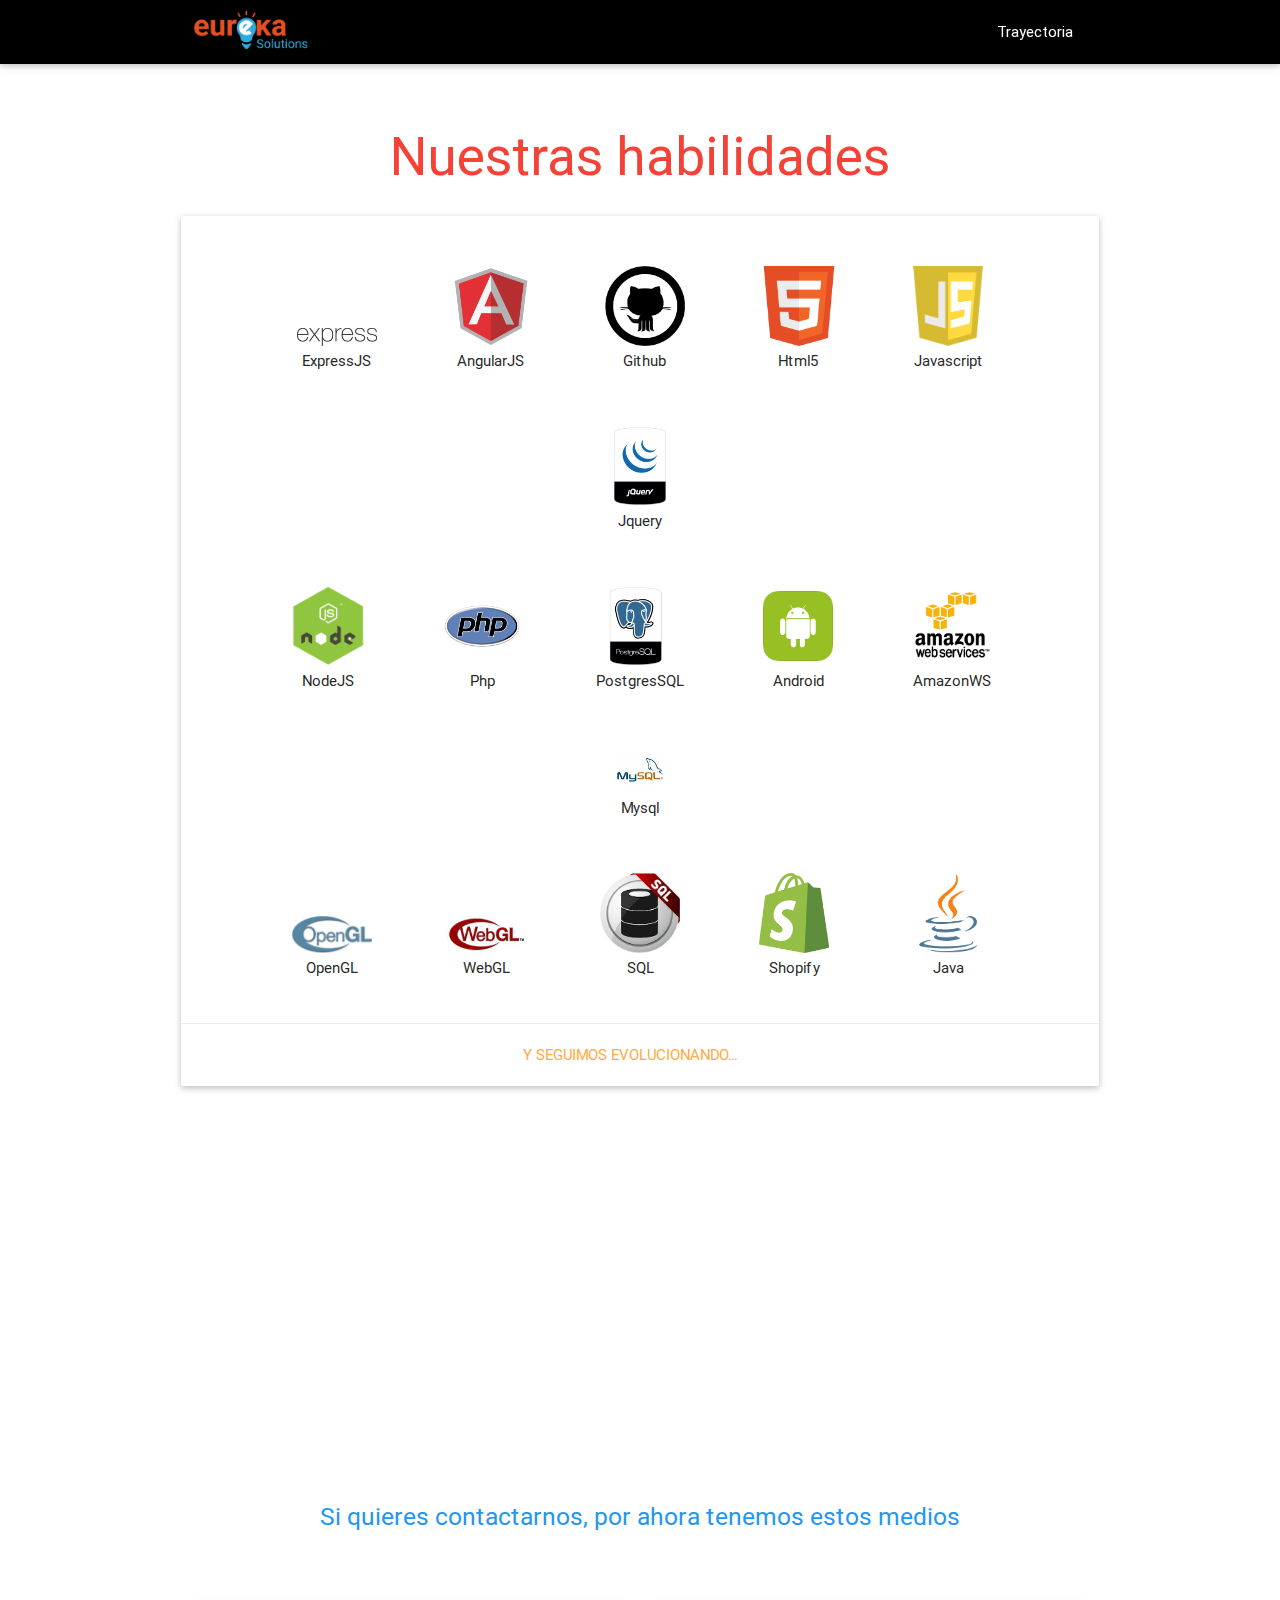
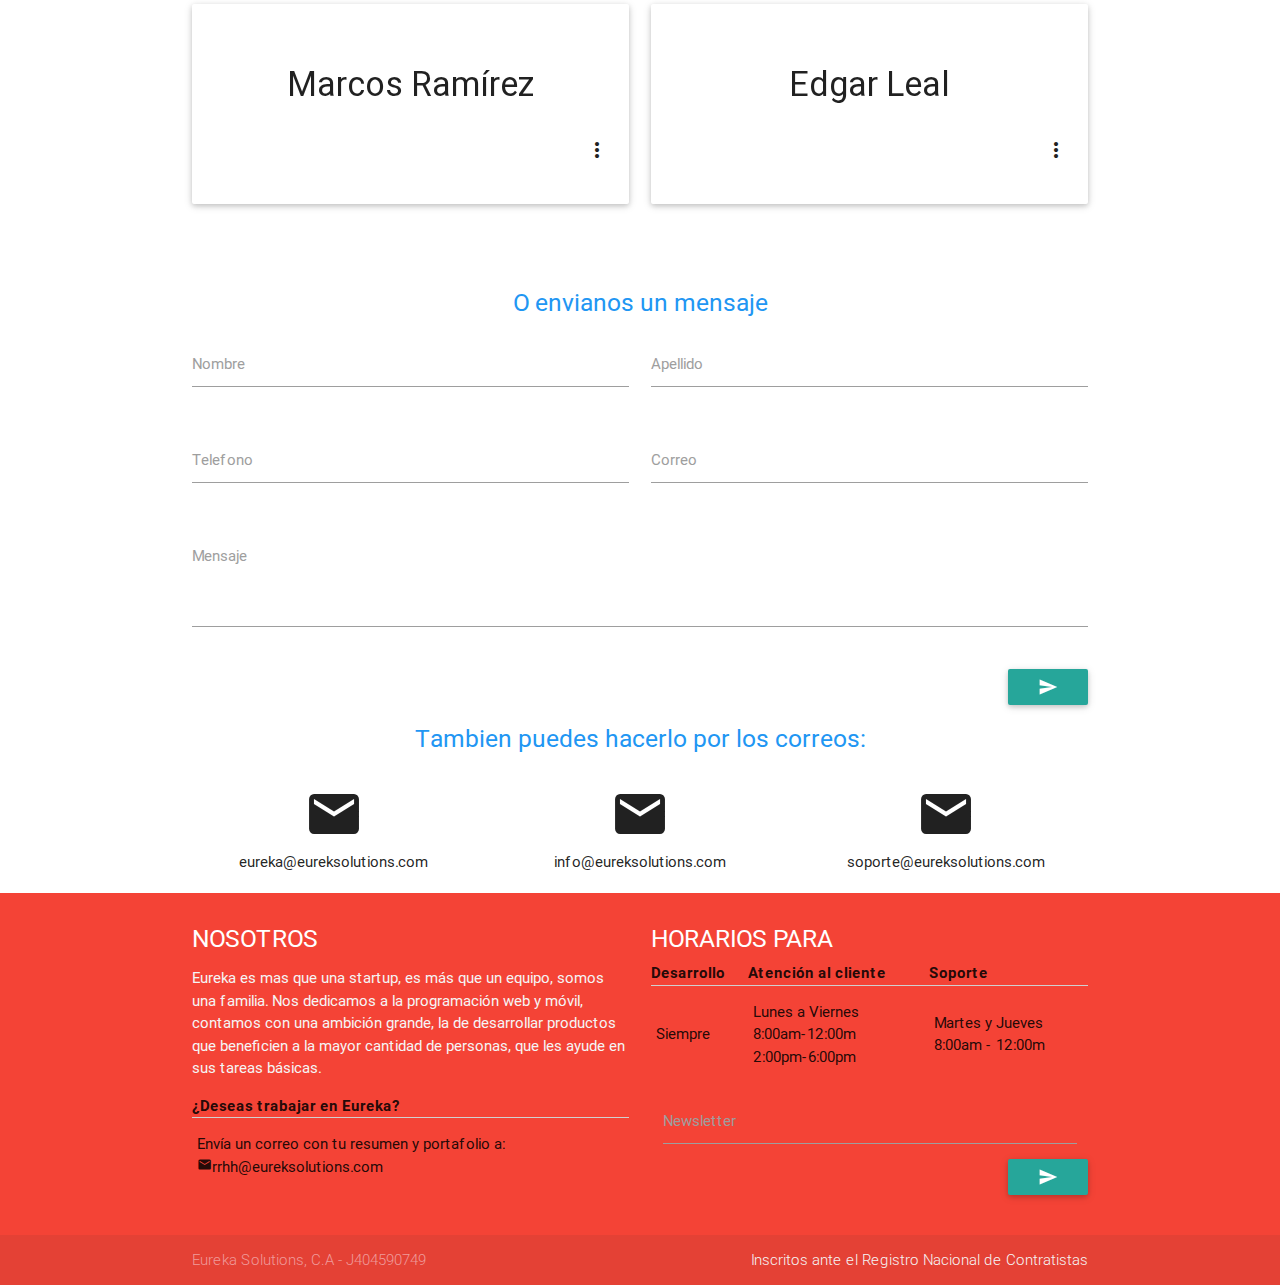
<file: lanzamiento/index.html>
<!DOCTYPE html>
<html lang="en">
  
  <head>
    <meta http-equiv="Content-Type" content="text/html; charset=UTF-8" />
    <meta name="viewport" content="width=device-width, initial-scale=1, maximum-scale=1.0" />
    <meta name="description" content="Eureka Solutions, C.A">
    <meta name="keywords" content="Eureka, Solutions, Eureka Solutions, Venezuela innovación, startup">
    <meta name="author" content="Eureka Solutions, C.A">
    <link rel="icon" type="image/vnd.microsoft.icon" href="image/favicon-16x16.png" />
    <title>Eureka Solutions</title>
    <link rel="shortcut icon" href="imagen/favicon-16x16.ico" type="image/x-icon" />
    <!-- CSS -->
    <link href="https://fonts.googleapis.com/icon?family=Material+Icons" rel="stylesheet">
    <link href="css/materialize.css" type="text/css" rel="stylesheet" media="screen,projection" />
    <link href="css/style.css" type="text/css" rel="stylesheet" media="screen,projection" />
  </head>
  
  <body>
    <div class="navbar-fixed">
      <nav class="black" role="navigation">
        <div class="nav-wrapper container">
          <a id="logo-container" href="#!" class="brand-logo left"></a>
          <ul id="nav-mobile" class="right hide-on-med-and-down">
            <li>
              <a href="portafolio.html">Trayectoria</a>
            </li>
          </ul>
        </div>
      </nav>
    </div>
    <div class="section no-pad-bot" id="index-banner">
      <div class="container">
        <br>
        <h2 class="header center red-text">Nuestras habilidades</h2>
        <div class="row center">
          <div class="row logos">
            <div class="col s12 m12">
              <div class="card">
                <div class="card-content">
                  <div class="img-wrap" style="padding-top: 50px;">
                    <img class="top-lg responsive-img no-flex" src="image/express-logo.png">
                    <h6>ExpressJS</h6>
                  </div>
                  <div class="img-wrap">
                    <img class="top-lg responsive-img no-flex" src="image/angular-logo.png">
                    <h6>AngularJS</h6>
                  </div>
                  <div class="img-wrap">
                    <img class="top-lg responsive-img no-flex" src="image/github-logo.png">
                    <h6>Github</h6>
                  </div>
                  <div class="img-wrap">
                    <img class="top-lg responsive-img no-flex" src="image/html5-logo.png">
                    <h6>Html5</h6>
                  </div>
                  <div class="img-wrap">
                    <img class="top-lg responsive-img no-flex" src="image/javascript-logo.png">
                    <h6>Javascript</h6>
                  </div>
                  <div class="img-wrap">
                    <img class="top-lg responsive-img no-flex" src="image/jquery-logo.png">
                    <h6>Jquery</h6>
                  </div>
                  <div style="clear:both"></div>
                  <div class="img-wrap">
                    <img class="top-lg responsive-img no-flex" src="image/nodejs_logo.png">
                    <h6>NodeJS</h6>
                  </div>
                  <div class="img-wrap">
                    <img class="top-lg responsive-img no-flex" src="image/php-logo.png">
                    <h6>Php</h6>
                  </div>
                  <div class="img-wrap">
                    <img class="top-lg responsive-img no-flex" src="image/postgresql-logo.png">
                    <h6>PostgresSQL</h6>
                  </div>
                  <div class="img-wrap">
                    <img class="top-lg responsive-img no-flex" src="image/android-logo.png">
                    <h6>Android</h6>
                  </div>
                  <div class="img-wrap">
                    <img class="top-lg responsive-img no-flex" src="image/aws-logo.png">
                    <h6>AmazonWS</h6>
                  </div>
                  <div class="img-wrap">
                    <img class="top-lg responsive-img no-flex" src="image/mysql-logo.jpg">
                    <h6>Mysql</h6>
                  </div>
                  <div style="clear:both"></div>
                  <div class="img-wrap">
                    <img class="top-lg responsive-img no-flex" src="image/opengl-logo.jpg">
                    <h6>OpenGL</h6>
                  </div>
                  <div class="img-wrap">
                    <img class="top-lg responsive-img no-flex" src="image/webgl-logo.jpg">
                    <h6>WebGL</h6>
                  </div>
                  <div class="img-wrap">
                    <img class="top-lg responsive-img no-flex" src="image/sql-logo.jpg">
                    <h6>SQL</h6>
                  </div>
                  <div class="img-wrap">
                    <img class="top-lg responsive-img no-flex" src="image/shopify-logo.png">
                    <h6>Shopify</h6>
                  </div>
                  <div class="img-wrap">
                    <img class="top-lg responsive-img no-flex" src="image/java-logo.png">
                    <h6>Java</h6>
                  </div>
                  <div style="clear:both"></div>
                </div>
                <div class="card-action">
                  <a href="#!">y seguimos evolucionando...</a>
                </div>
              </div>
            </div>
          </div>
        </div>
      </div>
       
       <!-- CALENDARIO GOOGLE -->
      <div class="container">
        <div class="row center">
          <div class="col s12">
            <br>
            <!-- <iframe src="https://www.google.com/calendar/embed?title=Horario%20de%20Atenci%C3%B3n&amp;height=300&amp;wkst=1&amp;bgcolor=%23FFFFFF&amp;src=uvn97gm4dsegloaf3n5r6omuic%40group.calendar.google.com&amp;color=%23875509&amp;ctz=America%2FCaracas"
            style=" border-width:0 " width="400" height="300" frameborder="0" scrolling="no" align="center"></iframe> -->
            <!--<iframe src="https://www.google.com/calendar/embed?title=Eventos%20Eureka&amp;showTitle=0&amp;showPrint=0&amp;height=300&amp;wkst=1&amp;hl=es_419&amp;bgcolor=%23ff6666&amp;src=uvn97gm4dsegloaf3n5r6omuic%40group.calendar.google.com&amp;color=%23875509&amp;ctz=America%2FCaracas" style=" border-width:0 " width="400" height="300" frameborder="0" scrolling="no">-->
            <iframe src="https://www.google.com/calendar/embed?showTitle=0&amp;showPrint=0&amp;showCalendars=0&amp;height=300&amp;wkst=2&amp;hl=es&amp;bgcolor=%23ff6666&amp;ctz=America%2FCaracas"
            style=" border-width:0 " width="400" height="300" frameborder="0" scrolling="no"></iframe>
            <br>
          </div>
        </div>
      </div>
      
      <div class="container">
        <div class="row center">
          <h5 class="header col s12 blue-text">Si quieres contactarnos, por ahora tenemos estos medios</h5>
        </div>
        <br>
        <div class="section">
          <div class="row">
            <div class="col s12 m6">
              <div class="card" style="height:200px">
                <br>
                <br>
                <div class="card-image waves-effect waves-block waves-light">
                  <h4 style="text-align: center;">&nbsp;Marcos Ramírez&nbsp;</h4>
                </div>
                <div class="card-content">
                  <span class="card-title activator grey-text text-darken-4">&nbsp;
                    <i class="material-icons right">more_vert</i>
                  </span>
                </div>
                <div class="card-reveal">
                  <span class="card-title grey-text text-darken-4">
                    <i class="material-icons right">close</i>
                  </span>
                  <table class="centered">
                    <tbody>
                      <tr>
                        <td>
                          <img src="image/team-marcos.jpg" width="100" height="100" alt="" class="circle">
                        </td>
                        <td>
                          <i class=" material-icons">phone</i>+58 414-3453988
                          <br/>
                          <i class=" material-icons">email</i>mramirez@eureksolutions.com
                          <br/>
                        </td>
                      </tr>
                    </tbody>
                  </table>
                </div>
              </div>
            </div>
            <div class="col s12 m6">
              <div class="card" style="height:200px">
                <br>
                <br>
                <div class="card-image waves-effect waves-block waves-light">
                  <h4 style="text-align: center;">Edgar Leal</h4>
                </div>
                <div class="card-content">
                  <span class="card-title activator grey-text text-darken-4">
                    <i class="material-icons right">more_vert</i>
                  </span>
                </div>
                <div class="card-reveal">
                  <span class="card-title grey-text text-darken-4">
                    <i class="material-icons right">close</i>
                  </span>
                  <table class="centered">
                    <tbody>
                      <tr>
                        <td>
                          <img src="image/team-edgar.jpg" width="100" height="100" alt="" class="circle">
                        </td>
                        <td>
                          <i class=" material-icons">phone</i>+58 414-3189549
                          <br/>
                          <i class=" material-icons">email</i>eleal@eureksolutions.com
                          <br/>
                        </td>
                      </tr>
                    </tbody>
                  </table>
                </div>
              </div>
            </div>
          </div>
        </div>
        <br>
        <h5 class="center-align header col s12 blue-text">O envianos un mensaje</h5>
        <div class="row">
          <form class="col s12" action="contacto.php" id="contacto" method="post">
            <div class="row">
              <div class="input-field col s6">
                <input id="nombre" type="text" length="10" class="validate" name="contacto[nombre]" required>
                <label for="nombre">Nombre</label>
              </div>
              <div class="input-field col s6">
                <input id="apellido" type="text" length="11" name="contacto[apellido]" required>
                <label for="apellido">Apellido</label>
              </div>
            </div>
            <div class="row">
              <div class="input-field col s6">
                <input id="tlf" type="number" length="11" class="validate" name="contacto[tlf]" required>
                <label for="tlf">Telefono</label>
              </div>
              <div class="input-field col s6">
                <input id="email" type="email" class="validate" name="contacto[correo]" required>
                <label for="email" data-error="wrong" data-success="right" >Correo</label>
              </div>
            </div>
            <div class="row">
              <div class="input-field col s12">
                <textarea id="mensaje" class="materialize-textarea" length="120" name="contacto[mensaje]" required></textarea>
                <label for="textarea1">Mensaje</label>
              </div>
            </div>
            <div class="right-align">
              <button class="btn waves-effect waves-light" type="submit">
                <i class="material-icons">send</i>
              </button>
            </div>
          </form>
        </div>
        <h5 class="center-align header col s12 blue-text">Tambien puedes hacerlo por los correos:</h5>
        <br>
        <div class="row" style="text-align:center">
          <div class="col s4">
            <i class="medium material-icons">email</i>
            <br/>eureka@eureksolutions.com</div>
          <div class="col s4">
            <i class="medium material-icons">email</i>
            <br/>info@eureksolutions.com</div>
          <div class="col s4">
            <i class="medium material-icons">email</i>
            <br/>soporte@eureksolutions.com</div>
        </div>
      </div>
      <footer class="page-footer red">
        <div class="container">
          <div class="row">
            <div class="col l6 s12">
              <h5 class="white-text">NOSOTROS</h5>
              <p class="grey-text text-lighten-4">Eureka es mas que una startup, es más que un equipo, somos una familia. Nos dedicamos a la programación web y móvil, contamos
                con una ambición grande, la de desarrollar productos que beneficien a la mayor cantidad de personas, que les ayude en sus
                tareas básicas.</p>
              <table>
                <thead>
                  <tr>
                    <th data-field="desarrollo">¿Deseas trabajar en Eureka?</th>
                  </tr>
                </thead>
                <tbody>
                  <tr>
                    <td>Envía un correo con tu resumen y portafolio a:
                      <br>
                      <i class="tiny material-icons">email</i>rrhh@eureksolutions.com</td>
                  </tr>
                </tbody>
              </table>
            </div>
            <div class="col l6 s12">
              <h5 class="white-text">HORARIOS PARA</h5>
              <table>
                <thead>
                  <tr>
                    <th data-field="desarrollo">Desarrollo</th>
                    <th data-field="atencion_al_cliente">Atención al cliente</th>
                    <th data-field="soporte">Soporte</th>
                  </tr>
                </thead>
                <tbody>
                  <tr>
                    <td>Siempre</td>
                    <td>Lunes a Viernes
                      <br>8:00am-12:00m
                      <br>2:00pm-6:00pm</td>
                    <td>Martes y Jueves
                      <br>8:00am - 12:00m</td>
                  </tr>
                </tbody>
              </table>
              <form class="col s12" action="" id="newle">
                <div class="row">
                  <div class="input-field col s12">
                    <input id="newsletter" type="email" class="validate" required>
                    <label for="newsletter" data-error="wrong" data-success="right">Newsletter</label>
                  </div>
                  <div class="right-align">
                    <button class="btn waves-effect waves-light" type="submit" name="action">
                      <i class="material-icons">send</i>
                    </button>
                  </div>
                </div>
              </form>
            </div>
          </div>
        </div>
        <div class="footer-copyright">
          <div class="container">
            <a class="red-text text-lighten-3" href="http://eureksolutions.com">Eureka Solutions, C.A - J404590749</a>
            <a class="grey-text text-lighten-4 right" href="http://rncenlinea.snc.gob.ve/planilla/index/629018?anafinan=N&anafinanpub=Y&login=N&mostrar=INF"
            target="_blank">Inscritos ante el Registro Nacional de Contratistas</a>
          </div>
        </div>
      </footer>
      <!-- Scripts-->
      <script src="https://code.jquery.com/jquery-2.1.1.min.js"></script>
      <script src="js/materialize.js"></script>
      <script src="js/init.js"></script>
      <script type="text/javascript">
        $().ready(function() {
          
          $("#contacto").validate();
          $("#newle").validate();
    
        });
      </script>
      <script>
        (function(i,s,o,g,r,a,m){i['GoogleAnalyticsObject']=r;i[r]=i[r]||function(){
        (i[r].q=i[r].q||[]).push(arguments)},i[r].l=1*new Date();a=s.createElement(o),
        m=s.getElementsByTagName(o)[0];a.async=1;a.src=g;m.parentNode.insertBefore(a,m)
        })(window,document,'script','//www.google-analytics.com/analytics.js','ga');
      
        ga('create', 'UA-56478210-1', 'auto');
        ga('send', 'pageview');
      </script>
  </body>

</html>
</file>
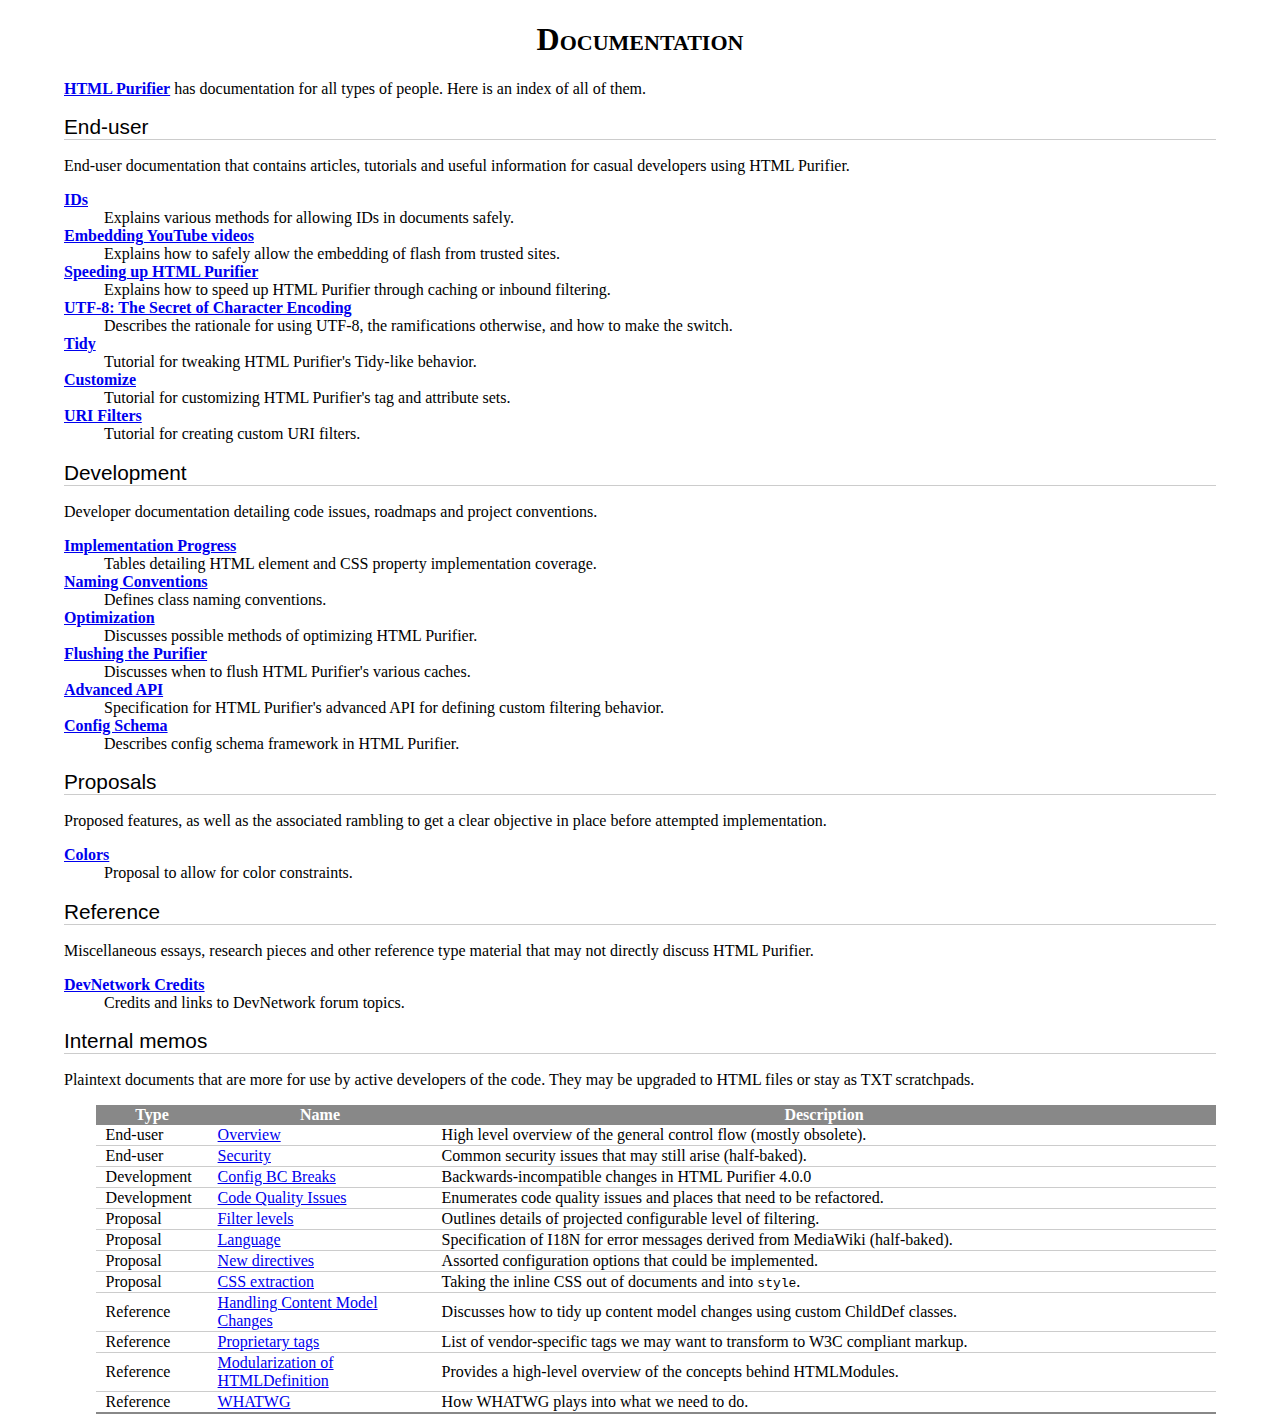
<file: vendor/ezyang/htmlpurifier/docs/index.html>
<?xml version="1.0" encoding="UTF-8"?>
<!DOCTYPE html PUBLIC "-//W3C//DTD XHTML 1.0 Strict//EN"
    "http://www.w3.org/TR/xhtml1/DTD/xhtml1-strict.dtd">
<html xmlns="http://www.w3.org/1999/xhtml" xml:lang="en" lang="en"><head>
<meta http-equiv="Content-Type" content="text/html; charset=UTF-8" />
<meta name="description" content="Index to all HTML Purifier documentation." />
<link rel="stylesheet" type="text/css" href="./style.css" />

<title>Documentation - HTML Purifier</title>

</head>
<body>

<h1>Documentation</h1>

<p><strong><a href="http://htmlpurifier.org/">HTML Purifier</a></strong> has documentation for all types of people.
Here is an index of all of them.</p>

<h2>End-user</h2>
<p>End-user documentation that contains articles, tutorials and useful
information for casual developers using HTML Purifier.</p>

<dl>

<dt><a href="enduser-id.html">IDs</a></dt>
<dd>Explains various methods for allowing IDs in documents safely.</dd>

<dt><a href="enduser-youtube.html">Embedding YouTube videos</a></dt>
<dd>Explains how to safely allow the embedding of flash from trusted sites.</dd>

<dt><a href="enduser-slow.html">Speeding up HTML Purifier</a></dt>
<dd>Explains how to speed up HTML Purifier through caching or inbound filtering.</dd>

<dt><a href="enduser-utf8.html">UTF-8: The Secret of Character Encoding</a></dt>
<dd>Describes the rationale for using UTF-8, the ramifications otherwise, and how to make the switch.</dd>

<dt><a href="enduser-tidy.html">Tidy</a></dt>
<dd>Tutorial for tweaking HTML Purifier's Tidy-like behavior.</dd>

<dt><a href="enduser-customize.html">Customize</a></dt>
<dd>Tutorial for customizing HTML Purifier's tag and attribute sets.</dd>

<dt><a href="enduser-uri-filter.html">URI Filters</a></dt>
<dd>Tutorial for creating custom URI filters.</dd>

</dl>

<h2>Development</h2>
<p>Developer documentation detailing code issues, roadmaps and project
conventions.</p>

<dl>

<dt><a href="dev-progress.html">Implementation Progress</a></dt>
<dd>Tables detailing HTML element and CSS property implementation coverage.</dd>

<dt><a href="dev-naming.html">Naming Conventions</a></dt>
<dd>Defines class naming conventions.</dd>

<dt><a href="dev-optimization.html">Optimization</a></dt>
<dd>Discusses possible methods of optimizing HTML Purifier.</dd>

<dt><a href="dev-flush.html">Flushing the Purifier</a></dt>
<dd>Discusses when to flush HTML Purifier's various caches.</dd>

<dt><a href="dev-advanced-api.html">Advanced API</a></dt>
<dd>Specification for HTML Purifier's advanced API for defining
custom filtering behavior.</dd>

<dt><a href="dev-config-schema.html">Config Schema</a></dt>
<dd>Describes config schema framework in HTML Purifier.</dd>

</dl>

<h2>Proposals</h2>
<p>Proposed features, as well as the associated rambling to get a clear
objective in place before attempted implementation.</p>

<dl>
<dt><a href="proposal-colors.html">Colors</a></dt>
<dd>Proposal to allow for color constraints.</dd>
</dl>

<h2>Reference</h2>
<p>Miscellaneous essays, research pieces and other reference type material
that may not directly discuss HTML Purifier.</p>

<dl>
<dt><a href="ref-devnetwork.html">DevNetwork Credits</a></dt>
<dd>Credits and links to DevNetwork forum topics.</dd>
</dl>

<h2>Internal memos</h2>

<p>Plaintext documents that are more for use by active developers of
the code. They may be upgraded to HTML files or stay as TXT scratchpads.</p>

<table class="table">

<thead><tr>
    <th style="width:10%">Type</th>
    <th style="width:20%">Name</th>
    <th>Description</th>
</tr></thead>

<tbody>

<tr>
    <td>End-user</td>
    <td><a href="enduser-overview.txt">Overview</a></td>
    <td>High level overview of the general control flow (mostly obsolete).</td>
</tr>

<tr>
    <td>End-user</td>
    <td><a href="enduser-security.txt">Security</a></td>
    <td>Common security issues that may still arise (half-baked).</td>
</tr>

<tr>
    <td>Development</td>
    <td><a href="dev-config-bcbreaks.txt">Config BC Breaks</a></td>
    <td>Backwards-incompatible changes in HTML Purifier 4.0.0</td>
</tr>

<tr>
    <td>Development</td>
    <td><a href="dev-code-quality.txt">Code Quality Issues</a></td>
    <td>Enumerates code quality issues and places that need to be refactored.</td>
</tr>

<tr>
    <td>Proposal</td>
    <td><a href="proposal-filter-levels.txt">Filter levels</a></td>
    <td>Outlines details of projected configurable level of filtering.</td>
</tr>

<tr>
    <td>Proposal</td>
    <td><a href="proposal-language.txt">Language</a></td>
    <td>Specification of I18N for error messages derived from MediaWiki (half-baked).</td>
</tr>

<tr>
    <td>Proposal</td>
    <td><a href="proposal-new-directives.txt">New directives</a></td>
    <td>Assorted configuration options that could be implemented.</td>
</tr>

<tr>
    <td>Proposal</td>
    <td><a href="proposal-css-extraction.txt">CSS extraction</a></td>
    <td>Taking the inline CSS out of documents and into <code>style</code>.</td>
</tr>

<tr>
    <td>Reference</td>
    <td><a href="ref-content-models.txt">Handling Content Model Changes</a></td>
    <td>Discusses how to tidy up content model changes using custom ChildDef classes.</td>
</tr>

<tr>
    <td>Reference</td>
    <td><a href="ref-proprietary-tags.txt">Proprietary tags</a></td>
    <td>List of vendor-specific tags we may want to transform to W3C compliant markup.</td>
</tr>

<tr>
    <td>Reference</td>
    <td><a href="ref-html-modularization.txt">Modularization of HTMLDefinition</a></td>
    <td>Provides a high-level overview of the concepts behind HTMLModules.</td>
</tr>

<tr>
    <td>Reference</td>
    <td><a href="ref-whatwg.txt">WHATWG</a></td>
    <td>How WHATWG plays into what we need to do.</td>
</tr>

</tbody>

</table>

</body>
</html>

<!-- vim: et sw=4 sts=4
-->
</file>
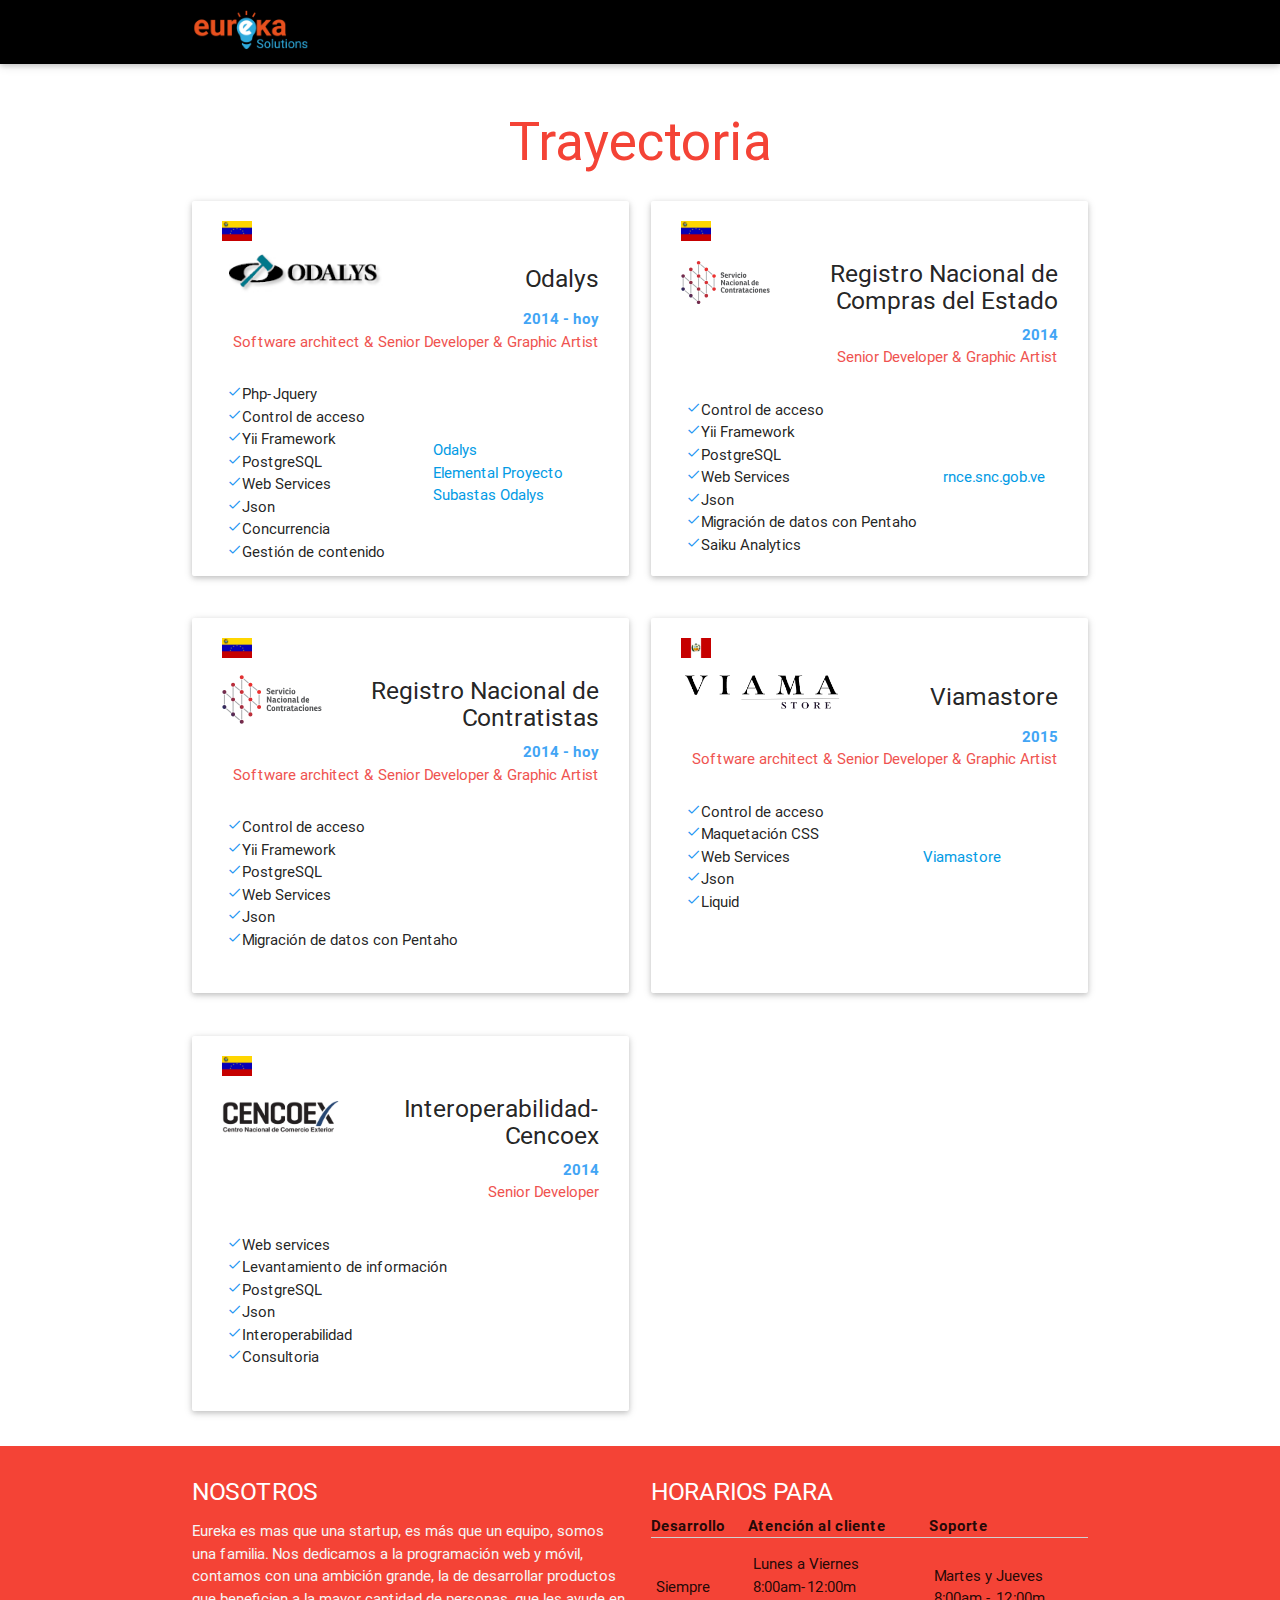
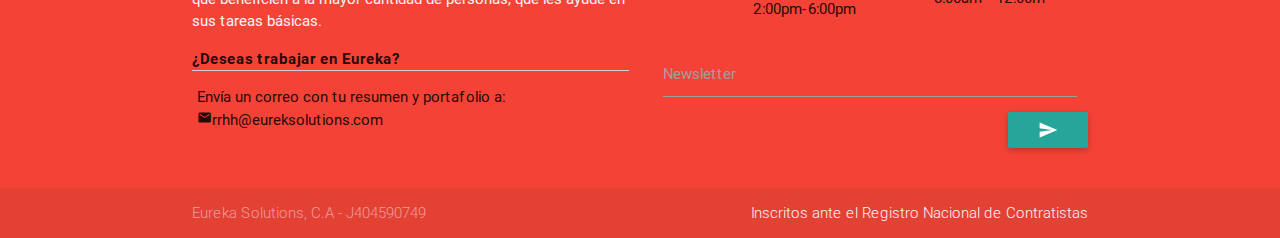
<file: lanzamiento/portafolio.html>
<!DOCTYPE html>
<html lang="en">
  
  <head>
    <meta http-equiv="Content-Type" content="text/html; charset=UTF-8" />
    <meta name="viewport" content="width=device-width, initial-scale=1, maximum-scale=1.0" />
    <meta name="description" content="Eureka Solutions, C.A">
    <meta name="keywords" content="Eureka, Solutions, Eureka Solutions, Venezuela innovación, startup">
    <meta name="author" content="Eureka Solutions, C.A">
    <link rel="icon" type="image/vnd.microsoft.icon" href="image/favicon-16x16.png" />
    <title>Eureka Solutions</title>
    <link rel="shortcut icon" href="imagen/favicon-16x16.ico" type="image/x-icon" />
    <!-- CSS -->
    <link href="https://fonts.googleapis.com/icon?family=Material+Icons" rel="stylesheet">
    <link href="css/materialize.css" type="text/css" rel="stylesheet" media="screen,projection" />
    <link href="css/style.css" type="text/css" rel="stylesheet" media="screen,projection" />
  </head>
  
  <body>
    <div class="navbar-fixed">
      <nav class="black" role="navigation">
        <div class="nav-wrapper container">
          <a id="logo-container" href="./index.html" class="brand-logo left"></a>
          <ul id="nav-mobile" class="right hide-on-med-and-down">
            <li>
              <!-- <a href="#!">Trayectoria</a> -->
            </li>
          </ul>
        </div>
      </nav>
    </div>
    <div class="container">
      <br>
      <h2 class="header center red-text">Trayectoria</h2>
      <!-- FILA 1 -->
      <div class="row">
        <div class="col s12 m6">
          <div class="card card-additional" style="padding: 20px 30px;">
            <table>
              <tbody class="tabla">
                <tr valign="top">
                  <td valign="top">
                    <img src="image/clientes/log.png" class="responsive-img" width="170px">
                  </td>
                  <td style="text-align: right;">
                    <h5 class="">Odalys</h5>
                  </td>
                </tr>
                <tr valign="top">
                  <img src="image/banderas/bandera-venezuela.gif" width="30" ><br>
                  <td valign="top" colspan="2">
                    <div class="blue-text text-lighten-1 right">
                      <span style="font-weight: bold;">2014 - hoy</span>
                    </div>
                    <br>
                    <div class="red-text text-lighten-1 right">Software architect & Senior Developer & Graphic Artist</div>
                  </td>
                </tr>
              </tbody>
            </table>
            <table>
              <tbody>
                <tr>
                  <td>
                    <ul>
                      <li>
                        <i class="tiny material-icons blue-text">done</i>Php-Jquery</li>
                      <li>
                        <i class="tiny material-icons blue-text">done</i>Control de acceso</li>
                      <li>
                        <i class="tiny material-icons blue-text">done</i>Yii Framework</li>
                      <li>
                        <i class="tiny material-icons blue-text">done</i>PostgreSQL</li>
                      <li>
                        <i class="tiny material-icons blue-text">done</i>Web Services</li>
                      <li>
                        <i class="tiny material-icons blue-text">done</i>Json</li>
                      <li>
                        <i class="tiny material-icons blue-text">done</i>Concurrencia</li>
                        <li>
                        <i class="tiny material-icons blue-text">done</i>Gestión de contenido</li>
                    </ul>
                  </td>
                  <td>
                    <ul>
                      <li>
                        <a href="http://odalys.com/odalys/" target="_blank">Odalys</a>
                      </li>
                      <li>
                        <a href="http://odalys.com/elemental/" target="_blank">Elemental Proyecto</a>
                      </li>
                      <li>
                        <a href="http://subastas.odalys.com/" target="_blank">Subastas Odalys</a>
                      </li>
                    </ul>
                  </td>
                </tr>
              </tbody>
            </table>
          </div>
        </div>
        <div class="col s12 m6">
          <div class="card card-additional" style="padding: 20px 30px;">
            <table>
              <tbody class="tabla">
                <tr valign="top">
                  <img src="image/banderas/bandera-venezuela.gif" width="30" ><br>
                  <td valign="top">
                    <img src="image/clientes/logo-snc.svg" class="responsive-img" width="170px">
                  </td>
                  <td style="text-align: right;">
                    <h5 class="">Registro Nacional de Compras del Estado</h5>
                  </td>
                </tr>
                <tr valign="top">
                  <td valign="top" colspan="2">
                    <div class="blue-text text-lighten-1 right">
                      <span style="font-weight: bold;">2014</span>
                    </div>
                    <br>
                    <div class="red-text text-lighten-1 right">Senior Developer & Graphic Artist</div>
                  </td>
                </tr>
              </tbody>
            </table>
            <table>
              <tbody>
                <tr>
                  <td>
                    <ul>
                      <li>
                        <i class="tiny material-icons blue-text">done</i>Control de acceso</li>
                      <li>
                        <i class="tiny material-icons blue-text">done</i>Yii Framework</li>
                      <li>
                        <i class="tiny material-icons blue-text">done</i>PostgreSQL</li>
                      <li>
                        <i class="tiny material-icons blue-text">done</i>Web Services</li>
                      <li>
                        <i class="tiny material-icons blue-text">done</i>Json</li>
                      <li>
                        <i class="tiny material-icons blue-text">done</i>Migración de datos con Pentaho</li>
                        <li>
                        <i class="tiny material-icons blue-text">done</i>Saiku Analytics</li>
                    </ul>
                  </td>
                  <td>
                    <ul>
                      <li>
                        <a href="http://rnce.snc.gob.ve" target="_blank">rnce.snc.gob.ve</a>
                      </li>
                    </ul>
                  </td>
                </tr>
              </tbody>
            </table>
          </div>
        </div>
      </div>
      <!-- FILA 2 -->
      <div class="row">
        <div class="col s12 m6">
          <div class="card card-additional" style="padding: 20px 30px;">
            <table>
              <tbody class="tabla">
                <tr valign="top">
                  <img src="image/banderas/bandera-venezuela.gif" width="30" ><br>
                  <td valign="top">
                    <img src="image/clientes/logo-snc.svg" class="responsive-img" width="170px">
                  </td>
                  <td style="text-align: right;">
                    <h5 class="">Registro Nacional de Contratistas</h5>
                  </td>
                </tr>
                <tr valign="top">
                  <td valign="top" colspan="2">
                    <div class="blue-text text-lighten-1 right">
                      <span style="font-weight: bold;">2014 - hoy</span>
                    </div>
                    <br>
                    <div class="red-text text-lighten-1 right">Software architect & Senior Developer & Graphic Artist</div>
                  </td>
                </tr>
              </tbody>
            </table>
            <table>
              <tbody>
                <tr>
                  <td>
                    <ul>
                      <li>
                        <i class="tiny material-icons blue-text">done</i>Control de acceso</li>
                      <li>
                        <i class="tiny material-icons blue-text">done</i>Yii Framework</li>
                      <li>
                        <i class="tiny material-icons blue-text">done</i>PostgreSQL</li>
                      <li>
                        <i class="tiny material-icons blue-text">done</i>Web Services</li>
                      <li>
                        <i class="tiny material-icons blue-text">done</i>Json</li>
                      <li>
                        <i class="tiny material-icons blue-text">done</i>Migración de datos con Pentaho</li>
                    </ul>
                  </td>
                  <td>
                    <ul>
                      <li>
                        <!--<a href="http://rnce.snc.gob.ve" target="_blank">rnce.snc.gob.ve</a>-->
                      </li>
                    </ul>
                  </td>
                </tr>
              </tbody>
            </table>
          </div>
        </div>
        <div class="col s12 m6">
          <div class="card card-additional" style="padding: 20px 30px;">
            <table>
              <tbody class="tabla">
                <tr valign="top">
                  <img src="image/banderas/bandera-peru.gif" width="30" ><br>
                  <td valign="top">
                    <img src="image/clientes/viama.png" class="responsive-img" width="170px">
                  </td>
                  <td style="text-align: right;">
                    <h5 class="">Viamastore</h5>
                  </td>
                </tr>
                <tr valign="top">
                  <td valign="top" colspan="2">
                    <div class="blue-text text-lighten-1 right">
                      <span style="font-weight: bold;">2015</span>
                    </div>
                    <br>
                    <div class="red-text text-lighten-1 right">Software architect & Senior Developer & Graphic Artist</div>
                  </td>
                </tr>
              </tbody>
            </table>
            <table>
              <tbody>
                <tr>
                  <td>
                    <ul>
                      <li>
                        <i class="tiny material-icons blue-text">done</i>Control de acceso</li>
                      <li>
                        <i class="tiny material-icons blue-text">done</i>Maquetación CSS</li>
                      <li>
                        <i class="tiny material-icons blue-text">done</i>Web Services</li>
                      <li>
                        <i class="tiny material-icons blue-text">done</i>Json</li>
                        <li>
                        <i class="tiny material-icons blue-text">done</i>Liquid</li>
                    </ul>
                  </td>
                  <td>
                    <ul>
                      <li>
                        <a href="http://viamastore.myshopify.com/" target="_blank">Viamastore</a>
                      </li>
                    </ul>
                  </td>
                </tr>
              </tbody>
            </table>
          </div>
        </div>
      </div>
      <!-- FILA 3 -->
      <div class="row">
        <div class="col s12 m6">
          <div class="card card-additional" style="padding: 20px 30px;">
            <table>
              <tbody class="tabla">
                <tr valign="top">
                  <img src="image/banderas/bandera-venezuela.gif" width="30" ><br>
                  <td valign="top">
                    <img src="image/clientes/logo_cencoex.png" class="responsive-img" width="170px">
                  </td>
                  <td style="text-align: right;">
                    <h5 class="">Interoperabilidad-Cencoex</h5>
                  </td>
                </tr>
                <tr valign="top">
                  <td valign="top" colspan="2">
                    <div class="blue-text text-lighten-1 right">
                      <span style="font-weight: bold;">2014</span>
                    </div>
                    <br>
                    <div class="red-text text-lighten-1 right">Senior Developer</div>
                  </td>
                </tr>
              </tbody>
            </table>
            <table>
              <tbody>
                <tr>
                  <td>
                    <ul>
                      <li>
                        <i class="tiny material-icons blue-text">done</i>Web services</li>
                      <li>
                        <i class="tiny material-icons blue-text">done</i>Levantamiento de información</li>
                      <li>
                        <i class="tiny material-icons blue-text">done</i>PostgreSQL</li>
                      <li>
                        <i class="tiny material-icons blue-text">done</i>Json</li>
                      <li>
                        <i class="tiny material-icons blue-text">done</i>Interoperabilidad</li>
                        <li>
                        <i class="tiny material-icons blue-text">done</i>Consultoria</li>
                    </ul>
                  </td>
                  <td></td>
                </tr>
              </tbody>
            </table>
          </div>
        </div>
      </div>
    </div>
    </div>
    <footer class="page-footer red">
      <div class="container">
        <div class="row">
          <div class="col l6 s12">
            <h5 class="white-text">NOSOTROS</h5>
            <p class="grey-text text-lighten-4">Eureka es mas que una startup, es más que un equipo, somos una familia. Nos dedicamos a la programación web y móvil, contamos
              con una ambición grande, la de desarrollar productos que beneficien a la mayor cantidad de personas, que les ayude en sus
              tareas básicas.</p>
            <table>
              <thead>
                <tr>
                  <th data-field="desarrollo">¿Deseas trabajar en Eureka?</th>
                </tr>
              </thead>
              <tbody>
                <tr>
                  <td>Envía un correo con tu resumen y portafolio a:
                    <br>
                    <i class="tiny material-icons">email</i>rrhh@eureksolutions.com</td>
                </tr>
              </tbody>
            </table>
          </div>
          <div class="col l6 s12">
            <h5 class="white-text">HORARIOS PARA</h5>
            <table>
              <thead>
                <tr>
                  <th data-field="desarrollo">Desarrollo</th>
                  <th data-field="atencion_al_cliente">Atención al cliente</th>
                  <th data-field="soporte">Soporte</th>
                </tr>
              </thead>
              <tbody>
                <tr>
                  <td>Siempre</td>
                  <td>Lunes a Viernes
                    <br>8:00am-12:00m
                    <br>2:00pm-6:00pm</td>
                  <td>Martes y Jueves
                    <br>8:00am - 12:00m</td>
                </tr>
              </tbody>
            </table>
            <form class="col s12" action="" id="newle">
              <div class="row">
                <div class="input-field col s12">
                  <input id="newsletter" type="email" class="validate" required>
                  <label for="newsletter" data-error="wrong" data-success="right">Newsletter</label>
                </div>
                <div class="right-align">
                  <button class="btn waves-effect waves-light" type="submit" name="action">
                    <i class="material-icons">send</i>
                  </button>
                </div>
              </div>
            </form>
          </div>
        </div>
      </div>
      <div class="footer-copyright">
        <div class="container">
          <a class="red-text text-lighten-3" href="http://eureksolutions.com">Eureka Solutions, C.A - J404590749</a>
          <a class="grey-text text-lighten-4 right" href="http://rncenlinea.snc.gob.ve/planilla/index/629018?anafinan=N&anafinanpub=Y&login=N&mostrar=INF"
          target="_blank">Inscritos ante el Registro Nacional de Contratistas</a>
        </div>
      </div>
    </footer>
    <!-- Scripts-->
    <script src="https://code.jquery.com/jquery-2.1.1.min.js"></script>
    <script src="js/materialize.js"></script>
    <script src="js/init.js"></script>
    <script type="text/javascript">
      $().ready(function() {
        
        $("#newle").validate();
  
      });
    </script>
    <script>
      (function(i,s,o,g,r,a,m){i['GoogleAnalyticsObject']=r;i[r]=i[r]||function(){
      (i[r].q=i[r].q||[]).push(arguments)},i[r].l=1*new Date();a=s.createElement(o),
      m=s.getElementsByTagName(o)[0];a.async=1;a.src=g;m.parentNode.insertBefore(a,m)
      })(window,document,'script','//www.google-analytics.com/analytics.js','ga');
    
      ga('create', 'UA-56478210-1', 'auto');
      ga('send', 'pageview');
    </script>
  </body>

</html>
</file>
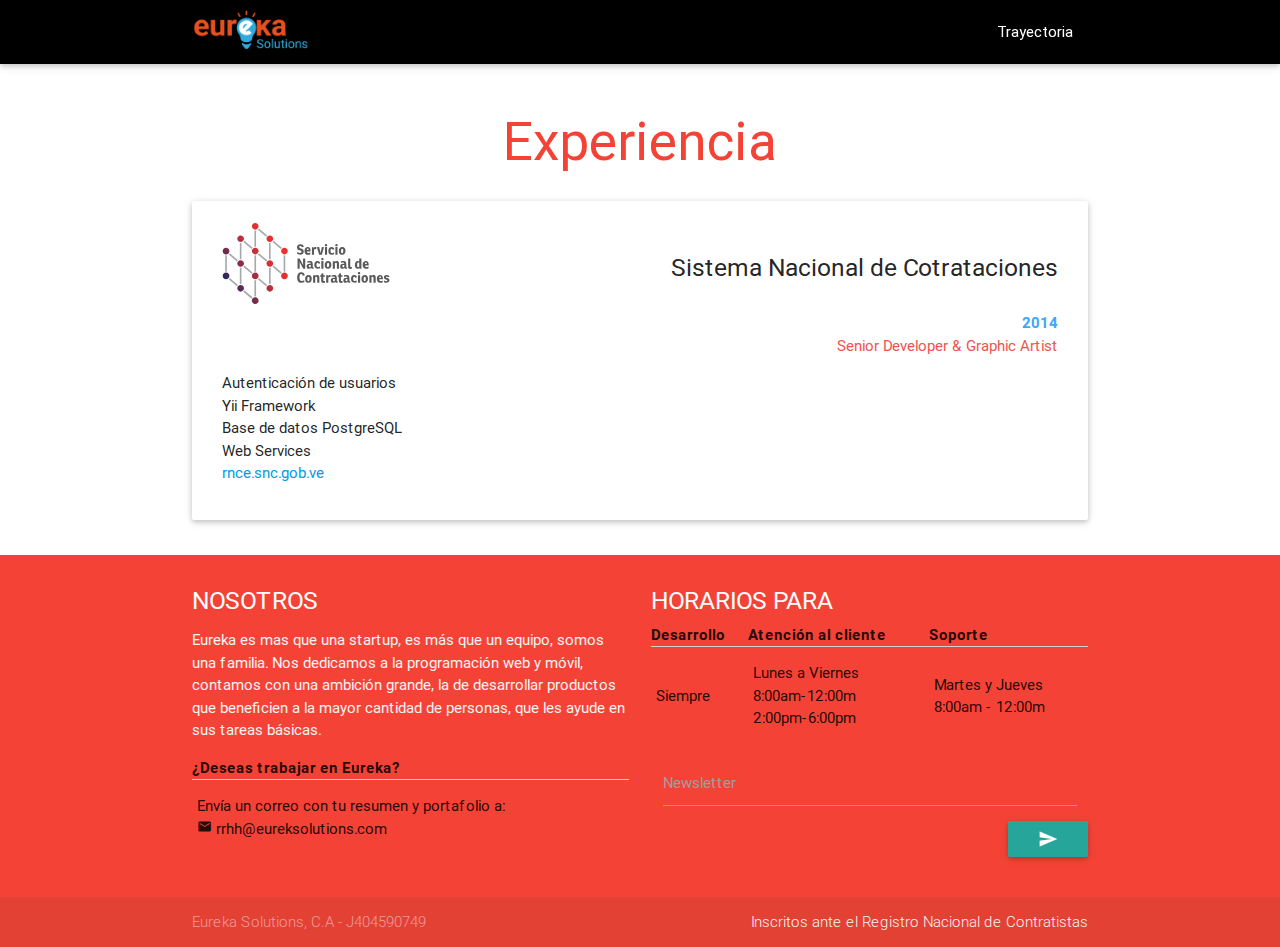
<file: lanzamiento/portafolio1.html>
<!DOCTYPE html>
<html lang="en">
<head>
  <meta http-equiv="Content-Type" content="text/html; charset=UTF-8"/>
  <meta name="viewport" content="width=device-width, initial-scale=1, maximum-scale=1.0"/>
  <meta name="description" content="Eureka Solutions, C.A">
  <meta name="keywords" content="Eureka, Solutions, Eureka Solutions, Venezuela innovación, startup">
  <meta name="author" content="Eureka Solutions, C.A">
  <link rel="icon" type="image/vnd.microsoft.icon" href="image/favicon-16x16.png" />
  <title>Eureka Solutions</title>
  <link rel="shortcut icon" href="imagen/favicon-16x16.ico" type="image/x-icon" />
  <!-- CSS  -->
  <link href="https://fonts.googleapis.com/icon?family=Material+Icons" rel="stylesheet">
  <link href="css/materialize.css" type="text/css" rel="stylesheet" media="screen,projection"/>
  <link href="css/style.css" type="text/css" rel="stylesheet" media="screen,projection"/>
</head>

<body>
  <div class="navbar-fixed">
  <nav class="black" role="navigation">
    <div class="nav-wrapper container">
      <a id="logo-container" href="#" class="brand-logo left"></a>
      <ul id="nav-mobile" class="right hide-on-med-and-down">
        <li>
          <a href="portafolio1.html">Trayectoria</a>
        </li>
      </ul>
    </div>
  </nav>
  </div>
  <div class="container">
      <br>
      <h2 class="header center red-text">Experiencia</h2>
          <div class="row">
            <div class="col s12 m12">
              <div class="card" style="padding: 20px 30px;">
                  <table>                    
                      <tbody class="tabla">
                        <tr valign="top">
                            <td valign="top"> 
                              <img src="image/clientes/logo-snc.svg" class="responsive-img" width="170px">
                            </td>
                            <td  style="text-align: right;">
                                <h5>Sistema Nacional de Cotrataciones</h5>
                            </td>
                        </tr>
                        <tr valign="top">
                          <td valign="top" colspan="2">
                                <div class="blue-text text-lighten-1 right">
                                  <span style="font-weight: bold;">2014</span>
                                </div><br>
                                <div class="red-text text-lighten-1 right">
                                   Senior Developer & Graphic Artist
                                </div>
                            </td>
                        </tr>
                      </tbody>
                  </table>
                  
                  <ul>
                        <li>Autenticación de usuarios</li>
                        <li>Yii Framework</li>
                        <li>Base de datos PostgreSQL</li>
                        <li>Web Services</li>
                        <li><a href="rnce.snc.gob.ve" target="_blank">rnce.snc.gob.ve</a></li>
                   </ul>
                  
              </div>

              


            </div>
      </div>
  </div>
  <footer class="page-footer red">
    <div class="container">
      <div class="row">
        <div class="col l6 s12">
          <h5 class="white-text">NOSOTROS</h5>
          <p class="grey-text text-lighten-4">Eureka es mas que una startup, es más que un equipo, somos una familia. Nos dedicamos a la programación web y móvil, contamos con una ambición grande, la de desarrollar productos que beneficien a la mayor cantidad de personas, que les ayude en sus tareas básicas.</p>
          <table>
            <thead>
              <tr>
                  <th data-field="desarrollo">¿Deseas trabajar en Eureka?</th>
              </tr>
            </thead>
            <tbody>
              <tr>
                <td>Envía un correo con tu resumen y portafolio a:<br>
                  <i class="tiny material-icons">email</i>
                  rrhh@eureksolutions.com
                </td>
              </tr>
            </tbody>
          </table>
        </div>
        <div class="col l6 s12">
          <h5 class="white-text">HORARIOS PARA</h5>
          <table>
            <thead>
              <tr>
                  <th data-field="desarrollo">Desarrollo</th>
                  <th data-field="atencion_al_cliente">Atención al cliente</th>
                  <th data-field="soporte">Soporte</th>
              </tr>
            </thead>
            <tbody>
              <tr>
                <td>Siempre</td>
                <td>Lunes a Viernes<br>8:00am-12:00m<br>2:00pm-6:00pm</td>
                <td>Martes y Jueves<br>8:00am - 12:00m</td>
              </tr>
            </tbody>
          </table>

          <form class="col s12" action="">
            <div class="row">
              <div class="input-field col s12">
                <input id="newsletter" type="email" class="validate">
                <label for="newsletter" data-error="wrong" data-success="right">Newsletter</label>
              </div>
              <div class="right-align">
                <button class="btn waves-effect waves-light" type="submit" name="action" >
                  <i class="material-icons">send</i>
                </button>
              </div>
            </div>
          </form>

        </div>
      </div>
    </div>
    <div class="footer-copyright">
      <div class="container">
      <a class="red-text text-lighten-3" href="http://eureksolutions.com">Eureka Solutions, C.A - J404590749</a>
      <a class="grey-text text-lighten-4 right" href="http://rncenlinea.snc.gob.ve/planilla/index/629018?anafinan=N&anafinanpub=Y&login=N&mostrar=INF" target="_blank">Inscritos ante el Registro Nacional de Contratistas</a>
      </div>
    </div>
  </footer>


  <!--  Scripts-->
  <script src="https://code.jquery.com/jquery-2.1.1.min.js"></script>
  <script src="js/materialize.js"></script>
  <script src="js/init.js"></script>
  <script>
  (function(i,s,o,g,r,a,m){i['GoogleAnalyticsObject']=r;i[r]=i[r]||function(){
  (i[r].q=i[r].q||[]).push(arguments)},i[r].l=1*new Date();a=s.createElement(o),
  m=s.getElementsByTagName(o)[0];a.async=1;a.src=g;m.parentNode.insertBefore(a,m)
  })(window,document,'script','//www.google-analytics.com/analytics.js','ga');

  ga('create', 'UA-56478210-1', 'auto');
  ga('send', 'pageview');

  </script>
  </body>
</html>
</file>
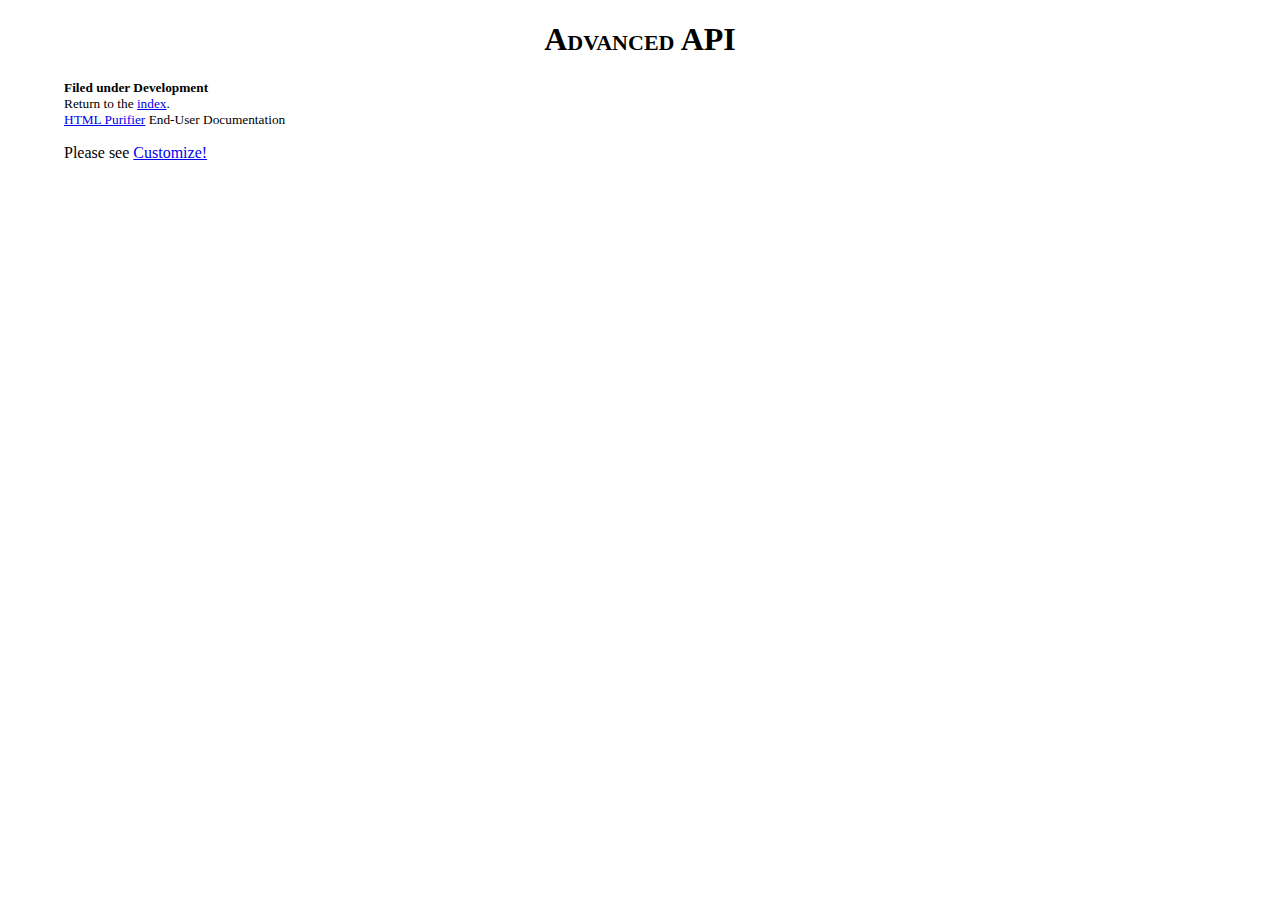
<file: vendor/ezyang/htmlpurifier/docs/dev-advanced-api.html>
<?xml version="1.0" encoding="UTF-8"?>
<!DOCTYPE html PUBLIC "-//W3C//DTD XHTML 1.0 Strict//EN"
    "http://www.w3.org/TR/xhtml1/DTD/xhtml1-strict.dtd">
<html xmlns="http://www.w3.org/1999/xhtml" xml:lang="en" lang="en"><head>
<meta http-equiv="Content-Type" content="text/html; charset=UTF-8" />
<meta name="description" content="Specification for HTML Purifier's advanced API for defining custom filtering behavior." />
<link rel="stylesheet" type="text/css" href="style.css" />

<title>Advanced API - HTML Purifier</title>

</head><body>

<h1>Advanced API</h1>

<div id="filing">Filed under Development</div>
<div id="index">Return to the <a href="index.html">index</a>.</div>
<div id="home"><a href="http://htmlpurifier.org/">HTML Purifier</a> End-User Documentation</div>

<p>
  Please see <a href="enduser-customize.html">Customize!</a>
</p>

</body></html>

<!-- vim: et sw=4 sts=4
-->
</file>
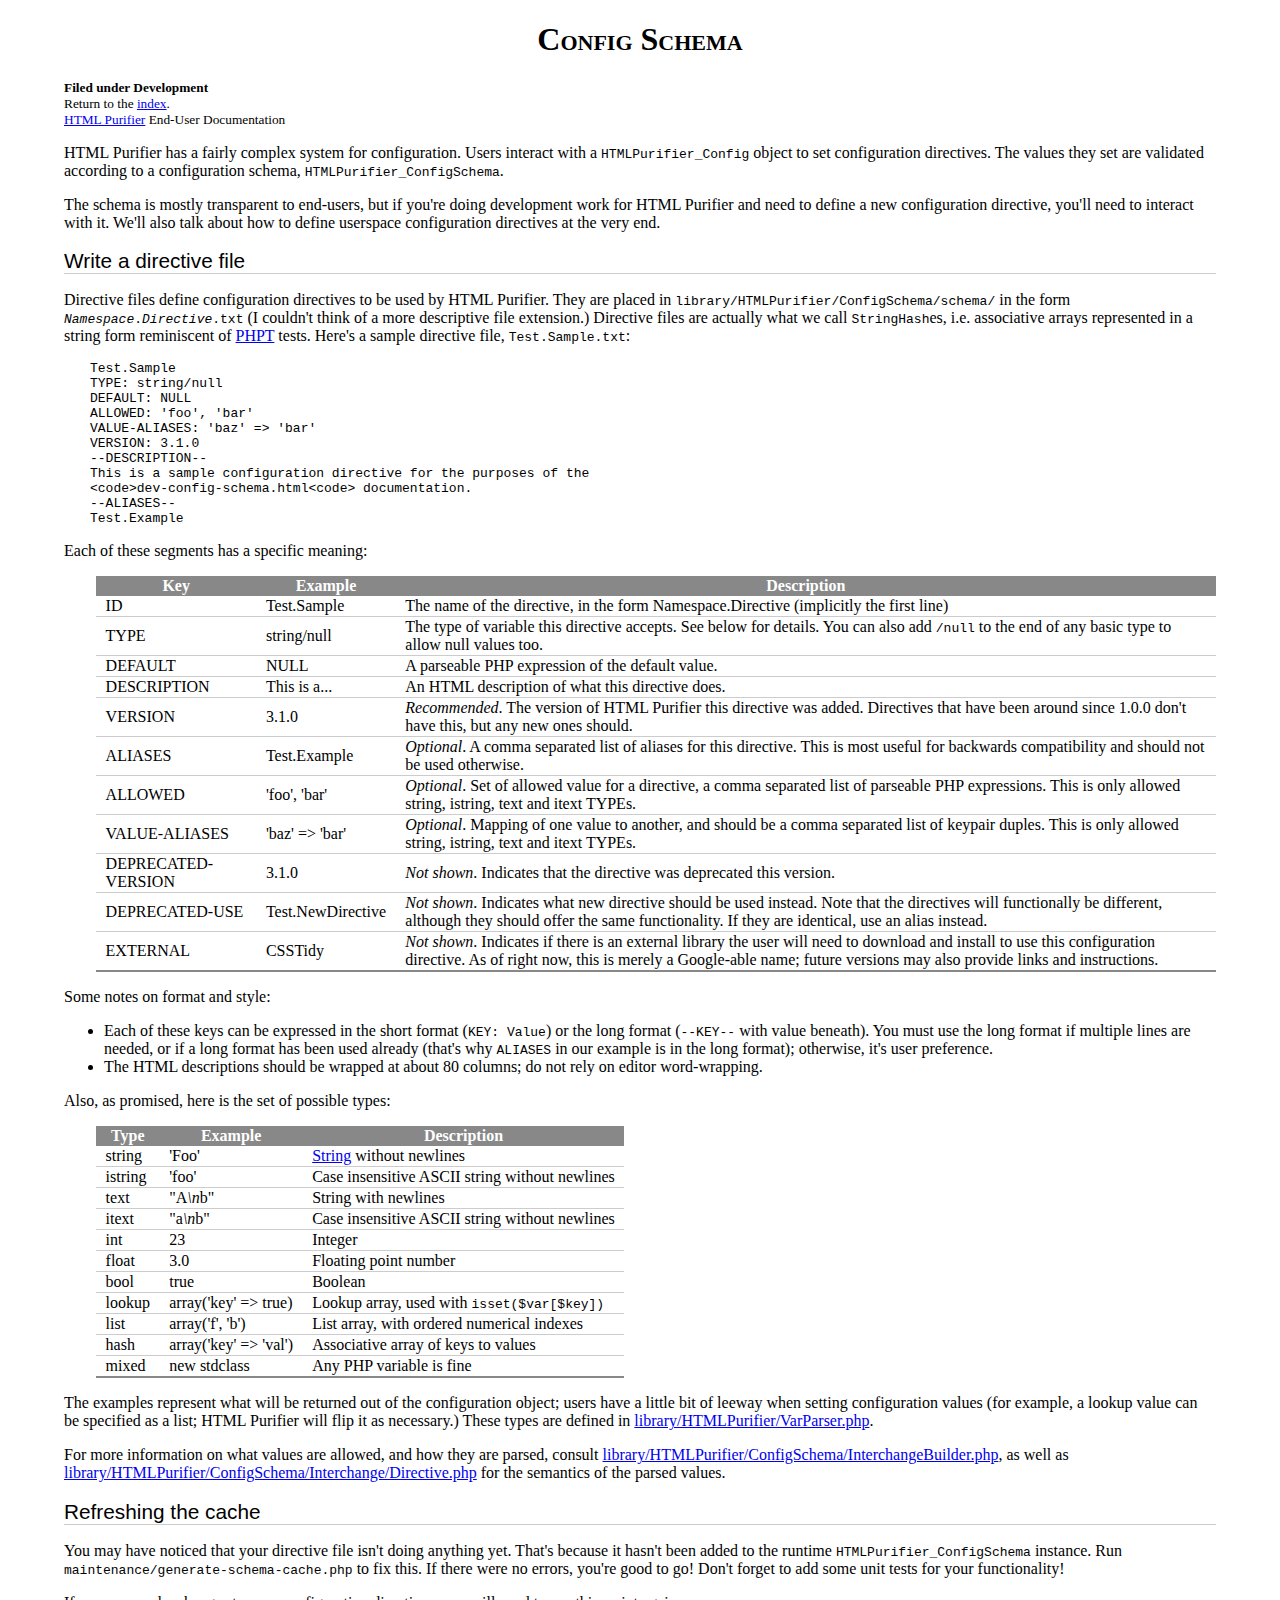
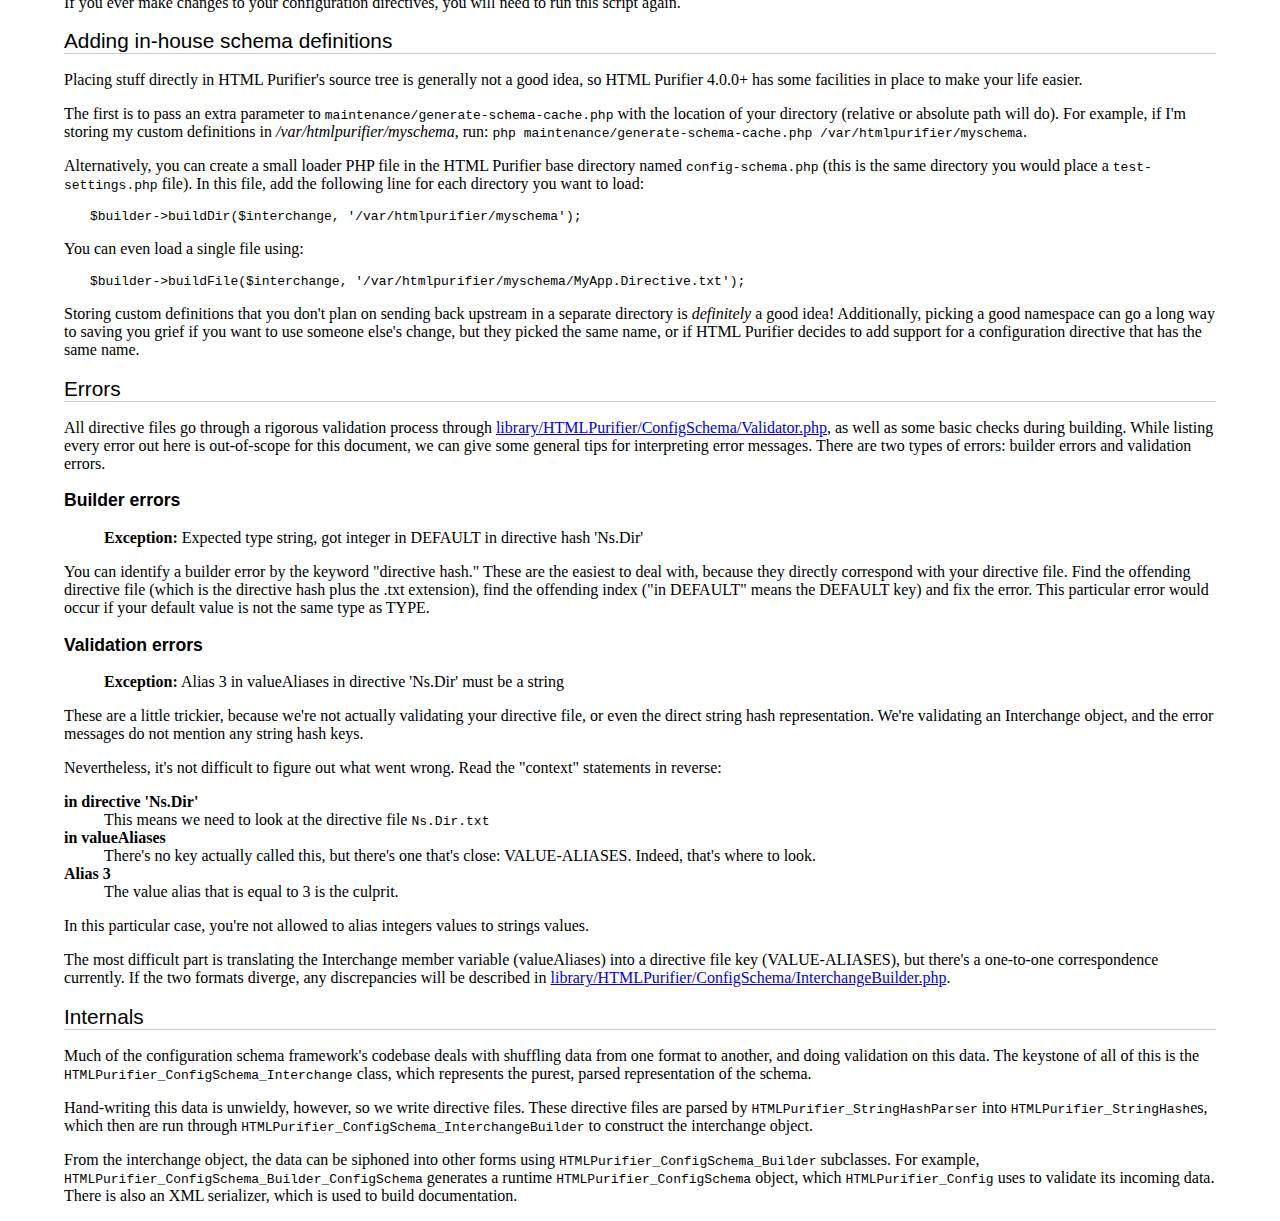
<file: vendor/ezyang/htmlpurifier/docs/dev-config-schema.html>
<?xml version="1.0" encoding="UTF-8"?>
<!DOCTYPE html PUBLIC "-//W3C//DTD XHTML 1.0 Strict//EN"
  "http://www.w3.org/TR/xhtml1/DTD/xhtml1-strict.dtd">
<html xmlns="http://www.w3.org/1999/xhtml" xml:lang="en" lang="en">
  <head>
    <meta http-equiv="Content-Type" content="text/html; charset=UTF-8" />
    <meta name="description" content="Describes config schema framework in HTML Purifier." />
    <link rel="stylesheet" type="text/css" href="./style.css" />
    <title>Config Schema - HTML Purifier</title>
  </head>
  <body>

    <h1>Config Schema</h1>

    <div id="filing">Filed under Development</div>
    <div id="index">Return to the <a href="index.html">index</a>.</div>
    <div id="home"><a href="http://htmlpurifier.org/">HTML Purifier</a> End-User Documentation</div>

    <p>
      HTML Purifier has a fairly complex system for configuration. Users
      interact with a <code>HTMLPurifier_Config</code> object to
      set configuration directives. The values they set are validated according
      to a configuration schema, <code>HTMLPurifier_ConfigSchema</code>.
    </p>

    <p>
      The schema is mostly transparent to end-users, but if you're doing development
      work for HTML Purifier and need to define a new configuration directive,
      you'll need to interact with it. We'll also talk about how to define
      userspace configuration directives at the very end.
    </p>

    <h2>Write a directive file</h2>

    <p>
      Directive files define configuration directives to be used by
      HTML Purifier. They are placed in <code>library/HTMLPurifier/ConfigSchema/schema/</code>
      in the form <code><em>Namespace</em>.<em>Directive</em>.txt</code> (I
      couldn't think of a more descriptive file extension.)
      Directive files are actually what we call <code>StringHash</code>es,
      i.e. associative arrays represented in a string form reminiscent of
      <a href="http://qa.php.net/write-test.php">PHPT</a> tests. Here's a
      sample directive file, <code>Test.Sample.txt</code>:
    </p>

    <pre>Test.Sample
TYPE: string/null
DEFAULT: NULL
ALLOWED: 'foo', 'bar'
VALUE-ALIASES: 'baz' => 'bar'
VERSION: 3.1.0
--DESCRIPTION--
This is a sample configuration directive for the purposes of the
&lt;code&gt;dev-config-schema.html&lt;code&gt; documentation.
--ALIASES--
Test.Example</pre>

    <p>
      Each of these segments has a specific meaning:
    </p>

    <table class="table">
      <thead>
        <tr>
          <th>Key</th>
          <th>Example</th>
          <th>Description</th>
        </tr>
      </thead>
      <tbody>
        <tr>
          <td>ID</td>
          <td>Test.Sample</td>
          <td>The name of the directive, in the form Namespace.Directive
          (implicitly the first line)</td>
        </tr>
        <tr>
          <td>TYPE</td>
          <td>string/null</td>
          <td>The type of variable this directive accepts. See below for
          details. You can also add <code>/null</code> to the end of
          any basic type to allow null values too.</td>
        </tr>
        <tr>
          <td>DEFAULT</td>
          <td>NULL</td>
          <td>A parseable PHP expression of the default value.</td>
        </tr>
        <tr>
          <td>DESCRIPTION</td>
          <td>This is a...</td>
          <td>An HTML description of what this directive does.</td>
        </tr>
        <tr>
          <td>VERSION</td>
          <td>3.1.0</td>
          <td><em>Recommended</em>. The version of HTML Purifier this directive was added.
          Directives that have been around since 1.0.0 don't have this,
          but any new ones should.</td>
        </tr>
        <tr>
          <td>ALIASES</td>
          <td>Test.Example</td>
          <td><em>Optional</em>. A comma separated list of aliases for this directive.
          This is most useful for backwards compatibility and should
          not be used otherwise.</td>
        </tr>
        <tr>
          <td>ALLOWED</td>
          <td>'foo', 'bar'</td>
          <td><em>Optional</em>. Set of allowed value for a directive,
          a comma separated list of parseable PHP expressions. This
          is only allowed string, istring, text and itext TYPEs.</td>
        </tr>
        <tr>
          <td>VALUE-ALIASES</td>
          <td>'baz' =&gt; 'bar'</td>
          <td><em>Optional</em>. Mapping of one value to another, and
          should be a comma separated list of keypair duples. This
          is only allowed string, istring, text and itext TYPEs.</td>
        </tr>
        <tr>
          <td>DEPRECATED-VERSION</td>
          <td>3.1.0</td>
          <td><em>Not shown</em>. Indicates that the directive was
          deprecated this version.</td>
        </tr>
        <tr>
          <td>DEPRECATED-USE</td>
          <td>Test.NewDirective</td>
          <td><em>Not shown</em>. Indicates what new directive should be
          used instead. Note that the directives will functionally be
          different, although they should offer the same functionality.
          If they are identical, use an alias instead.</td>
        </tr>
        <tr>
          <td>EXTERNAL</td>
          <td>CSSTidy</td>
          <td><em>Not shown</em>. Indicates if there is an external library
          the user will need to download and install to use this configuration
          directive. As of right now, this is merely a Google-able name; future
          versions may also provide links and instructions.</td>
        </tr>
      </tbody>
    </table>

    <p>
      Some notes on format and style:
    </p>

    <ul>
      <li>
        Each of these keys can be expressed in the short format
        (<code>KEY: Value</code>) or the long format
        (<code>--KEY--</code> with value beneath). You must use the
        long format if multiple lines are needed, or if a long format
        has been used already (that's why <code>ALIASES</code> in our
        example is in the long format); otherwise, it's user preference.
      </li>
      <li>
        The HTML descriptions should be wrapped at about 80 columns; do
        not rely on editor word-wrapping.
      </li>
    </ul>

    <p>
      Also, as promised, here is the set of possible types:
    </p>

    <table class="table">
      <thead>
        <tr>
          <th>Type</th>
          <th>Example</th>
          <th>Description</th>
        </tr>
      </thead>
      <tbody>
        <tr>
          <td>string</td>
          <td>'Foo'</td>
          <td><a href="http://docs.php.net/manual/en/language.types.string.php">String</a> without newlines</td>
        </tr>
        <tr>
          <td>istring</td>
          <td>'foo'</td>
          <td>Case insensitive ASCII string without newlines</td>
        </tr>
        <tr>
          <td>text</td>
          <td>"A<em>\n</em>b"</td>
          <td>String with newlines</td>
        </tr>
        <tr>
          <td>itext</td>
          <td>"a<em>\n</em>b"</td>
          <td>Case insensitive ASCII string without newlines</td>
        </tr>
        <tr>
          <td>int</td>
          <td>23</td>
          <td>Integer</td>
        </tr>
        <tr>
          <td>float</td>
          <td>3.0</td>
          <td>Floating point number</td>
        </tr>
        <tr>
          <td>bool</td>
          <td>true</td>
          <td>Boolean</td>
        </tr>
        <tr>
          <td>lookup</td>
          <td>array('key' =&gt; true)</td>
          <td>Lookup array, used with <code>isset($var[$key])</code></td>
        </tr>
        <tr>
          <td>list</td>
          <td>array('f', 'b')</td>
          <td>List array, with ordered numerical indexes</td>
        </tr>
        <tr>
          <td>hash</td>
          <td>array('key' =&gt; 'val')</td>
          <td>Associative array of keys to values</td>
        </tr>
        <tr>
          <td>mixed</td>
          <td>new stdclass</td>
          <td>Any PHP variable is fine</td>
        </tr>
      </tbody>
    </table>

    <p>
      The examples represent what will be returned out of the configuration
      object; users have a little bit of leeway when setting configuration
      values (for example, a lookup value can be specified as a list;
      HTML Purifier will flip it as necessary.) These types are defined
      in <a href="http://repo.or.cz/w/htmlpurifier.git?a=blob;hb=HEAD;f=library/HTMLPurifier/VarParser.php">
      library/HTMLPurifier/VarParser.php</a>.
    </p>

    <p>
      For more information on what values are allowed, and how they are parsed,
      consult <a href="http://repo.or.cz/w/htmlpurifier.git?a=blob;hb=HEAD;f=library/HTMLPurifier/ConfigSchema/InterchangeBuilder.php">
      library/HTMLPurifier/ConfigSchema/InterchangeBuilder.php</a>, as well
      as <a href="http://repo.or.cz/w/htmlpurifier.git?a=blob;hb=HEAD;f=library/HTMLPurifier/ConfigSchema/Interchange/Directive.php">
      library/HTMLPurifier/ConfigSchema/Interchange/Directive.php</a> for
      the semantics of the parsed values.
    </p>

    <h2>Refreshing the cache</h2>

    <p>
      You may have noticed that your directive file isn't doing anything
      yet. That's because it hasn't been added to the runtime
      <code>HTMLPurifier_ConfigSchema</code> instance. Run
      <code>maintenance/generate-schema-cache.php</code> to fix this.
      If there were no errors, you're good to go! Don't forget to add
      some unit tests for your functionality!
    </p>

    <p>
      If you ever make changes to your configuration directives, you
      will need to run this script again.
    </p>
    <h2>Adding in-house schema definitions</h2>

    <p>
      Placing stuff directly in HTML Purifier's source tree is generally not a
      good idea, so HTML Purifier 4.0.0+ has some facilities in place to make your
      life easier.
    </p>

    <p>
      The first is to pass an extra parameter to <code>maintenance/generate-schema-cache.php</code>
      with the location of your directory (relative or absolute path will do). For example,
      if I'm storing my custom definitions in <em>/var/htmlpurifier/myschema</em>, run:
      <code>php maintenance/generate-schema-cache.php /var/htmlpurifier/myschema</code>.
    </p>

    <p>
      Alternatively, you can create a small loader PHP file in the HTML Purifier base
      directory named <code>config-schema.php</code> (this is the same directory
      you would place a <code>test-settings.php</code> file).  In this file, add
      the following line for each directory you want to load:
    </p>

<pre>$builder-&gt;buildDir($interchange, '/var/htmlpurifier/myschema');</pre>

    <p>You can even load a single file using:</p>

<pre>$builder-&gt;buildFile($interchange, '/var/htmlpurifier/myschema/MyApp.Directive.txt');</pre>

    <p>Storing custom definitions that you don't plan on sending back upstream in
    a separate directory is <em>definitely</em> a good idea! Additionally, picking
    a good namespace can go a long way to saving you grief if you want to use
    someone else's change, but they picked the same name, or if HTML Purifier
    decides to add support for a configuration directive that has the same name.</p>

    <!-- TODO: how to name directives that rely on naming conventions -->

    <h2>Errors</h2>

    <p>
      All directive files go through a rigorous validation process
      through <a href="http://repo.or.cz/w/htmlpurifier.git?a=blob;hb=HEAD;f=library/HTMLPurifier/ConfigSchema/Validator.php">
      library/HTMLPurifier/ConfigSchema/Validator.php</a>, as well
      as some basic checks during building. While
      listing every error out here is out-of-scope for this document, we
      can give some general tips for interpreting error messages.
      There are two types of errors: builder errors and validation errors.
    </p>

    <h3>Builder errors</h3>

    <blockquote>
      <p>
        <strong>Exception:</strong> Expected type string, got
        integer in DEFAULT in directive hash 'Ns.Dir'
      </p>
    </blockquote>

    <p>
      You can identify a builder error by the keyword "directive hash."
      These are the easiest to deal with, because they directly correspond
      with your directive file. Find the offending directive file (which
      is the directive hash plus the .txt extension), find the
      offending index ("in DEFAULT" means the DEFAULT key) and fix the error.
      This particular error would occur if your default value is not the same
      type as TYPE.
    </p>

    <h3>Validation errors</h3>

    <blockquote>
      <p>
        <strong>Exception:</strong> Alias 3 in valueAliases in directive
        'Ns.Dir' must be a string
      </p>
    </blockquote>

    <p>
      These are a little trickier, because we're not actually validating
      your directive file, or even the direct string hash representation.
      We're validating an Interchange object, and the error messages do
      not mention any string hash keys.
    </p>

    <p>
      Nevertheless, it's not difficult to figure out what went wrong.
      Read the "context" statements in reverse:
    </p>

    <dl>
      <dt>in directive 'Ns.Dir'</dt>
        <dd>This means we need to look at the directive file <code>Ns.Dir.txt</code></dd>
      <dt>in valueAliases</dt>
        <dd>There's no key actually called this, but there's one that's close:
          VALUE-ALIASES. Indeed, that's where to look.</dd>
      <dt>Alias 3</dt>
        <dd>The value alias that is equal to 3 is the culprit.</dd>
    </dl>

    <p>
      In this particular case, you're not allowed to alias integers values to
      strings values.
    </p>

    <p>
      The most difficult part is translating the Interchange member variable (valueAliases)
      into a directive file key (VALUE-ALIASES), but there's a one-to-one
      correspondence currently. If the two formats diverge, any discrepancies
      will be described in <a href="http://repo.or.cz/w/htmlpurifier.git?a=blob;hb=HEAD;f=library/HTMLPurifier/ConfigSchema/InterchangeBuilder.php">
      library/HTMLPurifier/ConfigSchema/InterchangeBuilder.php</a>.
    </p>

    <h2>Internals</h2>

    <p>
      Much of the configuration schema framework's codebase deals with
      shuffling data from one format to another, and doing validation on this
      data.
      The keystone of all of this is the <code>HTMLPurifier_ConfigSchema_Interchange</code>
      class, which represents the purest, parsed representation of the schema.
    </p>

    <p>
      Hand-writing this data is unwieldy, however, so we write directive files.
      These directive files are parsed by <code>HTMLPurifier_StringHashParser</code>
      into <code>HTMLPurifier_StringHash</code>es, which then
      are run through <code>HTMLPurifier_ConfigSchema_InterchangeBuilder</code>
      to construct the interchange object.
    </p>

    <p>
      From the interchange object, the data can be siphoned into other forms
      using <code>HTMLPurifier_ConfigSchema_Builder</code> subclasses.
      For example, <code>HTMLPurifier_ConfigSchema_Builder_ConfigSchema</code>
      generates a runtime <code>HTMLPurifier_ConfigSchema</code> object,
      which <code>HTMLPurifier_Config</code> uses to validate its incoming
      data. There is also an XML serializer, which is used to build documentation.
    </p>

  </body>
</html>

<!-- vim: et sw=4 sts=4
-->
</file>
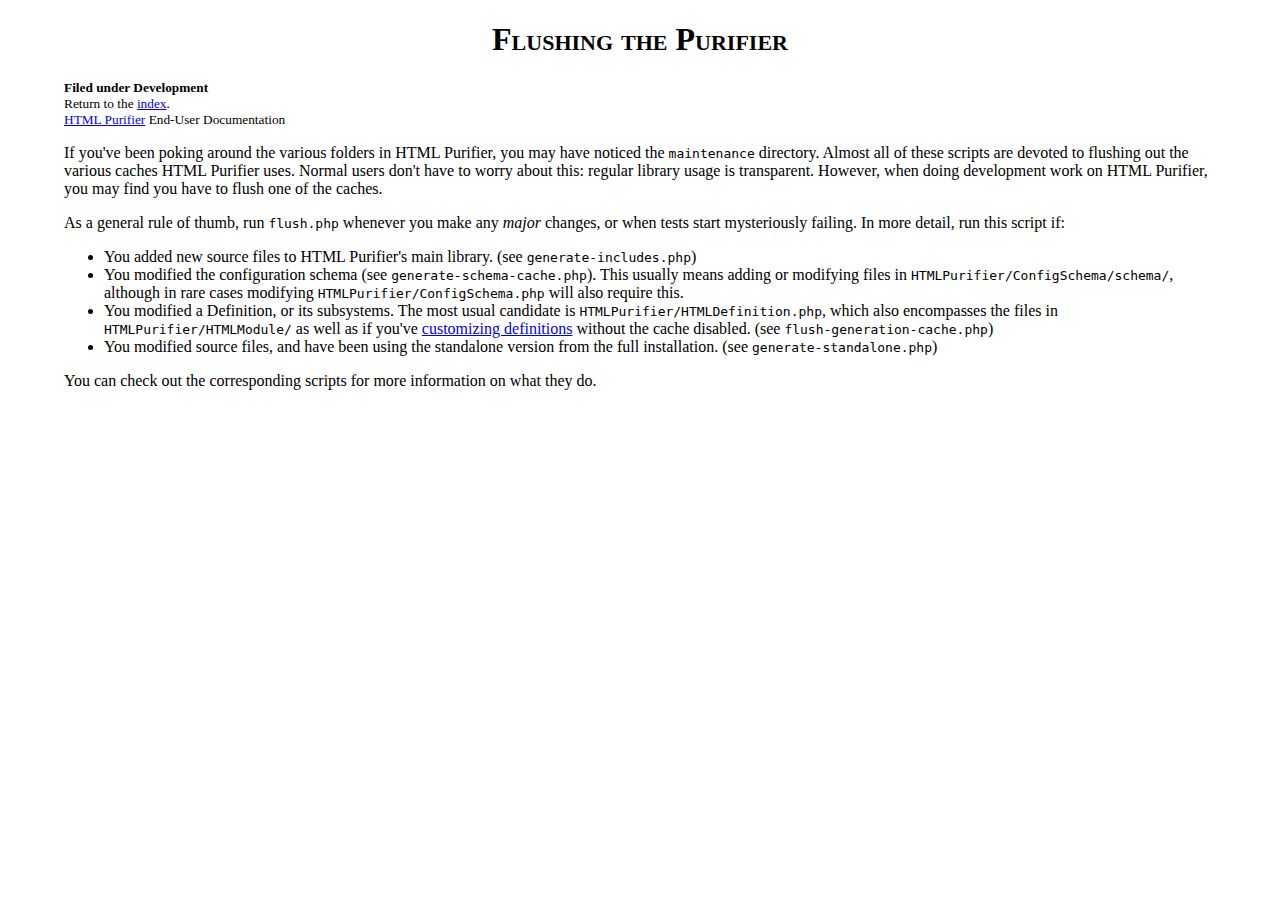
<file: vendor/ezyang/htmlpurifier/docs/dev-flush.html>
<?xml version="1.0" encoding="UTF-8"?>
<!DOCTYPE html PUBLIC "-//W3C//DTD XHTML 1.0 Strict//EN"
    "http://www.w3.org/TR/xhtml1/DTD/xhtml1-strict.dtd">
<html xmlns="http://www.w3.org/1999/xhtml" xml:lang="en" lang="en">
<head>
    <meta http-equiv="Content-Type" content="text/html; charset=UTF-8" />
    <meta name="description" content="Discusses when to flush HTML Purifier's various caches." />
    <link rel="stylesheet" type="text/css" href="./style.css" />
    <title>Flushing the Purifier - HTML Purifier</title>
</head>
<body>

<h1>Flushing the Purifier</h1>

<div id="filing">Filed under Development</div>
<div id="index">Return to the <a href="index.html">index</a>.</div>
<div id="home"><a href="http://htmlpurifier.org/">HTML Purifier</a> End-User Documentation</div>

<p>
    If you've been poking around the various folders in HTML Purifier,
    you may have noticed the <code>maintenance</code> directory.  Almost
    all of these scripts are devoted to flushing out the various caches
    HTML Purifier uses.  Normal users don't have to worry about this:
    regular library usage is transparent.  However, when doing development
    work on HTML Purifier, you may find you have to flush one of the
    caches.
</p>

<p>
    As a general rule of thumb, run <code>flush.php</code> whenever you make
    any <em>major</em> changes, or when tests start mysteriously failing.
    In more detail, run this script if:
</p>

<ul>
    <li>
        You added new source files to HTML Purifier's main library.
        (see <code>generate-includes.php</code>)
    </li>
    <li>
        You modified the configuration schema (see
        <code>generate-schema-cache.php</code>). This usually means
        adding or modifying files in <code>HTMLPurifier/ConfigSchema/schema/</code>,
        although in rare cases modifying <code>HTMLPurifier/ConfigSchema.php</code>
        will also require this.
    </li>
    <li>
        You modified a Definition, or its subsystems. The most usual candidate
        is <code>HTMLPurifier/HTMLDefinition.php</code>, which also encompasses
        the files in <code>HTMLPurifier/HTMLModule/</code> as well as if you've
        <a href="enduser-customize.html">customizing definitions</a> without
        the cache disabled. (see <code>flush-generation-cache.php</code>)
    </li>
    <li>
        You modified source files, and have been using the standalone
        version from the full installation. (see <code>generate-standalone.php</code>)
    </li>
</ul>

<p>
    You can check out the corresponding scripts for more information on what they
    do.
</p>

</body></html>

<!-- vim: et sw=4 sts=4
-->
</file>
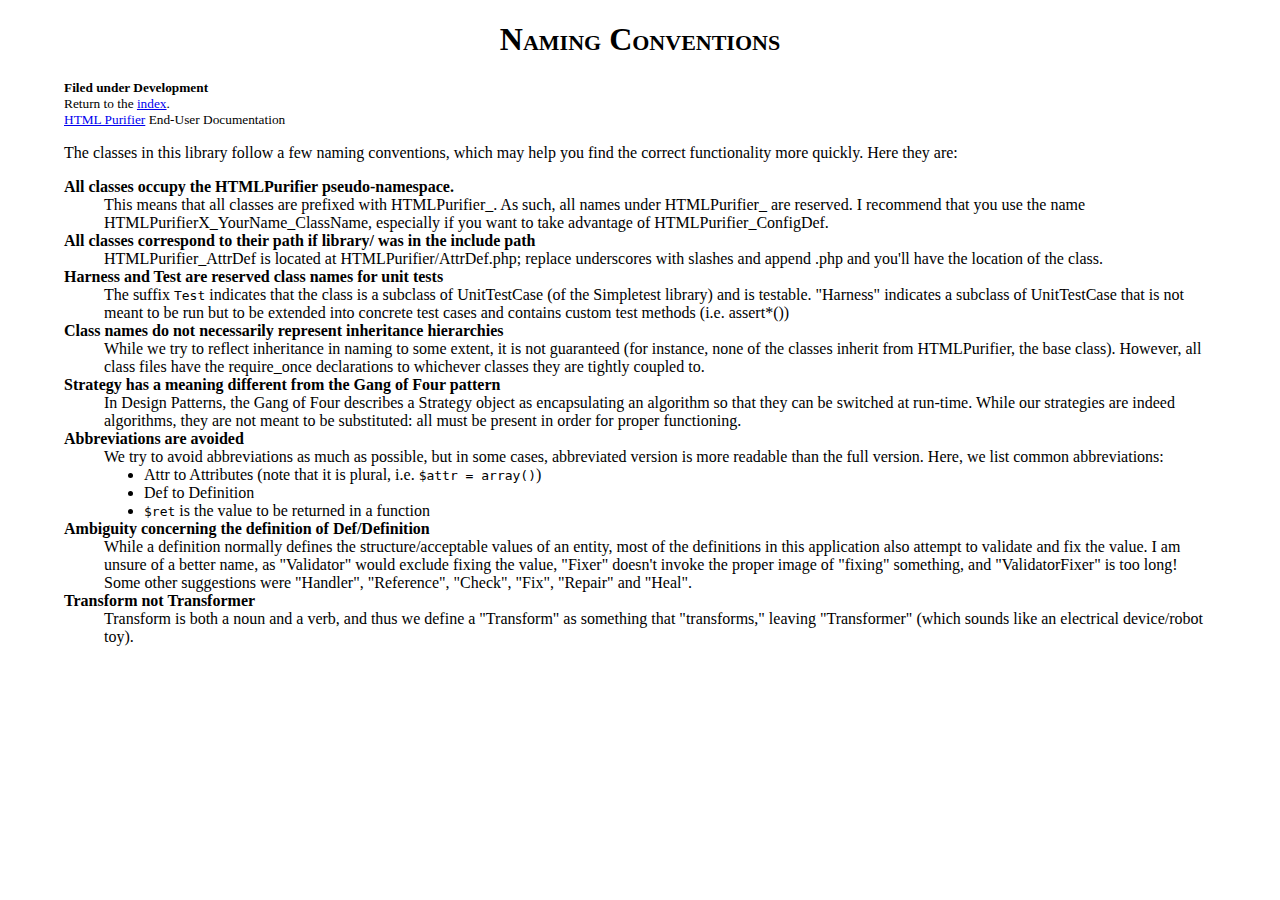
<file: vendor/ezyang/htmlpurifier/docs/dev-naming.html>
<?xml version="1.0" encoding="UTF-8"?>
<!DOCTYPE html PUBLIC "-//W3C//DTD XHTML 1.0 Strict//EN"
    "http://www.w3.org/TR/xhtml1/DTD/xhtml1-strict.dtd">
<html xmlns="http://www.w3.org/1999/xhtml" xml:lang="en" lang="en"><head>
<meta http-equiv="Content-Type" content="text/html; charset=UTF-8" />
<meta name="description" content="Defines class naming conventions in HTML Purifier." />
<link rel="stylesheet" type="text/css" href="./style.css" />

<title>Naming Conventions - HTML Purifier</title>

</head><body>

<h1>Naming Conventions</h1>

<div id="filing">Filed under Development</div>
<div id="index">Return to the <a href="index.html">index</a>.</div>
<div id="home"><a href="http://htmlpurifier.org/">HTML Purifier</a> End-User Documentation</div>

<p>The classes in this library follow a few naming conventions, which may
help you find the correct functionality more quickly.  Here they are:</p>

<dl>

<dt>All classes occupy the HTMLPurifier pseudo-namespace.</dt>
    <dd>This means that all classes are prefixed with HTMLPurifier_.  As such, all
    names under HTMLPurifier_ are reserved.  I recommend that you use the name
    HTMLPurifierX_YourName_ClassName, especially if you want to take advantage
    of HTMLPurifier_ConfigDef.</dd>

<dt>All classes correspond to their path if library/ was in the include path</dt>
    <dd>HTMLPurifier_AttrDef is located at HTMLPurifier/AttrDef.php; replace
    underscores with slashes and append .php and you'll have the location of
    the class.</dd>

<dt>Harness and Test are reserved class names for unit tests</dt>
    <dd>The suffix <code>Test</code> indicates that the class is a subclass of UnitTestCase
    (of the Simpletest library) and is testable. "Harness" indicates a subclass
    of UnitTestCase that is not meant to be run but to be extended into
    concrete test cases and contains custom test methods (i.e. assert*())</dd>

<dt>Class names do not necessarily represent inheritance hierarchies</dt>
    <dd>While we try to reflect inheritance in naming to some extent, it is not
    guaranteed (for instance, none of the classes inherit from HTMLPurifier,
    the base class).  However, all class files have the require_once
    declarations to whichever classes they are tightly coupled to.</dd>

<dt>Strategy has a meaning different from the Gang of Four pattern</dt>
    <dd>In Design Patterns, the Gang of Four describes a Strategy object as
    encapsulating an algorithm so that they can be switched at run-time.  While
    our strategies are indeed algorithms, they are not meant to be substituted:
    all must be present in order for proper functioning.</dd>

<dt>Abbreviations are avoided</dt>
    <dd>We try to avoid abbreviations as much as possible, but in some cases,
    abbreviated version is more readable than the full version. Here, we
    list common abbreviations:
    <ul>
        <li>Attr to Attributes (note that it is plural, i.e. <code>$attr = array()</code>)</li>
        <li>Def to Definition</li>
        <li><code>$ret</code> is the value to be returned in a function</li>
    </ul>
    </dd>

<dt>Ambiguity concerning the definition of Def/Definition</dt>
    <dd>While a definition normally defines the structure/acceptable values of
    an entity, most of the definitions in this application also attempt
    to validate and fix the value.  I am unsure of a better name, as
    "Validator" would exclude fixing the value, "Fixer" doesn't invoke
    the proper image of "fixing" something, and "ValidatorFixer" is too long!
    Some other suggestions were "Handler", "Reference", "Check", "Fix",
    "Repair" and "Heal".</dd>

<dt>Transform not Transformer</dt>
    <dd>Transform is both a noun and a verb, and thus we define a "Transform" as
    something that "transforms," leaving "Transformer" (which sounds like an
    electrical device/robot toy).</dd>

</dl>

</body></html>

<!-- vim: et sw=4 sts=4
-->
</file>
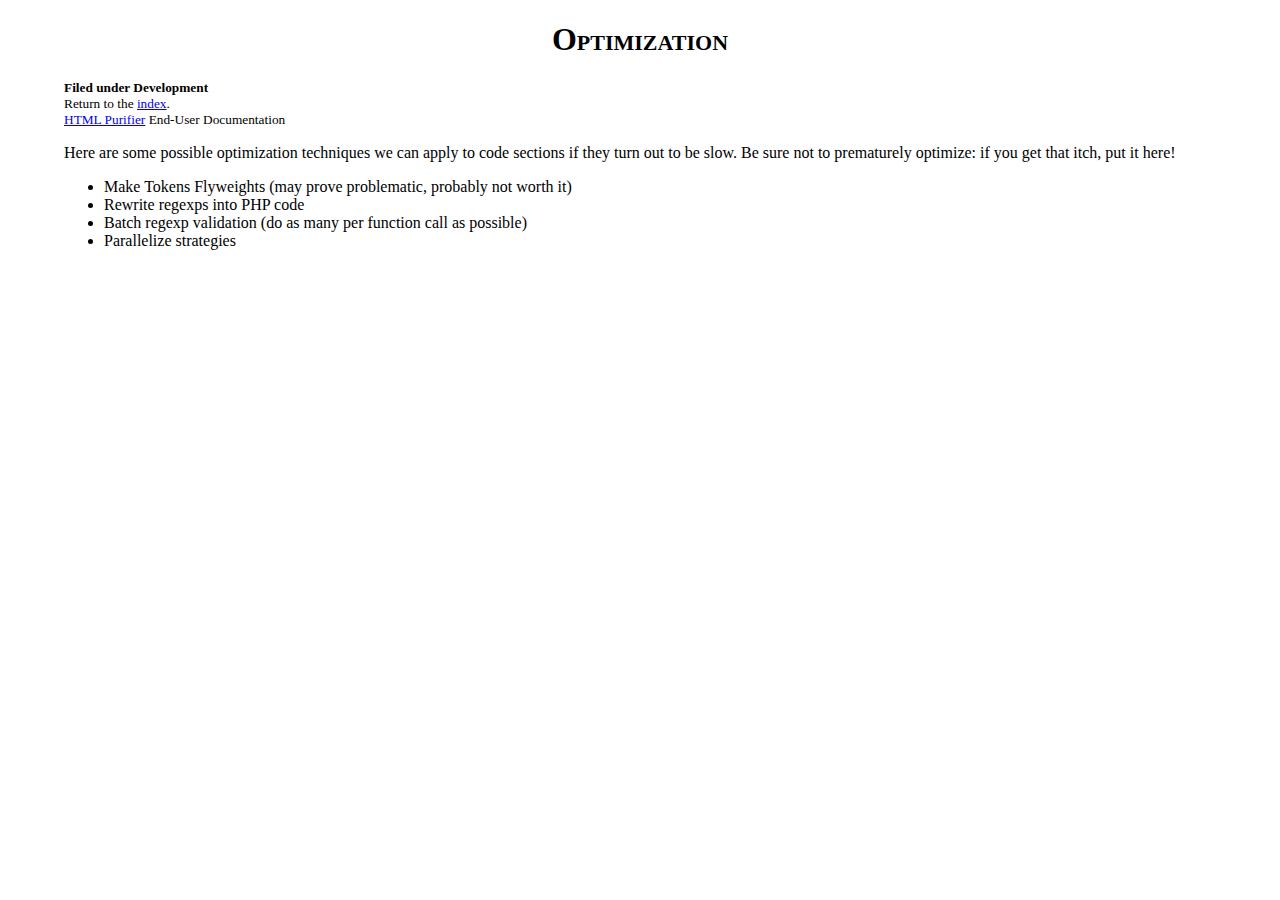
<file: vendor/ezyang/htmlpurifier/docs/dev-optimization.html>
<?xml version="1.0" encoding="UTF-8"?>
<!DOCTYPE html PUBLIC "-//W3C//DTD XHTML 1.0 Strict//EN"
    "http://www.w3.org/TR/xhtml1/DTD/xhtml1-strict.dtd">
<html xmlns="http://www.w3.org/1999/xhtml" xml:lang="en" lang="en"><head>
<meta http-equiv="Content-Type" content="text/html; charset=UTF-8" />
<meta name="description" content="Discusses possible methods of optimizing HTML Purifier." />
<link rel="stylesheet" type="text/css" href="./style.css" />

<title>Optimization - HTML Purifier</title>

</head><body>

<h1>Optimization</h1>

<div id="filing">Filed under Development</div>
<div id="index">Return to the <a href="index.html">index</a>.</div>
<div id="home"><a href="http://htmlpurifier.org/">HTML Purifier</a> End-User Documentation</div>

<p>Here are some possible optimization techniques we can apply to code sections if
they turn out to be slow.  Be sure not to prematurely optimize: if you get
that itch, put it here!</p>

<ul>
    <li>Make Tokens Flyweights (may prove problematic, probably not worth it)</li>
    <li>Rewrite regexps into PHP code</li>
    <li>Batch regexp validation (do as many per function call as possible)</li>
    <li>Parallelize strategies</li>
</ul>

</body></html>

<!-- vim: et sw=4 sts=4
-->
</file>
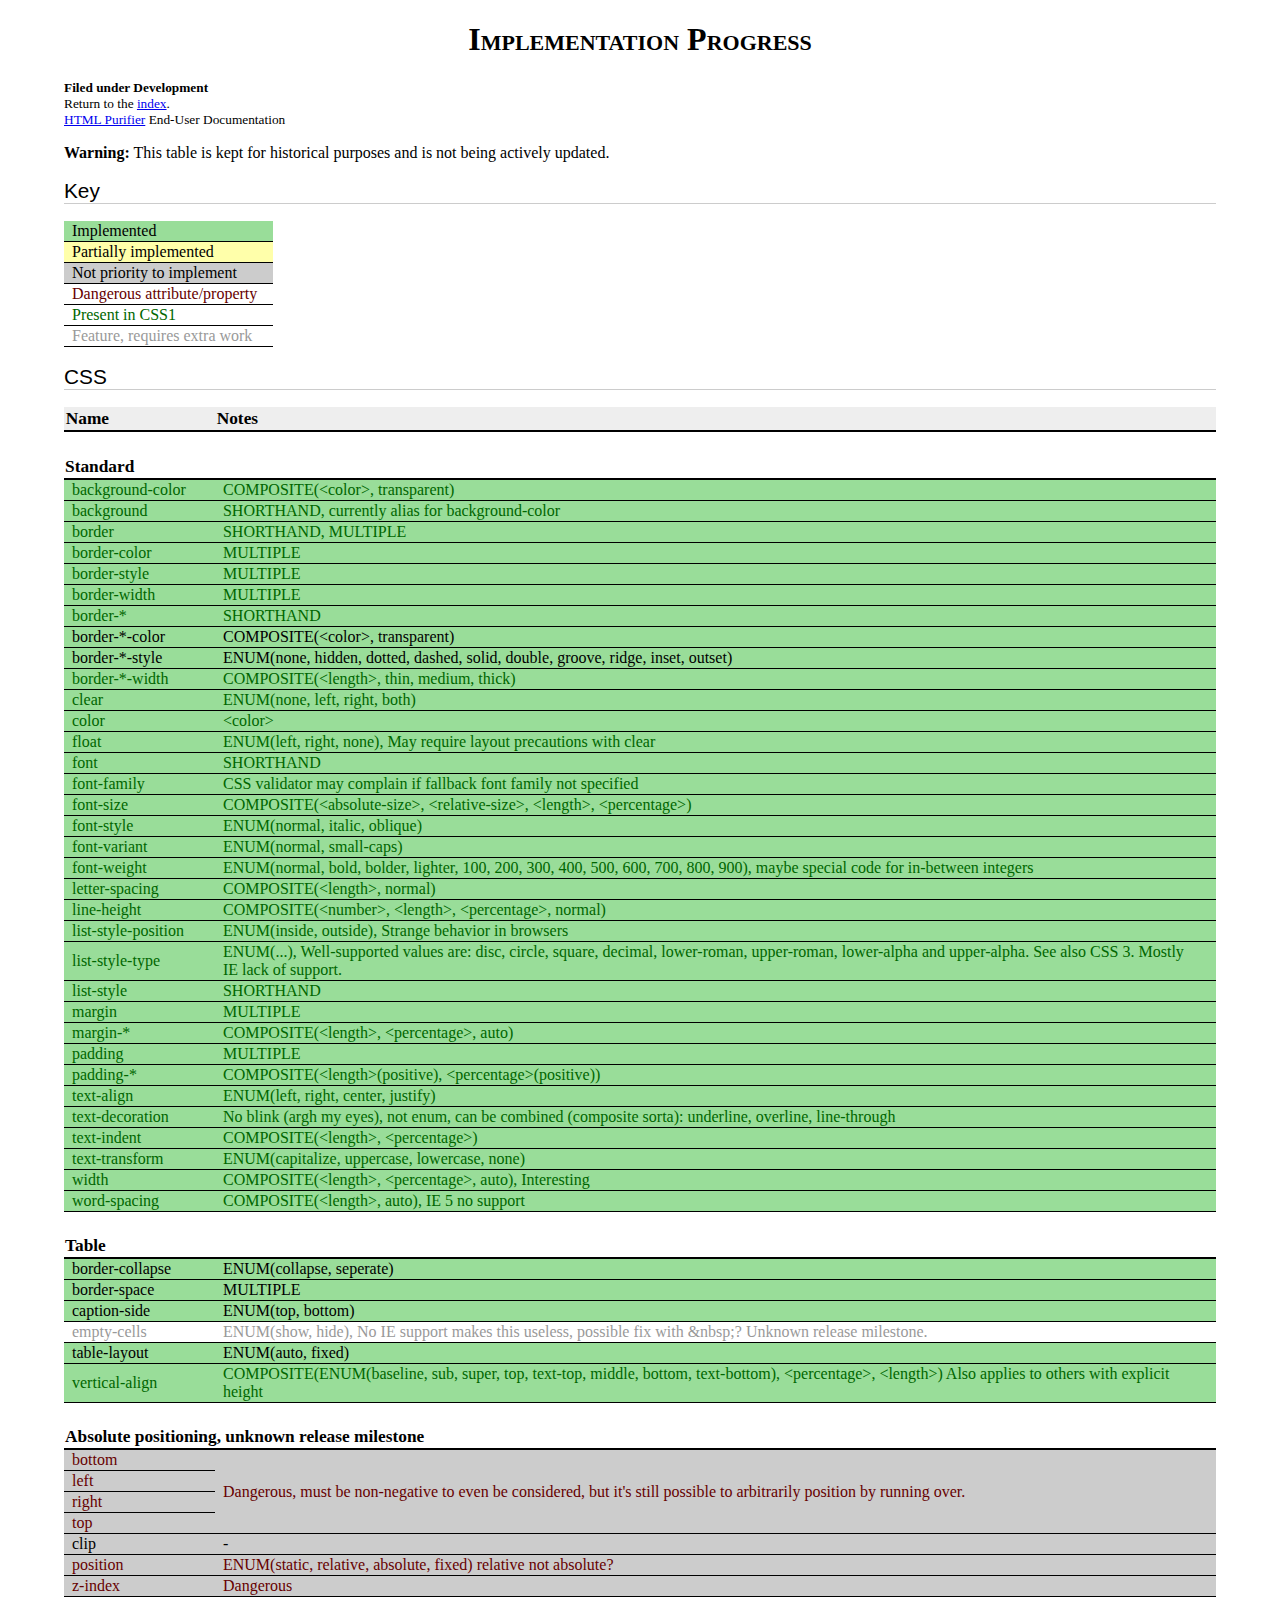
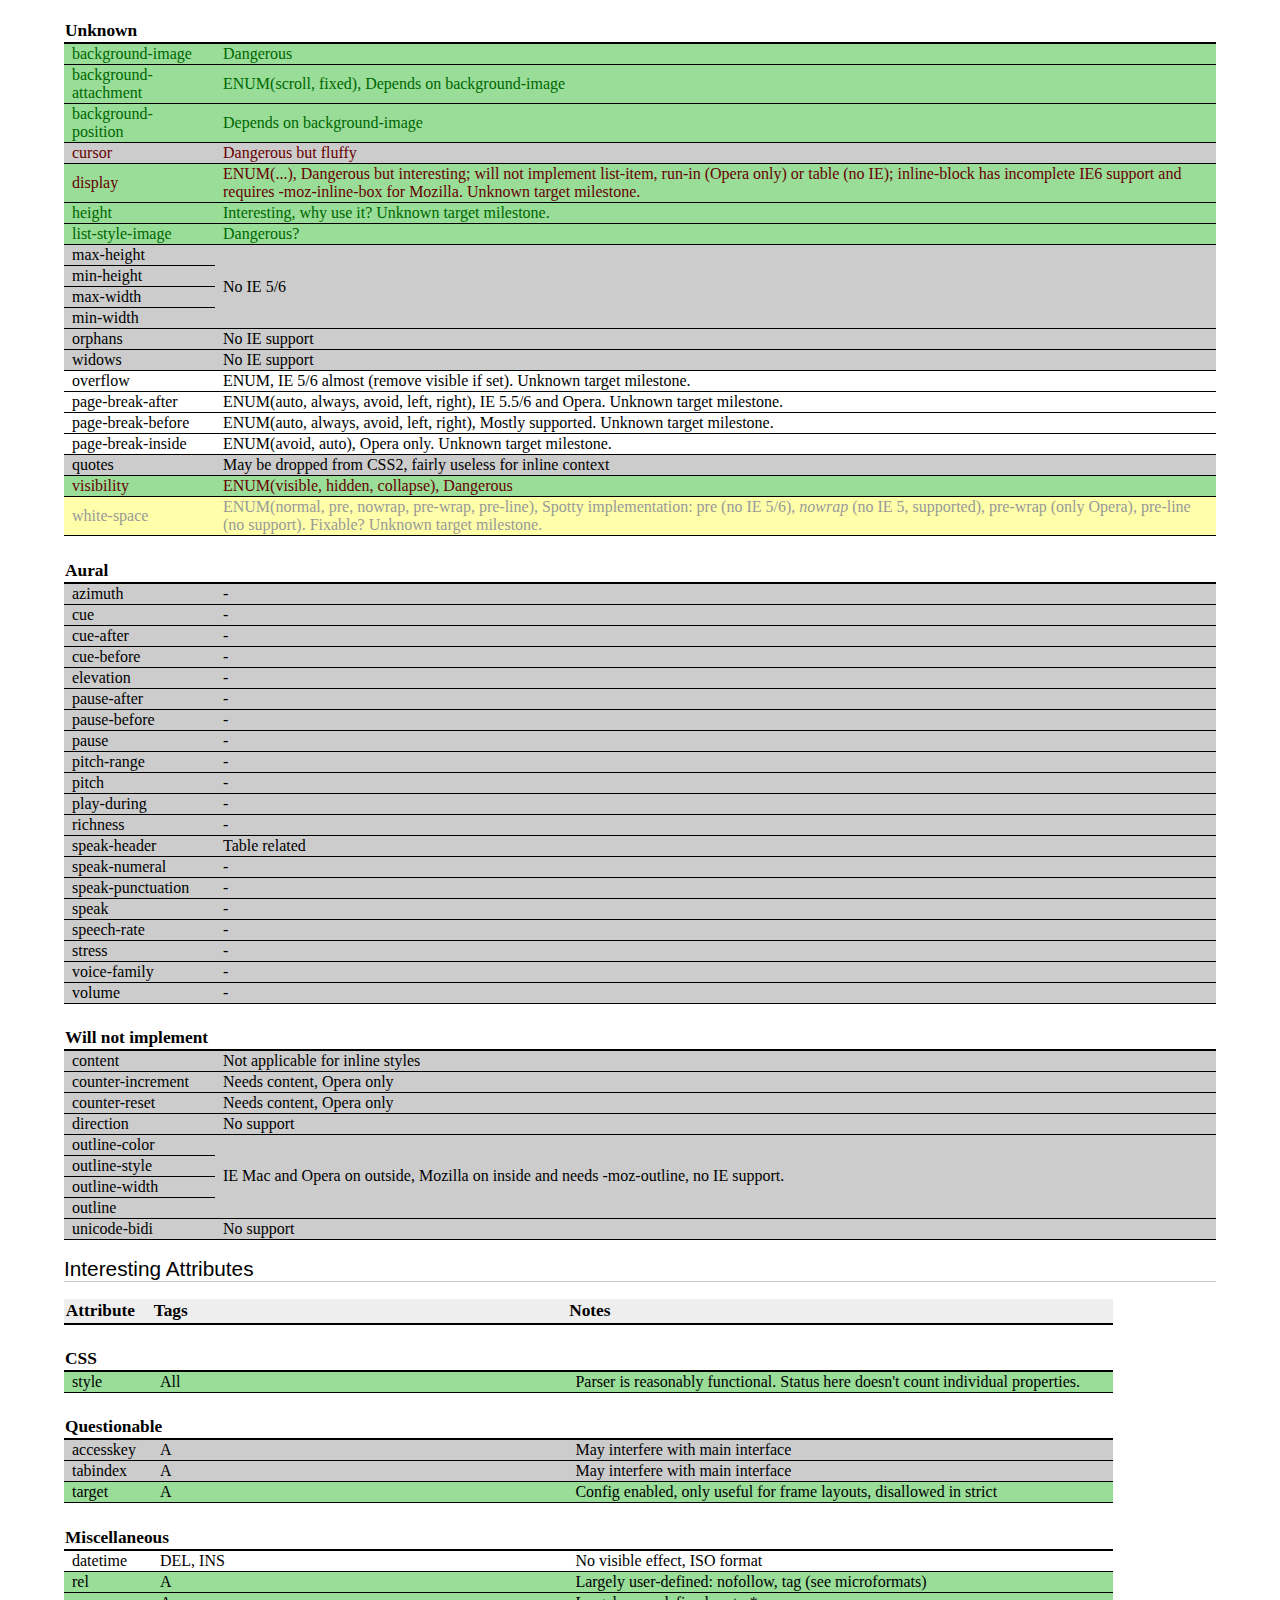
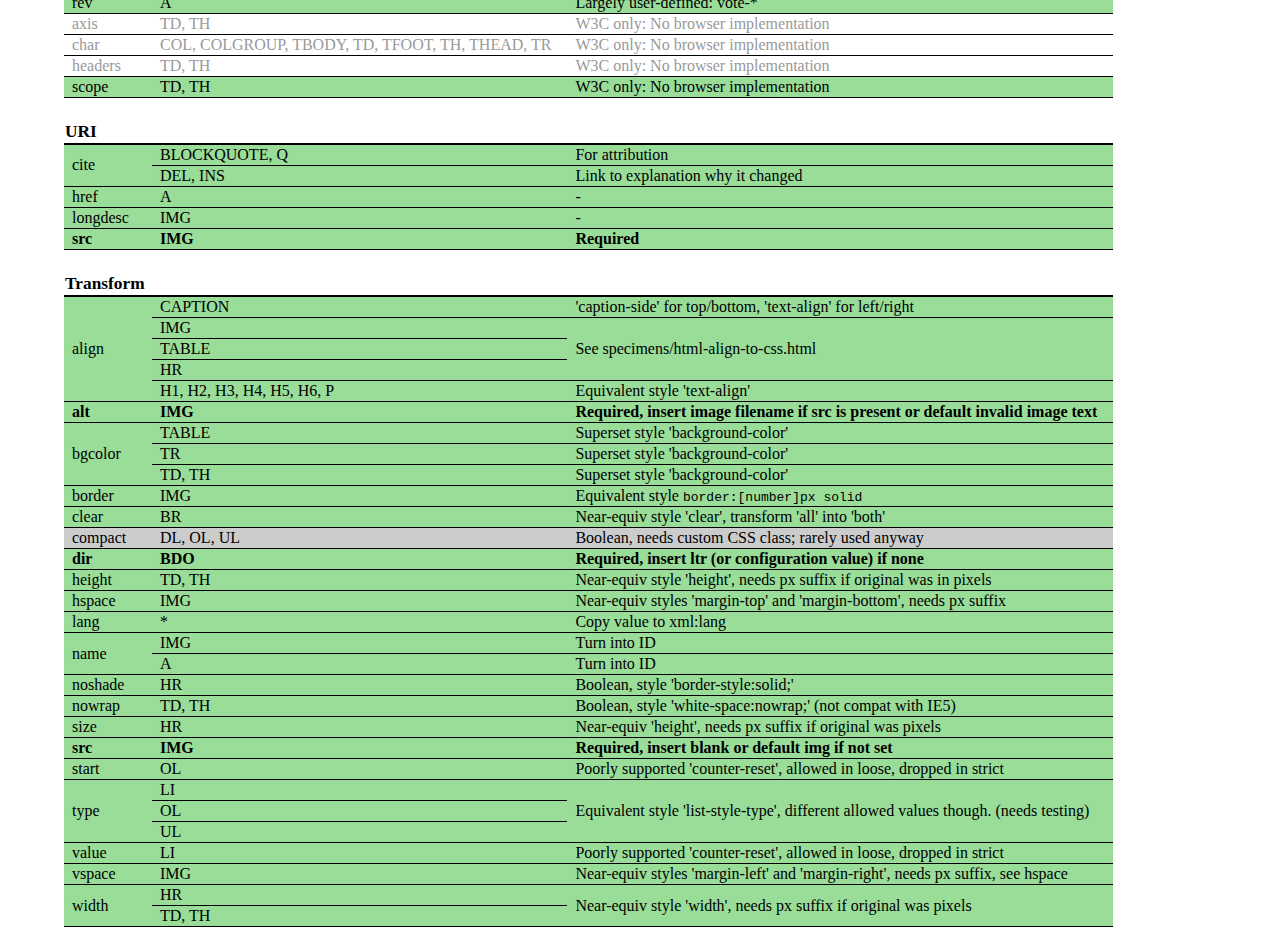
<file: vendor/ezyang/htmlpurifier/docs/dev-progress.html>
<?xml version="1.0" encoding="UTF-8"?>
<!DOCTYPE html PUBLIC "-//W3C//DTD XHTML 1.0 Strict//EN"
    "http://www.w3.org/TR/xhtml1/DTD/xhtml1-strict.dtd">
<html xmlns="http://www.w3.org/1999/xhtml" xml:lang="en" lang="en"><head>
<meta http-equiv="Content-Type" content="text/html; charset=UTF-8" />
<meta name="description" content="Tables detailing HTML element and CSS property implementation coverage in HTML Purifier." />
<link rel="stylesheet" type="text/css" href="./style.css" />

<title>Implementation Progress - HTML Purifier</title>

<style type="text/css">

td {padding-right:1em;border-bottom:1px solid #000;padding-left:0.5em;}
th {text-align:left;padding-top:1.4em;font-size:13pt;
    border-bottom:2px solid #000;background:#FFF;}
thead th {text-align:left;padding:0.1em;background-color:#EEE;}

.impl-yes {background:#9D9;}
.impl-partial {background:#FFA;}
.impl-no {background:#CCC;}

.danger {color:#600;}
.css1 {color:#060;}
.required {font-weight:bold;}
.feature {color:#999;}

</style>

</head><body>

<h1>Implementation Progress</h1>

<div id="filing">Filed under Development</div>
<div id="index">Return to the <a href="index.html">index</a>.</div>
<div id="home"><a href="http://htmlpurifier.org/">HTML Purifier</a> End-User Documentation</div>

<p>
  <strong>Warning:</strong> This table is kept for historical purposes and
  is not being actively updated.
</p>

<h2>Key</h2>

<table cellspacing="0"><tbody>
<tr><td class="impl-yes">Implemented</td></tr>
<tr><td class="impl-partial">Partially implemented</td></tr>
<tr><td class="impl-no">Not priority to implement</td></tr>
<tr><td class="danger">Dangerous attribute/property</td></tr>
<tr><td class="css1">Present in CSS1</td></tr>
<tr><td class="feature">Feature, requires extra work</td></tr>
</tbody></table>

<h2>CSS</h2>

<table cellspacing="0">

<thead>
<tr><th>Name</th><th>Notes</th></tr>
</thead>

<!--
<tr><td>-</td><td>-</td></tr>
-->

<tbody>
<tr><th colspan="2">Standard</th></tr>
<tr class="css1 impl-yes"><td>background-color</td><td>COMPOSITE(&lt;color&gt;, transparent)</td></tr>
<tr class="css1 impl-yes"><td>background</td><td>SHORTHAND, currently alias for background-color</td></tr>
<tr class="css1 impl-yes"><td>border</td><td>SHORTHAND, MULTIPLE</td></tr>
<tr class="css1 impl-yes"><td>border-color</td><td>MULTIPLE</td></tr>
<tr class="css1 impl-yes"><td>border-style</td><td>MULTIPLE</td></tr>
<tr class="css1 impl-yes"><td>border-width</td><td>MULTIPLE</td></tr>
<tr class="css1 impl-yes"><td>border-*</td><td>SHORTHAND</td></tr>
<tr class="impl-yes"><td>border-*-color</td><td>COMPOSITE(&lt;color&gt;, transparent)</td></tr>
<tr class="impl-yes"><td>border-*-style</td><td>ENUM(none, hidden, dotted, dashed,
    solid, double, groove, ridge, inset, outset)</td></tr>
<tr class="css1 impl-yes"><td>border-*-width</td><td>COMPOSITE(&lt;length&gt;, thin, medium, thick)</td></tr>
<tr class="css1 impl-yes"><td>clear</td><td>ENUM(none, left, right, both)</td></tr>
<tr class="css1 impl-yes"><td>color</td><td>&lt;color&gt;</td></tr>
<tr class="css1 impl-yes"><td>float</td><td>ENUM(left, right, none), May require layout
    precautions with clear</td></tr>
<tr class="css1 impl-yes"><td>font</td><td>SHORTHAND</td></tr>
<tr class="css1 impl-yes"><td>font-family</td><td>CSS validator may complain if fallback font
    family not specified</td></tr>
<tr class="css1 impl-yes"><td>font-size</td><td>COMPOSITE(&lt;absolute-size&gt;,
    &lt;relative-size&gt;, &lt;length&gt;, &lt;percentage&gt;)</td></tr>
<tr class="css1 impl-yes"><td>font-style</td><td>ENUM(normal, italic, oblique)</td></tr>
<tr class="css1 impl-yes"><td>font-variant</td><td>ENUM(normal, small-caps)</td></tr>
<tr class="css1 impl-yes"><td>font-weight</td><td>ENUM(normal, bold, bolder, lighter,
    100, 200, 300, 400, 500, 600, 700, 800, 900), maybe special code for
    in-between integers</td></tr>
<tr class="css1 impl-yes"><td>letter-spacing</td><td>COMPOSITE(&lt;length&gt;, normal)</td></tr>
<tr class="css1 impl-yes"><td>line-height</td><td>COMPOSITE(&lt;number&gt;,
    &lt;length&gt;, &lt;percentage&gt;, normal)</td></tr>
<tr class="css1 impl-yes"><td>list-style-position</td><td>ENUM(inside, outside),
    Strange behavior in browsers</td></tr>
<tr class="css1 impl-yes"><td>list-style-type</td><td>ENUM(...),
    Well-supported values are: disc, circle, square,
    decimal, lower-roman, upper-roman, lower-alpha and upper-alpha. See also
    CSS 3. Mostly IE lack of support.</td></tr>
<tr class="css1 impl-yes"><td>list-style</td><td>SHORTHAND</td></tr>
<tr class="css1 impl-yes"><td>margin</td><td>MULTIPLE</td></tr>
<tr class="css1 impl-yes"><td>margin-*</td><td>COMPOSITE(&lt;length&gt;,
    &lt;percentage&gt;, auto)</td></tr>
<tr class="css1 impl-yes"><td>padding</td><td>MULTIPLE</td></tr>
<tr class="css1 impl-yes"><td>padding-*</td><td>COMPOSITE(&lt;length&gt;(positive),
    &lt;percentage&gt;(positive))</td></tr>
<tr class="css1 impl-yes"><td>text-align</td><td>ENUM(left, right,
    center, justify)</td></tr>
<tr class="css1 impl-yes"><td>text-decoration</td><td>No blink (argh my eyes), not
    enum, can be combined (composite sorta): underline, overline,
    line-through</td></tr>
<tr class="css1 impl-yes"><td>text-indent</td><td>COMPOSITE(&lt;length&gt;,
    &lt;percentage&gt;)</td></tr>
<tr class="css1 impl-yes"><td>text-transform</td><td>ENUM(capitalize, uppercase,
    lowercase, none)</td></tr>
<tr class="css1 impl-yes"><td>width</td><td>COMPOSITE(&lt;length&gt;,
    &lt;percentage&gt;, auto), Interesting</td></tr>
<tr class="css1 impl-yes"><td>word-spacing</td><td>COMPOSITE(&lt;length&gt;, auto),
    IE 5 no support</td></tr>
</tbody>

<tbody>
<tr><th colspan="2">Table</th></tr>
<tr class="impl-yes"><td>border-collapse</td><td>ENUM(collapse, seperate)</td></tr>
<tr class="impl-yes"><td>border-space</td><td>MULTIPLE</td></tr>
<tr class="impl-yes"><td>caption-side</td><td>ENUM(top, bottom)</td></tr>
<tr class="feature"><td>empty-cells</td><td>ENUM(show, hide), No IE support makes this useless,
    possible fix with &amp;nbsp;? Unknown release milestone.</td></tr>
<tr class="impl-yes"><td>table-layout</td><td>ENUM(auto, fixed)</td></tr>
<tr class="impl-yes css1"><td>vertical-align</td><td>COMPOSITE(ENUM(baseline, sub,
    super, top, text-top, middle, bottom, text-bottom), &lt;percentage&gt;,
    &lt;length&gt;) Also applies to others with explicit height</td></tr>
</tbody>

<tbody>
<tr><th colspan="2">Absolute positioning, unknown release milestone</th></tr>
<tr class="danger impl-no"><td>bottom</td><td rowspan="4">Dangerous, must be non-negative to even be considered,
    but it's still possible to arbitrarily position by running over.</td></tr>
<tr class="danger impl-no"><td>left</td></tr>
<tr class="danger impl-no"><td>right</td></tr>
<tr class="danger impl-no"><td>top</td></tr>
<tr class="impl-no"><td>clip</td><td>-</td></tr>
<tr class="danger impl-no"><td>position</td><td>ENUM(static, relative, absolute, fixed)
    relative not absolute?</td></tr>
<tr class="danger impl-no"><td>z-index</td><td>Dangerous</td></tr>
</tbody>

<tbody>
<tr><th colspan="2">Unknown</th></tr>
<tr class="danger css1 impl-yes"><td>background-image</td><td>Dangerous</td></tr>
<tr class="css1 impl-yes"><td>background-attachment</td><td>ENUM(scroll, fixed),
    Depends on background-image</td></tr>
<tr class="css1 impl-yes"><td>background-position</td><td>Depends on background-image</td></tr>
<tr class="danger impl-no"><td>cursor</td><td>Dangerous but fluffy</td></tr>
<tr class="danger impl-yes"><td>display</td><td>ENUM(...), Dangerous but interesting;
    will not implement list-item, run-in (Opera only) or table (no IE);
    inline-block has incomplete IE6 support and requires -moz-inline-box
    for Mozilla. Unknown target milestone.</td></tr>
<tr class="css1 impl-yes"><td>height</td><td>Interesting, why use it? Unknown target milestone.</td></tr>
<tr class="danger css1 impl-yes"><td>list-style-image</td><td>Dangerous?</td></tr>
<tr class="impl-no"><td>max-height</td><td rowspan="4">No IE 5/6</td></tr>
<tr class="impl-no"><td>min-height</td></tr>
<tr class="impl-no"><td>max-width</td></tr>
<tr class="impl-no"><td>min-width</td></tr>
<tr class="impl-no"><td>orphans</td><td>No IE support</td></tr>
<tr class="impl-no"><td>widows</td><td>No IE support</td></tr>
<tr><td>overflow</td><td>ENUM, IE 5/6 almost (remove visible if set). Unknown target milestone.</td></tr>
<tr><td>page-break-after</td><td>ENUM(auto, always, avoid, left, right),
    IE 5.5/6 and Opera. Unknown target milestone.</td></tr>
<tr><td>page-break-before</td><td>ENUM(auto, always, avoid, left, right),
    Mostly supported. Unknown target milestone.</td></tr>
<tr><td>page-break-inside</td><td>ENUM(avoid, auto), Opera only. Unknown target milestone.</td></tr>
<tr class="impl-no"><td>quotes</td><td>May be dropped from CSS2, fairly useless for inline context</td></tr>
<tr class="danger impl-yes"><td>visibility</td><td>ENUM(visible, hidden, collapse),
    Dangerous</td></tr>
<tr class="css1 feature impl-partial"><td>white-space</td><td>ENUM(normal, pre, nowrap, pre-wrap,
    pre-line), Spotty implementation:
    pre (no IE 5/6), <em>nowrap</em> (no IE 5, supported),
    pre-wrap (only Opera), pre-line (no support). Fixable? Unknown target milestone.</td></tr>
</tbody>

<tbody class="impl-no">
<tr><th colspan="2">Aural</th></tr>
<tr><td>azimuth</td><td>-</td></tr>
<tr><td>cue</td><td>-</td></tr>
<tr><td>cue-after</td><td>-</td></tr>
<tr><td>cue-before</td><td>-</td></tr>
<tr><td>elevation</td><td>-</td></tr>
<tr><td>pause-after</td><td>-</td></tr>
<tr><td>pause-before</td><td>-</td></tr>
<tr><td>pause</td><td>-</td></tr>
<tr><td>pitch-range</td><td>-</td></tr>
<tr><td>pitch</td><td>-</td></tr>
<tr><td>play-during</td><td>-</td></tr>
<tr><td>richness</td><td>-</td></tr>
<tr><td>speak-header</td><td>Table related</td></tr>
<tr><td>speak-numeral</td><td>-</td></tr>
<tr><td>speak-punctuation</td><td>-</td></tr>
<tr><td>speak</td><td>-</td></tr>
<tr><td>speech-rate</td><td>-</td></tr>
<tr><td>stress</td><td>-</td></tr>
<tr><td>voice-family</td><td>-</td></tr>
<tr><td>volume</td><td>-</td></tr>
</tbody>

<tbody class="impl-no">
<tr><th colspan="2">Will not implement</th></tr>
<tr><td>content</td><td>Not applicable for inline styles</td></tr>
<tr><td>counter-increment</td><td>Needs content, Opera only</td></tr>
<tr><td>counter-reset</td><td>Needs content, Opera only</td></tr>
<tr><td>direction</td><td>No support</td></tr>
<tr><td>outline-color</td><td rowspan="4">IE Mac and Opera on outside,
Mozilla on inside and needs -moz-outline, no IE support.</td></tr>
    <tr><td>outline-style</td></tr>
    <tr><td>outline-width</td></tr>
    <tr><td>outline</td></tr>
<tr><td>unicode-bidi</td><td>No support</td></tr>
</tbody>

</table>

<h2>Interesting Attributes</h2>

<table cellspacing="0">

<thead>
<tr><th>Attribute</th><th>Tags</th><th>Notes</th></tr>
</thead>

<!--
<tr><th></th></tr>
<tbody>
<tr><td>-</td><td>-</td><td>-</td></tr>
</tbody>
-->

<tbody>
<tr><th colspan="3">CSS</th></tr>
<tr class="impl-yes"><td>style</td><td>All</td><td>Parser is reasonably functional. Status here doesn't count individual properties.</td></tr>
</tbody>

<tbody>
<tr><th colspan="3">Questionable</th></tr>
<tr class="impl-no"><td>accesskey</td><td>A</td><td>May interfere with main interface</td></tr>
<tr class="impl-no"><td>tabindex</td><td>A</td><td>May interfere with main interface</td></tr>
<tr class="impl-yes"><td>target</td><td>A</td><td>Config enabled, only useful for frame layouts, disallowed in strict</td></tr>
</tbody>

<tbody>
<tr><th colspan="3">Miscellaneous</th></tr>
<tr><td>datetime</td><td>DEL, INS</td><td>No visible effect, ISO format</td></tr>
<tr class="impl-yes"><td>rel</td><td>A</td><td>Largely user-defined: nofollow, tag (see microformats)</td></tr>
<tr class="impl-yes"><td>rev</td><td>A</td><td>Largely user-defined: vote-*</td></tr>
<tr class="feature"><td>axis</td><td>TD, TH</td><td>W3C only: No browser implementation</td></tr>
<tr class="feature"><td>char</td><td>COL, COLGROUP, TBODY, TD, TFOOT, TH, THEAD, TR</td><td>W3C only: No browser implementation</td></tr>
<tr class="feature"><td>headers</td><td>TD, TH</td><td>W3C only: No browser implementation</td></tr>
<tr class="impl-yes"><td>scope</td><td>TD, TH</td><td>W3C only: No browser implementation</td></tr>
</tbody>

<tbody class="impl-yes">
<tr><th colspan="3">URI</th></tr>
<tr><td rowspan="2">cite</td><td>BLOCKQUOTE, Q</td><td>For attribution</td></tr>
    <tr><td>DEL, INS</td><td>Link to explanation why it changed</td></tr>
<tr><td>href</td><td>A</td><td>-</td></tr>
<tr><td>longdesc</td><td>IMG</td><td>-</td></tr>
<tr class="required"><td>src</td><td>IMG</td><td>Required</td></tr>
</tbody>

<tbody>
<tr><th colspan="3">Transform</th></tr>
<tr class="impl-yes"><td rowspan="5">align</td><td>CAPTION</td><td>'caption-side' for top/bottom, 'text-align' for left/right</td></tr>
    <tr class="impl-yes"><td>IMG</td><td rowspan="3">See specimens/html-align-to-css.html</td></tr>
    <tr class="impl-yes"><td>TABLE</td></tr>
    <tr class="impl-yes"><td>HR</td></tr>
    <tr class="impl-yes"><td>H1, H2, H3, H4, H5, H6, P</td><td>Equivalent style 'text-align'</td></tr>
<tr class="required impl-yes"><td>alt</td><td>IMG</td><td>Required, insert image filename if src is present or default invalid image text</td></tr>
<tr class="impl-yes"><td rowspan="3">bgcolor</td><td>TABLE</td><td>Superset style 'background-color'</td></tr>
    <tr class="impl-yes"><td>TR</td><td>Superset style 'background-color'</td></tr>
    <tr class="impl-yes"><td>TD, TH</td><td>Superset style 'background-color'</td></tr>
<tr class="impl-yes"><td>border</td><td>IMG</td><td>Equivalent style <code>border:[number]px solid</code></td></tr>
<tr class="impl-yes"><td>clear</td><td>BR</td><td>Near-equiv style 'clear', transform 'all' into 'both'</td></tr>
<tr class="impl-no"><td>compact</td><td>DL, OL, UL</td><td>Boolean, needs custom CSS class; rarely used anyway</td></tr>
<tr class="required impl-yes"><td>dir</td><td>BDO</td><td>Required, insert ltr (or configuration value) if none</td></tr>
<tr class="impl-yes"><td>height</td><td>TD, TH</td><td>Near-equiv style 'height', needs px suffix if original was in pixels</td></tr>
<tr class="impl-yes"><td>hspace</td><td>IMG</td><td>Near-equiv styles 'margin-top' and 'margin-bottom', needs px suffix</td></tr>
<tr class="impl-yes"><td>lang</td><td>*</td><td>Copy value to xml:lang</td></tr>
<tr class="impl-yes"><td rowspan="2">name</td><td>IMG</td><td>Turn into ID</td></tr>
    <tr class="impl-yes"><td>A</td><td>Turn into ID</td></tr>
<tr class="impl-yes"><td>noshade</td><td>HR</td><td>Boolean, style 'border-style:solid;'</td></tr>
<tr class="impl-yes"><td>nowrap</td><td>TD, TH</td><td>Boolean, style 'white-space:nowrap;' (not compat with IE5)</td></tr>
<tr class="impl-yes"><td>size</td><td>HR</td><td>Near-equiv 'height', needs px suffix if original was pixels</td></tr>
<tr class="required impl-yes"><td>src</td><td>IMG</td><td>Required, insert blank or default img if not set</td></tr>
<tr class="impl-yes"><td>start</td><td>OL</td><td>Poorly supported 'counter-reset', allowed in loose, dropped in strict</td></tr>
<tr class="impl-yes"><td rowspan="3">type</td><td>LI</td><td rowspan="3">Equivalent style 'list-style-type', different allowed values though. (needs testing)</td></tr>
    <tr class="impl-yes"><td>OL</td></tr>
    <tr class="impl-yes"><td>UL</td></tr>
<tr class="impl-yes"><td>value</td><td>LI</td><td>Poorly supported 'counter-reset', allowed in loose, dropped in strict</td></tr>
<tr class="impl-yes"><td>vspace</td><td>IMG</td><td>Near-equiv styles 'margin-left' and 'margin-right', needs px suffix, see hspace</td></tr>
<tr class="impl-yes"><td rowspan="2">width</td><td>HR</td><td rowspan="2">Near-equiv style 'width', needs px suffix if original was pixels</td></tr>
    <tr class="impl-yes"><td>TD, TH</td></tr>
</tbody>

</table>

</body></html>

<!-- vim: et sw=4 sts=4
-->
</file>
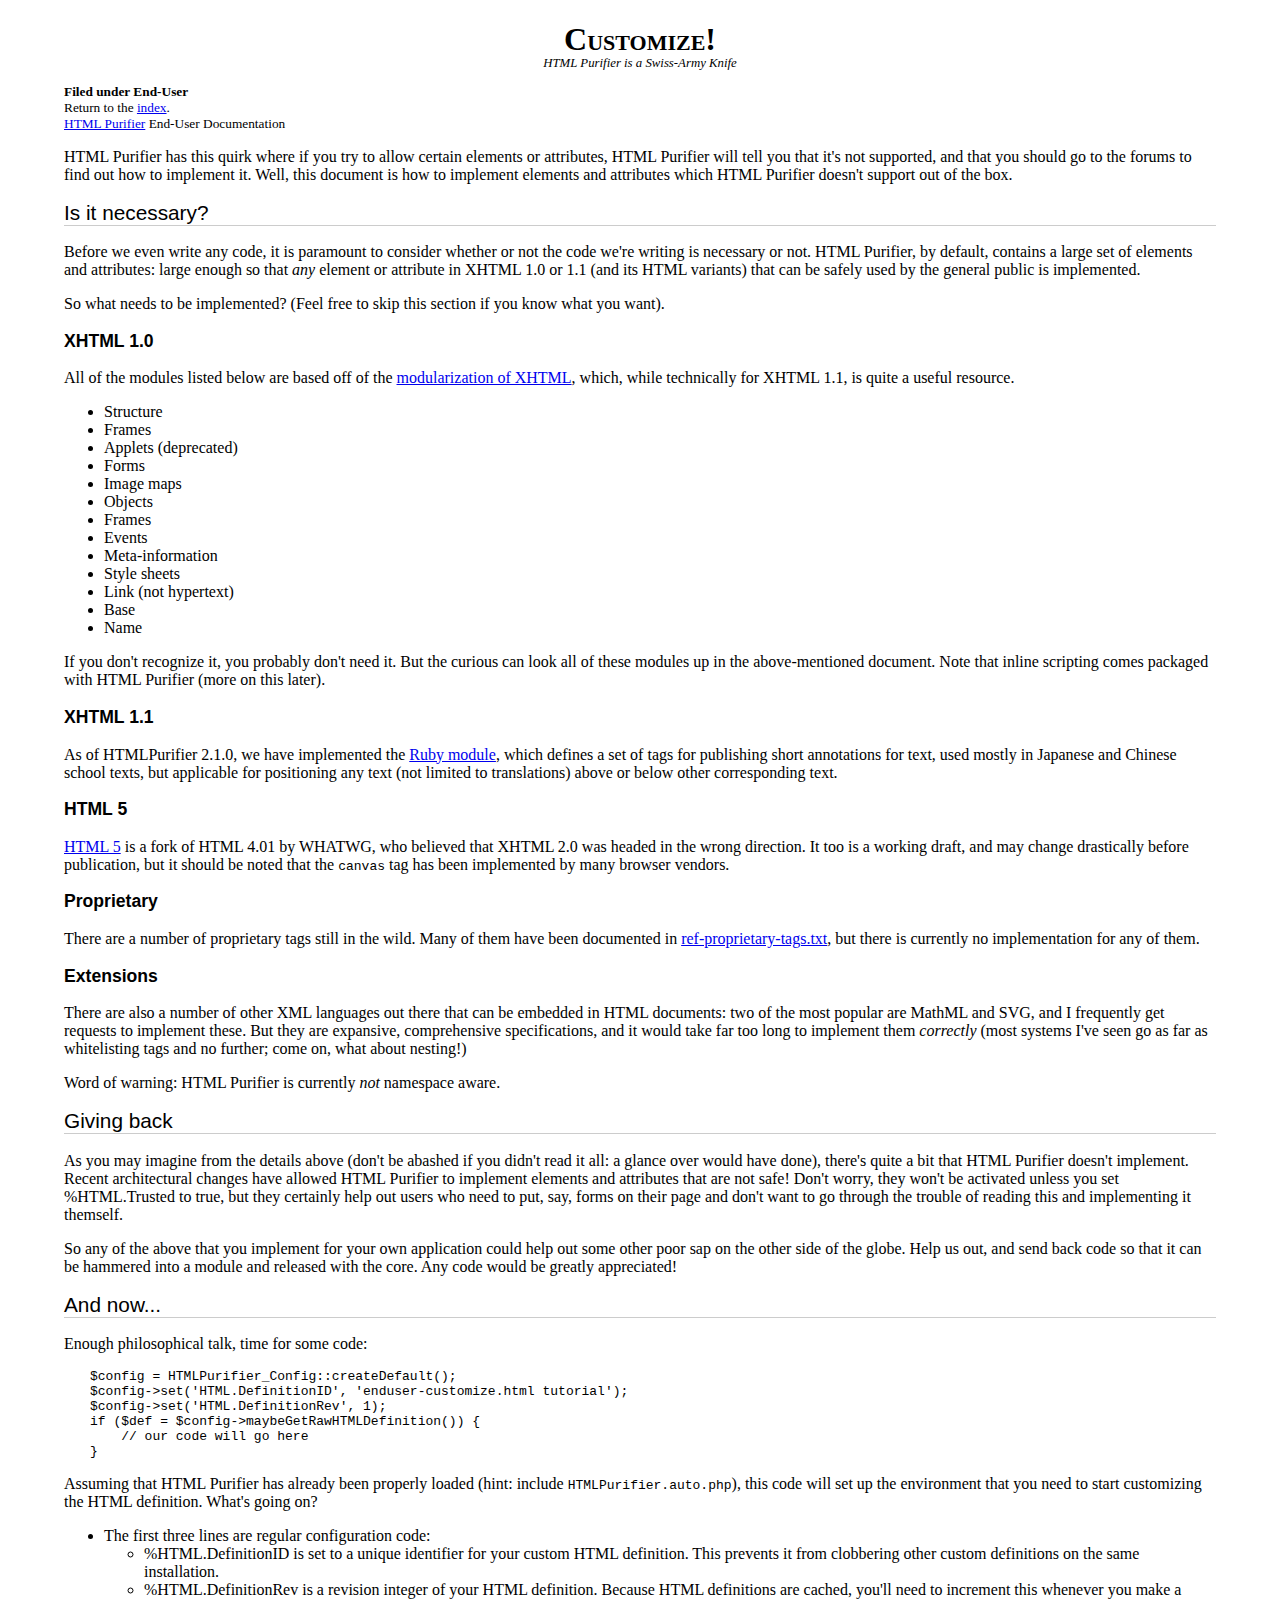
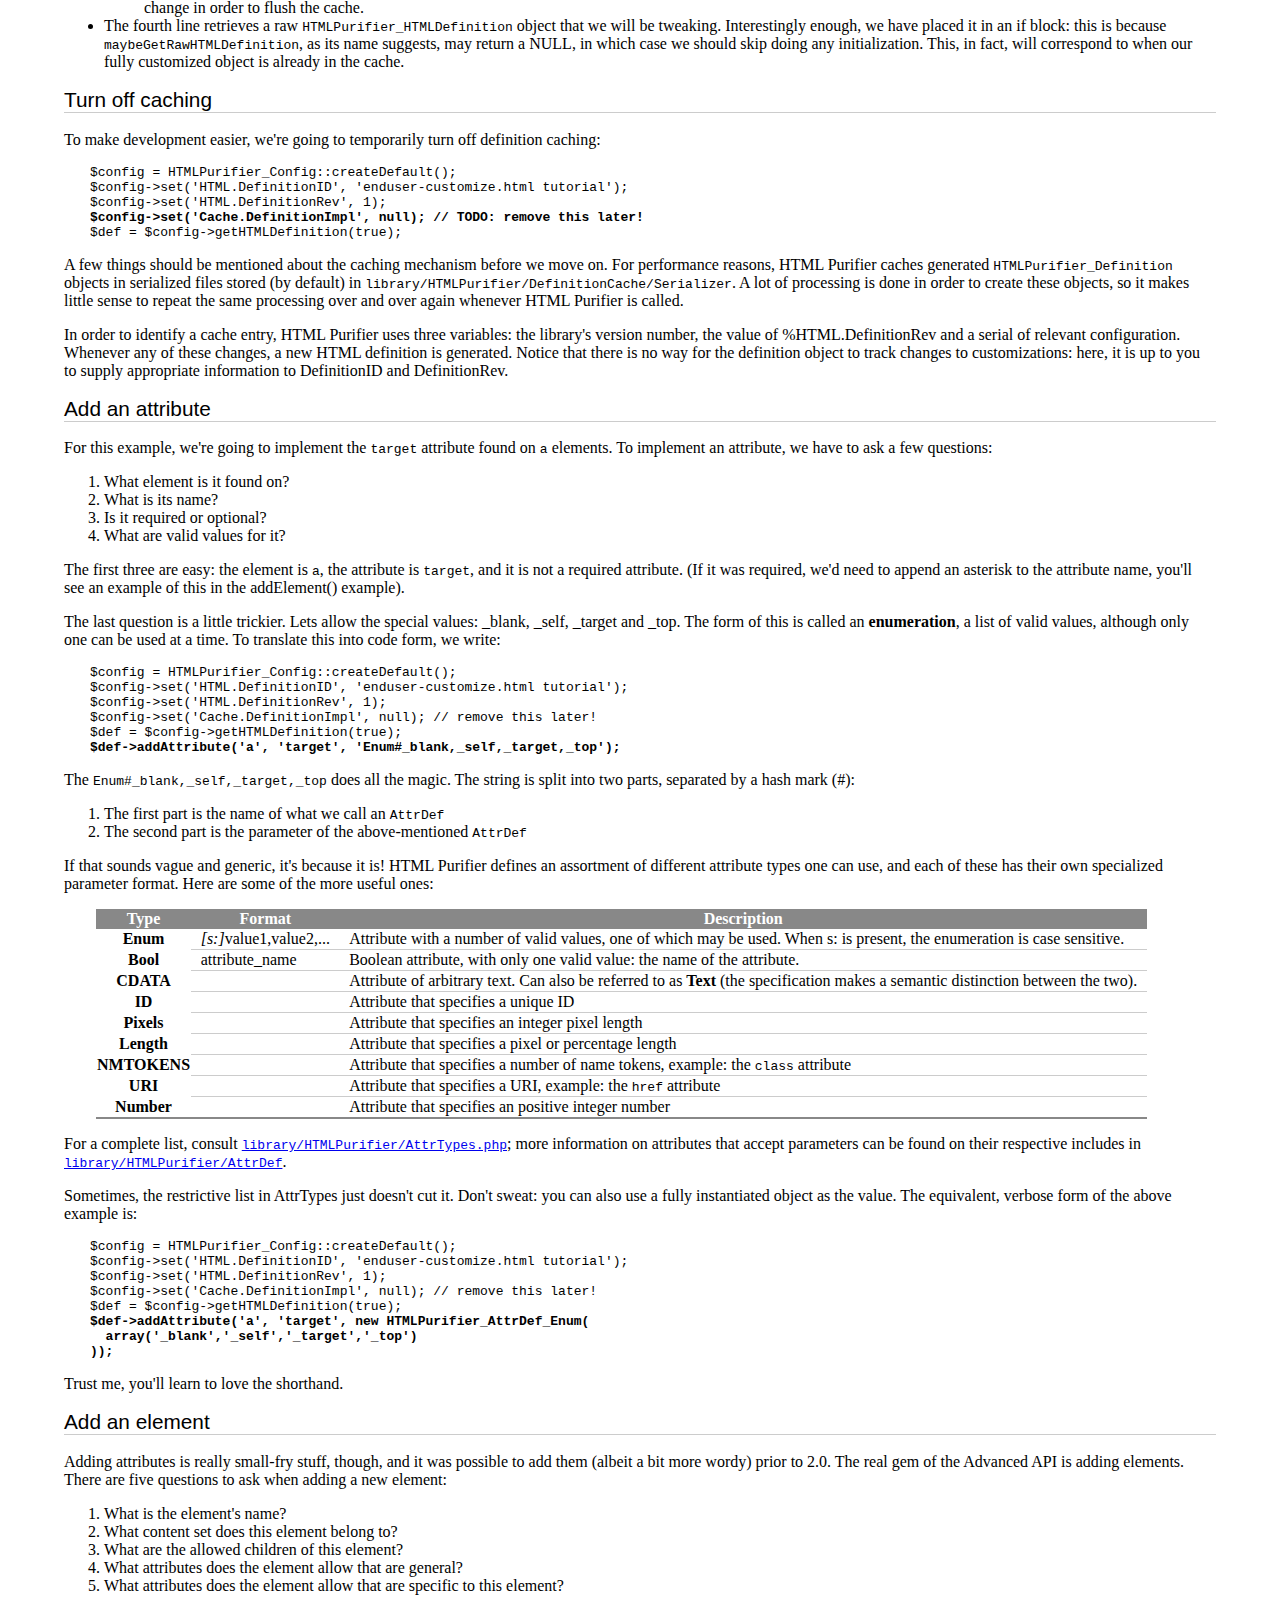
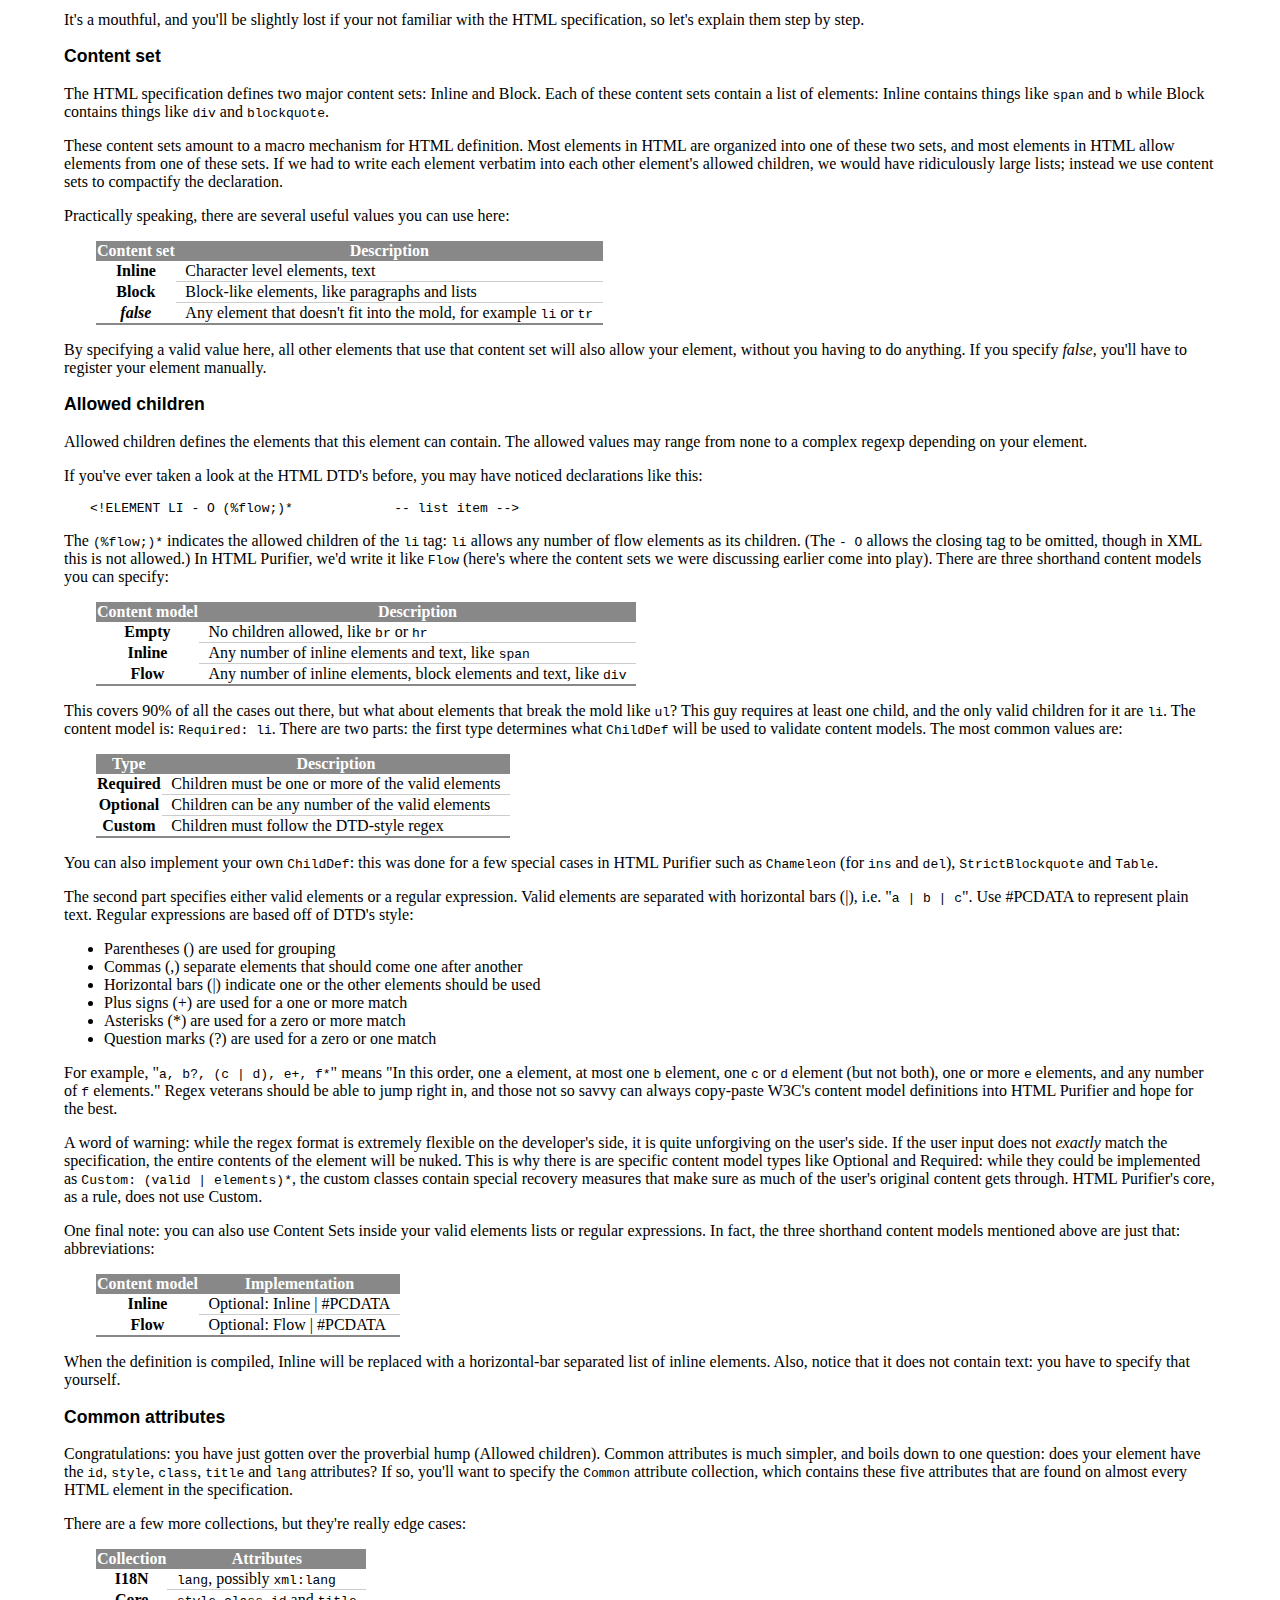
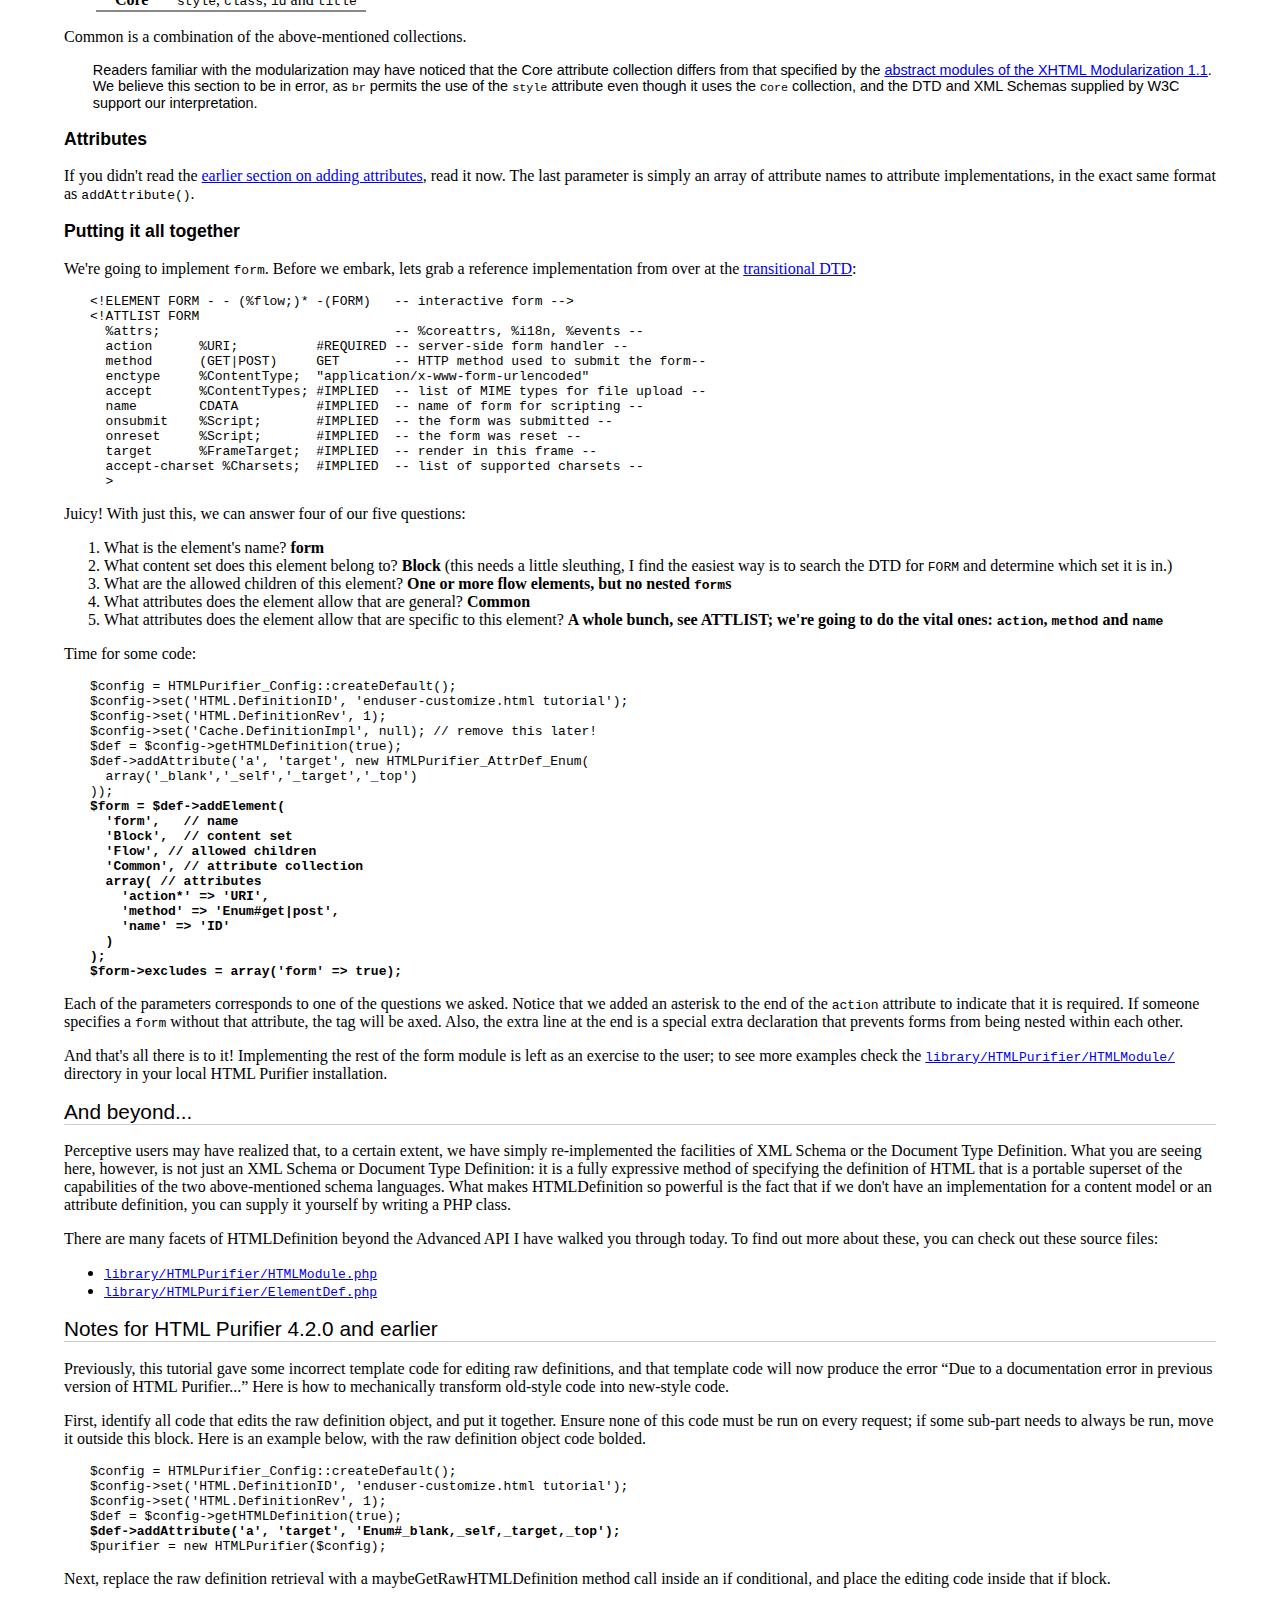
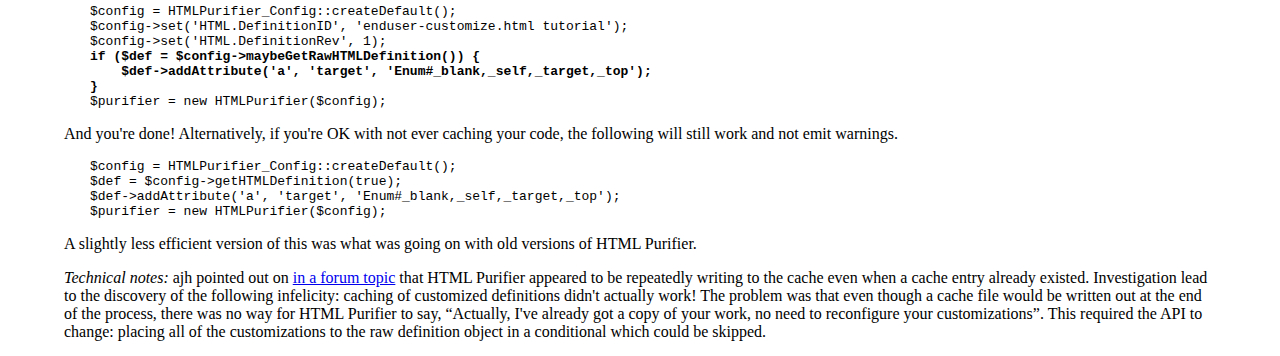
<file: vendor/ezyang/htmlpurifier/docs/enduser-customize.html>
<?xml version="1.0" encoding="UTF-8"?>
<!DOCTYPE html PUBLIC "-//W3C//DTD XHTML 1.0 Strict//EN"
    "http://www.w3.org/TR/xhtml1/DTD/xhtml1-strict.dtd">
<html xmlns="http://www.w3.org/1999/xhtml" xml:lang="en" lang="en"><head>
<meta http-equiv="Content-Type" content="text/html; charset=UTF-8" />
<meta name="description" content="Tutorial for customizing HTML Purifier's tag and attribute sets." />
<link rel="stylesheet" type="text/css" href="style.css" />

<title>Customize - HTML Purifier</title>

</head><body>

<h1 class="subtitled">Customize!</h1>
<div class="subtitle">HTML Purifier is a Swiss-Army Knife</div>

<div id="filing">Filed under End-User</div>
<div id="index">Return to the <a href="index.html">index</a>.</div>
<div id="home"><a href="http://htmlpurifier.org/">HTML Purifier</a> End-User Documentation</div>

<p>
  HTML Purifier has this quirk where if you try to allow certain elements or
  attributes, HTML Purifier will tell you that it's not supported, and that
  you should go to the forums to find out how to implement it. Well, this
  document is how to implement elements and attributes which HTML Purifier
  doesn't support out of the box.
</p>

<h2>Is it necessary?</h2>

<p>
  Before we even write any code, it is paramount to consider whether or
  not the code we're writing is necessary or not. HTML Purifier, by default,
  contains a large set of elements and attributes: large enough so that
  <em>any</em> element or attribute in XHTML 1.0 or 1.1 (and its HTML variants)
  that can be safely used by the general public is implemented.
</p>

<p>
  So what needs to be implemented? (Feel free to skip this section if
  you know what you want).
</p>

<h3>XHTML 1.0</h3>

<p>
  All of the modules listed below are based off of the
  <a href="http://www.w3.org/TR/2001/REC-xhtml-modularization-20010410/abstract_modules.html#sec_5.2.">modularization of
  XHTML</a>, which, while technically for XHTML 1.1, is quite a useful
  resource.
</p>

<ul>
  <li>Structure</li>
  <li>Frames</li>
  <li>Applets (deprecated)</li>
  <li>Forms</li>
  <li>Image maps</li>
  <li>Objects</li>
  <li>Frames</li>
  <li>Events</li>
  <li>Meta-information</li>
  <li>Style sheets</li>
  <li>Link (not hypertext)</li>
  <li>Base</li>
  <li>Name</li>
</ul>

<p>
  If you don't recognize it, you probably don't need it. But the curious
  can look all of these modules up in the above-mentioned document.  Note
  that inline scripting comes packaged with HTML Purifier (more on this
  later).
</p>

<h3>XHTML 1.1</h3>

<p>
  As of HTMLPurifier 2.1.0, we have implemented the
  <a href="http://www.w3.org/TR/2001/REC-ruby-20010531/">Ruby module</a>,
  which defines a set of tags
  for publishing short annotations for text, used mostly in Japanese
  and Chinese school texts, but applicable for positioning any text (not
  limited to translations) above or below other corresponding text.
</p>

<h3>HTML 5</h3>

<p>
  <a href="http://www.whatwg.org/specs/web-apps/current-work/">HTML 5</a>
  is a fork of HTML 4.01 by WHATWG, who believed that XHTML 2.0 was headed
  in the wrong direction.  It too is a working draft, and may change
  drastically before publication, but it should be noted that the
  <code>canvas</code> tag has been implemented by many browser vendors.
</p>

<h3>Proprietary</h3>

<p>
  There are a number of proprietary tags still in the wild. Many of them
  have been documented in <a href="ref-proprietary-tags.txt">ref-proprietary-tags.txt</a>,
  but there is currently no implementation for any of them.
</p>

<h3>Extensions</h3>

<p>
  There are also a number of other XML languages out there that can
  be embedded in HTML documents: two of the most popular are MathML and
  SVG, and I frequently get requests to implement these.  But they are
  expansive, comprehensive specifications, and it would take far too long
  to implement them <em>correctly</em> (most systems I've seen go as far
  as whitelisting tags and no further; come on, what about nesting!)
</p>

<p>
  Word of warning: HTML Purifier is currently <em>not</em> namespace
  aware.
</p>

<h2>Giving back</h2>

<p>
  As you may imagine from the details above (don't be abashed if you didn't
  read it all: a glance over would have done), there's quite a bit that
  HTML Purifier doesn't implement.  Recent architectural changes have
  allowed HTML Purifier to implement elements and attributes that are not
  safe!  Don't worry, they won't be activated unless you set %HTML.Trusted
  to true, but they certainly help out users who need to put, say, forms
  on their page and don't want to go through the trouble of reading this
  and implementing it themself.
</p>

<p>
  So any of the above that you implement for your own application could
  help out some other poor sap on the other side of the globe.  Help us
  out, and send back code so that it can be hammered into a module and
  released with the core.  Any code would be greatly appreciated!
</p>

<h2>And now...</h2>

<p>
  Enough philosophical talk, time for some code:
</p>

<pre>$config = HTMLPurifier_Config::createDefault();
$config-&gt;set('HTML.DefinitionID', 'enduser-customize.html tutorial');
$config-&gt;set('HTML.DefinitionRev', 1);
if ($def = $config-&gt;maybeGetRawHTMLDefinition()) {
    // our code will go here
}</pre>

<p>
  Assuming that HTML Purifier has already been properly loaded (hint:
  include <code>HTMLPurifier.auto.php</code>), this code will set up
  the environment that you need to start customizing the HTML definition.
  What's going on?
</p>

<ul>
  <li>
    The first three lines are regular configuration code:
    <ul>
      <li>
        %HTML.DefinitionID is set to a unique identifier for your
        custom HTML definition.  This prevents it from clobbering
        other custom definitions on the same installation.
      </li>
      <li>
        %HTML.DefinitionRev is a revision integer of your HTML
        definition.  Because HTML definitions are cached, you'll need
        to increment this whenever you make a change in order to flush
        the cache.
      </li>
    </ul>
  </li>
  <li>
    The fourth line retrieves a raw <code>HTMLPurifier_HTMLDefinition</code>
    object that we will be tweaking.  Interestingly enough, we have
    placed it in an if block: this is because
    <code>maybeGetRawHTMLDefinition</code>, as its name suggests, may
    return a NULL, in which case we should skip doing any
    initialization.  This, in fact, will correspond to when our fully
    customized object is already in the cache.
  </li>
</ul>

<h2>Turn off caching</h2>

<p>
  To make development easier, we're going to temporarily turn off
  definition caching:
</p>

<pre>$config = HTMLPurifier_Config::createDefault();
$config-&gt;set('HTML.DefinitionID', 'enduser-customize.html tutorial');
$config-&gt;set('HTML.DefinitionRev', 1);
<strong>$config-&gt;set('Cache.DefinitionImpl', null); // TODO: remove this later!</strong>
$def = $config-&gt;getHTMLDefinition(true);</pre>

<p>
  A few things should be mentioned about the caching mechanism before
  we move on.  For performance reasons, HTML Purifier caches generated
  <code>HTMLPurifier_Definition</code> objects in serialized files
  stored (by default) in <code>library/HTMLPurifier/DefinitionCache/Serializer</code>.
  A lot of processing is done in order to create these objects, so it
  makes little sense to repeat the same processing over and over again
  whenever HTML Purifier is called.
</p>

<p>
  In order to identify a cache entry, HTML Purifier uses three variables:
  the library's version number, the value of %HTML.DefinitionRev and
  a serial of relevant configuration.  Whenever any of these changes,
  a new HTML definition is generated.  Notice that there is no way
  for the definition object to track changes to customizations: here, it
  is up to you to supply appropriate information to DefinitionID and
  DefinitionRev.
</p>

<h2 id="addAttribute">Add an attribute</h2>

<p>
  For this example, we're going to implement the <code>target</code> attribute found
  on <code>a</code> elements.  To implement an attribute, we have to
  ask a few questions:
</p>

<ol>
  <li>What element is it found on?</li>
  <li>What is its name?</li>
  <li>Is it required or optional?</li>
  <li>What are valid values for it?</li>
</ol>

<p>
  The first three are easy: the element is <code>a</code>, the attribute
  is <code>target</code>, and it is not a required attribute. (If it
  was required, we'd need to append an asterisk to the attribute name,
  you'll see an example of this in the addElement() example).
</p>

<p>
  The last question is a little trickier.
  Lets allow the special values: _blank, _self, _target and _top.
  The form of this is called an <strong>enumeration</strong>, a list of
  valid values, although only one can be used at a time.  To translate
  this into code form, we write:
</p>

<pre>$config = HTMLPurifier_Config::createDefault();
$config-&gt;set('HTML.DefinitionID', 'enduser-customize.html tutorial');
$config-&gt;set('HTML.DefinitionRev', 1);
$config-&gt;set('Cache.DefinitionImpl', null); // remove this later!
$def = $config-&gt;getHTMLDefinition(true);
<strong>$def->addAttribute('a', 'target', 'Enum#_blank,_self,_target,_top');</strong></pre>

<p>
  The <code>Enum#_blank,_self,_target,_top</code> does all the magic.
  The string is split into two parts, separated by a hash mark (#):
</p>

<ol>
  <li>The first part is the name of what we call an <code>AttrDef</code></li>
  <li>The second part is the parameter of the above-mentioned <code>AttrDef</code></li>
</ol>

<p>
  If that sounds vague and generic, it's because it is!  HTML Purifier defines
  an assortment of different attribute types one can use, and each of these
  has their own specialized parameter format.  Here are some of the more useful
  ones:
</p>

<table class="table">
  <thead>
    <tr>
      <th>Type</th>
      <th>Format</th>
      <th>Description</th>
    </tr>
  </thead>
  <tbody>
    <tr>
      <th>Enum</th>
      <td><em>[s:]</em>value1,value2,...</td>
      <td>
        Attribute with a number of valid values, one of which may be used. When
        s: is present, the enumeration is case sensitive.
      </td>
    </tr>
    <tr>
      <th>Bool</th>
      <td>attribute_name</td>
      <td>
        Boolean attribute, with only one valid value: the name
        of the attribute.
      </td>
    </tr>
    <tr>
      <th>CDATA</th>
      <td></td>
      <td>
        Attribute of arbitrary text. Can also be referred to as <strong>Text</strong>
        (the specification makes a semantic distinction between the two).
      </td>
    </tr>
    <tr>
      <th>ID</th>
      <td></td>
      <td>
        Attribute that specifies a unique ID
      </td>
    </tr>
    <tr>
      <th>Pixels</th>
      <td></td>
      <td>
        Attribute that specifies an integer pixel length
      </td>
    </tr>
    <tr>
      <th>Length</th>
      <td></td>
      <td>
        Attribute that specifies a pixel or percentage length
      </td>
    </tr>
    <tr>
      <th>NMTOKENS</th>
      <td></td>
      <td>
        Attribute that specifies a number of name tokens, example: the
        <code>class</code> attribute
      </td>
    </tr>
    <tr>
      <th>URI</th>
      <td></td>
      <td>
        Attribute that specifies a URI, example: the <code>href</code>
        attribute
      </td>
    </tr>
    <tr>
      <th>Number</th>
      <td></td>
      <td>
        Attribute that specifies an positive integer number
      </td>
    </tr>
  </tbody>
</table>

<p>
  For a complete list, consult
  <a href="http://repo.or.cz/w/htmlpurifier.git?a=blob;hb=HEAD;f=library/HTMLPurifier/AttrTypes.php"><code>library/HTMLPurifier/AttrTypes.php</code></a>;
  more information on attributes that accept parameters can be found on their
  respective includes in
  <a href="http://repo.or.cz/w/htmlpurifier.git?a=tree;hb=HEAD;f=library/HTMLPurifier/AttrDef"><code>library/HTMLPurifier/AttrDef</code></a>.
</p>

<p>
  Sometimes, the restrictive list in AttrTypes just doesn't cut it. Don't
  sweat: you can also use a fully instantiated object as the value. The
  equivalent, verbose form of the above example is:
</p>

<pre>$config = HTMLPurifier_Config::createDefault();
$config-&gt;set('HTML.DefinitionID', 'enduser-customize.html tutorial');
$config-&gt;set('HTML.DefinitionRev', 1);
$config-&gt;set('Cache.DefinitionImpl', null); // remove this later!
$def = $config-&gt;getHTMLDefinition(true);
<strong>$def-&gt;addAttribute('a', 'target', new HTMLPurifier_AttrDef_Enum(
  array('_blank','_self','_target','_top')
));</strong></pre>

<p>
  Trust me, you'll learn to love the shorthand.
</p>

<h2>Add an element</h2>

<p>
  Adding attributes is really small-fry stuff, though, and it was possible
  to add them (albeit a bit more wordy) prior to 2.0. The real gem of
  the Advanced API is adding elements. There are five questions to
  ask when adding a new element:
</p>

<ol>
  <li>What is the element's name?</li>
  <li>What content set does this element belong to?</li>
  <li>What are the allowed children of this element?</li>
  <li>What attributes does the element allow that are general?</li>
  <li>What attributes does the element allow that are specific to this element?</li>
</ol>

<p>
  It's a mouthful, and you'll be slightly lost if your not familiar with
  the HTML specification, so let's explain them step by step.
</p>

<h3>Content set</h3>

<p>
  The HTML specification defines two major content sets: Inline
  and Block.  Each of these
  content sets contain a list of elements: Inline contains things like
  <code>span</code> and <code>b</code> while Block contains things like
  <code>div</code> and <code>blockquote</code>.
</p>

<p>
  These content sets amount to a macro mechanism for HTML definition. Most
  elements in HTML are organized into one of these two sets, and most
  elements in HTML allow elements from one of these sets.  If we had
  to write each element verbatim into each other element's allowed
  children, we would have ridiculously large lists; instead we use
  content sets to compactify the declaration.
</p>

<p>
  Practically speaking, there are several useful values you can use here:
</p>

<table class="table">
  <thead>
    <tr>
      <th>Content set</th>
      <th>Description</th>
    </tr>
  </thead>
  <tbody>
    <tr>
      <th>Inline</th>
      <td>Character level elements, text</td>
    </tr>
    <tr>
      <th>Block</th>
      <td>Block-like elements, like paragraphs and lists</td>
    </tr>
    <tr>
      <th><em>false</em></th>
      <td>
        Any element that doesn't fit into the mold, for example <code>li</code>
        or <code>tr</code>
      </td>
    </tr>
  </tbody>
</table>

<p>
  By specifying a valid value here, all other elements that use that
  content set will also allow your element, without you having to do
  anything. If you specify <em>false</em>, you'll have to register
  your element manually.
</p>

<h3>Allowed children</h3>

<p>
  Allowed children defines the elements that this element can contain.
  The allowed values may range from none to a complex regexp depending on
  your element.
</p>

<p>
  If you've ever taken a look at the HTML DTD's before, you may have
  noticed declarations like this:
</p>

<pre>&lt;!ELEMENT LI - O (%flow;)*             -- list item --&gt;</pre>

<p>
  The <code>(%flow;)*</code> indicates the allowed children of the
  <code>li</code> tag: <code>li</code> allows any number of flow
  elements as its children. (The <code>- O</code> allows the closing tag to be
  omitted, though in XML this is not allowed.) In HTML Purifier,
  we'd write it like <code>Flow</code> (here's where the content sets
  we were discussing earlier come into play). There are three shorthand
  content models you can specify:
</p>

<table class="table">
  <thead>
    <tr>
      <th>Content model</th>
      <th>Description</th>
    </tr>
  </thead>
  <tbody>
    <tr>
      <th>Empty</th>
      <td>No children allowed, like <code>br</code> or <code>hr</code></td>
    </tr>
    <tr>
      <th>Inline</th>
      <td>Any number of inline elements and text, like <code>span</code></td>
    </tr>
    <tr>
      <th>Flow</th>
      <td>Any number of inline elements, block elements and text, like <code>div</code></td>
    </tr>
  </tbody>
</table>

<p>
  This covers 90% of all the cases out there, but what about elements that
  break the mold like <code>ul</code>? This guy requires at least one
  child, and the only valid children for it are <code>li</code>. The
  content model is: <code>Required: li</code>. There are two parts: the
  first type determines what <code>ChildDef</code> will be used to validate
  content models. The most common values are:
</p>

<table class="table">
  <thead>
    <tr>
      <th>Type</th>
      <th>Description</th>
    </tr>
  </thead>
  <tbody>
    <tr>
      <th>Required</th>
      <td>Children must be one or more of the valid elements</td>
    </tr>
    <tr>
      <th>Optional</th>
      <td>Children can be any number of the valid elements</td>
    </tr>
    <tr>
      <th>Custom</th>
      <td>Children must follow the DTD-style regex</td>
    </tr>
  </tbody>
</table>

<p>
  You can also implement your own <code>ChildDef</code>: this was done
  for a few special cases in HTML Purifier such as <code>Chameleon</code>
  (for <code>ins</code> and <code>del</code>), <code>StrictBlockquote</code>
  and <code>Table</code>.
</p>

<p>
  The second part specifies either valid elements or a regular expression.
  Valid elements are separated with horizontal bars (|), i.e.
  "<code>a | b | c</code>".  Use #PCDATA to represent plain text.
  Regular expressions are based off of DTD's style:
</p>

<ul>
  <li>Parentheses () are used for grouping</li>
  <li>Commas (,) separate elements that should come one after another</li>
  <li>Horizontal bars (|) indicate one or the other elements should be used</li>
  <li>Plus signs (+) are used for a one or more match</li>
  <li>Asterisks (*) are used for a zero or more match</li>
  <li>Question marks (?) are used for a zero or one match</li>
</ul>

<p>
  For example, "<code>a, b?, (c | d), e+, f*</code>" means "In this order,
  one <code>a</code> element, at most one <code>b</code> element,
  one <code>c</code> or <code>d</code> element (but not both), one or more
  <code>e</code> elements, and any number of <code>f</code> elements."
  Regex veterans should be able to jump right in, and those not so savvy
  can always copy-paste W3C's content model definitions into HTML Purifier
  and hope for the best.
</p>

<p>
  A word of warning: while the regex format is extremely flexible on
  the developer's side, it is
  quite unforgiving on the user's side.  If the user input does not <em>exactly</em>
  match the specification, the entire contents of the element will
  be nuked.  This is why there is are specific content model types like
  Optional and Required: while they could be implemented as <code>Custom:
  (valid | elements)*</code>, the custom classes contain special recovery
  measures that make sure as much of the user's original content gets
  through. HTML Purifier's core, as a rule, does not use Custom.
</p>

<p>
  One final note: you can also use Content Sets inside your valid elements
  lists or regular expressions. In fact, the three shorthand content models
  mentioned above are just that: abbreviations:
</p>

<table class="table">
  <thead>
    <tr>
      <th>Content model</th>
      <th>Implementation</th>
    </tr>
  </thead>
  <tbody>
    <tr>
      <th>Inline</th>
      <td>Optional: Inline | #PCDATA</td>
    </tr>
    <tr>
      <th>Flow</th>
      <td>Optional: Flow | #PCDATA</td>
    </tr>
  </tbody>
</table>

<p>
  When the definition is compiled, Inline will be replaced with a
  horizontal-bar separated list of inline elements. Also, notice that
  it does not contain text: you have to specify that yourself.
</p>

<h3>Common attributes</h3>

<p>
  Congratulations: you have just gotten over the proverbial hump (Allowed
  children). Common attributes is much simpler, and boils down to
  one question: does your element have the <code>id</code>, <code>style</code>,
  <code>class</code>, <code>title</code> and <code>lang</code> attributes?
  If so, you'll want to specify the <code>Common</code> attribute collection,
  which contains these five attributes that are found on almost every
  HTML element in the specification.
</p>

<p>
  There are a few more collections, but they're really edge cases:
</p>

<table class="table">
  <thead>
    <tr>
      <th>Collection</th>
      <th>Attributes</th>
    </tr>
  </thead>
  <tbody>
    <tr>
      <th>I18N</th>
      <td><code>lang</code>, possibly <code>xml:lang</code></td>
    </tr>
    <tr>
      <th>Core</th>
      <td><code>style</code>, <code>class</code>, <code>id</code> and <code>title</code></td>
    </tr>
  </tbody>
</table>

<p>
  Common is a combination of the above-mentioned collections.
</p>

<p class="aside">
  Readers familiar with the modularization may have noticed that the Core
  attribute collection differs from that specified by the <a
  href="http://www.w3.org/TR/xhtml-modularization/abstract_modules.html#s_commonatts">abstract
  modules of the XHTML Modularization 1.1</a>. We believe this section
  to be in error, as <code>br</code> permits the use of the <code>style</code>
  attribute even though it uses the <code>Core</code> collection, and
  the DTD and XML Schemas supplied by W3C support our interpretation.
</p>

<h3>Attributes</h3>

<p>
  If you didn't read the <a href="#addAttribute">earlier section on
  adding attributes</a>, read it now.  The last parameter is simply
  an array of attribute names to attribute implementations, in the exact
  same format as <code>addAttribute()</code>.
</p>

<h3>Putting it all together</h3>

<p>
  We're going to implement <code>form</code>. Before we embark, lets
  grab a reference implementation from over at the
  <a href="http://www.w3.org/TR/html4/sgml/loosedtd.html">transitional DTD</a>:
</p>

<pre>&lt;!ELEMENT FORM - - (%flow;)* -(FORM)   -- interactive form --&gt;
&lt;!ATTLIST FORM
  %attrs;                              -- %coreattrs, %i18n, %events --
  action      %URI;          #REQUIRED -- server-side form handler --
  method      (GET|POST)     GET       -- HTTP method used to submit the form--
  enctype     %ContentType;  &quot;application/x-www-form-urlencoded&quot;
  accept      %ContentTypes; #IMPLIED  -- list of MIME types for file upload --
  name        CDATA          #IMPLIED  -- name of form for scripting --
  onsubmit    %Script;       #IMPLIED  -- the form was submitted --
  onreset     %Script;       #IMPLIED  -- the form was reset --
  target      %FrameTarget;  #IMPLIED  -- render in this frame --
  accept-charset %Charsets;  #IMPLIED  -- list of supported charsets --
  &gt;</pre>

<p>
  Juicy! With just this, we can answer four of our five questions:
</p>

<ol>
  <li>What is the element's name? <strong>form</strong></li>
  <li>What content set does this element belong to? <strong>Block</strong>
    (this needs a little sleuthing, I find the easiest way is to search
    the DTD for <code>FORM</code> and determine which set it is in.)</li>
  <li>What are the allowed children of this element? <strong>One
    or more flow elements, but no nested <code>form</code>s</strong></li>
  <li>What attributes does the element allow that are general? <strong>Common</strong></li>
  <li>What attributes does the element allow that are specific to this element? <strong>A whole bunch, see ATTLIST;
    we're going to do the vital ones: <code>action</code>, <code>method</code> and <code>name</code></strong></li>
</ol>

<p>
  Time for some code:
</p>

<pre>$config = HTMLPurifier_Config::createDefault();
$config-&gt;set('HTML.DefinitionID', 'enduser-customize.html tutorial');
$config-&gt;set('HTML.DefinitionRev', 1);
$config-&gt;set('Cache.DefinitionImpl', null); // remove this later!
$def = $config-&gt;getHTMLDefinition(true);
$def-&gt;addAttribute('a', 'target', new HTMLPurifier_AttrDef_Enum(
  array('_blank','_self','_target','_top')
));
<strong>$form = $def-&gt;addElement(
  'form',   // name
  'Block',  // content set
  'Flow', // allowed children
  'Common', // attribute collection
  array( // attributes
    'action*' => 'URI',
    'method' => 'Enum#get|post',
    'name' => 'ID'
  )
);
$form-&gt;excludes = array('form' => true);</strong></pre>

<p>
  Each of the parameters corresponds to one of the questions we asked.
  Notice that we added an asterisk to the end of the <code>action</code>
  attribute to indicate that it is required. If someone specifies a
  <code>form</code> without that attribute, the tag will be axed.
  Also, the extra line at the end is a special extra declaration that
  prevents forms from being nested within each other.
</p>

<p>
  And that's all there is to it! Implementing the rest of the form
  module is left as an exercise to the user; to see more examples
  check the <a href="http://repo.or.cz/w/htmlpurifier.git?a=tree;hb=HEAD;f=library/HTMLPurifier/HTMLModule"><code>library/HTMLPurifier/HTMLModule/</code></a> directory
  in your local HTML Purifier installation.
</p>

<h2>And beyond...</h2>

<p>
  Perceptive users may have realized that, to a certain extent, we
  have simply re-implemented the facilities of XML Schema or the
  Document Type Definition.  What you are seeing here, however, is
  not just an XML Schema or Document Type Definition: it is a fully
  expressive method of specifying the definition of HTML that is
  a portable superset of the capabilities of the two above-mentioned schema
  languages.  What makes HTMLDefinition so powerful is the fact that
  if we don't have an implementation for a content model or an attribute
  definition, you can supply it yourself by writing a PHP class.
</p>

<p>
  There are many facets of HTMLDefinition beyond the Advanced API I have
  walked you through today.  To find out more about these, you can
  check out these source files:
</p>

<ul>
  <li><a href="http://repo.or.cz/w/htmlpurifier.git?a=blob;hb=HEAD;f=library/HTMLPurifier/HTMLModule.php"><code>library/HTMLPurifier/HTMLModule.php</code></a></li>
  <li><a href="http://repo.or.cz/w/htmlpurifier.git?a=blob;hb=HEAD;f=library/HTMLPurifier/ElementDef.php"><code>library/HTMLPurifier/ElementDef.php</code></a></li>
</ul>

<h2 id="optimized">Notes for HTML Purifier 4.2.0 and earlier</h3>

<p>
    Previously, this tutorial gave some incorrect template code for
    editing raw definitions, and that template code will now produce the
    error <q>Due to a documentation error in previous version of HTML
    Purifier...</q>  Here is how to mechanically transform old-style
    code into new-style code.
</p>

<p>
    First, identify all code that edits the raw definition object, and
    put it together.  Ensure none of this code must be run on every
    request; if some sub-part needs to always be run, move it outside
    this block.  Here is an example below, with the raw definition
    object code bolded.
</p>

<pre>$config = HTMLPurifier_Config::createDefault();
$config-&gt;set('HTML.DefinitionID', 'enduser-customize.html tutorial');
$config-&gt;set('HTML.DefinitionRev', 1);
$def = $config-&gt;getHTMLDefinition(true);
<strong>$def->addAttribute('a', 'target', 'Enum#_blank,_self,_target,_top');</strong>
$purifier = new HTMLPurifier($config);</pre>

<p>
    Next, replace the raw definition retrieval with a
    maybeGetRawHTMLDefinition method call inside an if conditional, and
    place the editing code inside that if block.
</p>

<pre>$config = HTMLPurifier_Config::createDefault();
$config-&gt;set('HTML.DefinitionID', 'enduser-customize.html tutorial');
$config-&gt;set('HTML.DefinitionRev', 1);
<strong>if ($def = $config-&gt;maybeGetRawHTMLDefinition()) {
    $def->addAttribute('a', 'target', 'Enum#_blank,_self,_target,_top');
}</strong>
$purifier = new HTMLPurifier($config);</pre>

<p>
    And you're done!  Alternatively, if you're OK with not ever caching
    your code, the following will still work and not emit warnings.
</p>

<pre>$config = HTMLPurifier_Config::createDefault();
$def = $config-&gt;getHTMLDefinition(true);
$def->addAttribute('a', 'target', 'Enum#_blank,_self,_target,_top');
$purifier = new HTMLPurifier($config);</pre>

<p>
    A slightly less efficient version of this was what was going on with
    old versions of HTML Purifier.
</p>

<p>
    <em>Technical notes:</em> ajh pointed out on <a
        href="http://htmlpurifier.org/phorum/read.php?5,5164,5169#msg-5169">in a forum topic</a> that
    HTML Purifier appeared to be repeatedly writing to the cache even
    when a cache entry already existed.  Investigation lead to the
    discovery of the following infelicity: caching of customized
    definitions didn't actually work!  The problem was that even though
    a cache file would be written out at the end of the process, there
    was no way for HTML Purifier to say, <q>Actually, I've already got a
        copy of your work, no need to reconfigure your
        customizations</q>.  This required the API to change: placing
    all of the customizations to the raw definition object in a
    conditional which could be skipped.
</p>

</body></html>

<!-- vim: et sw=4 sts=4
-->
</file>
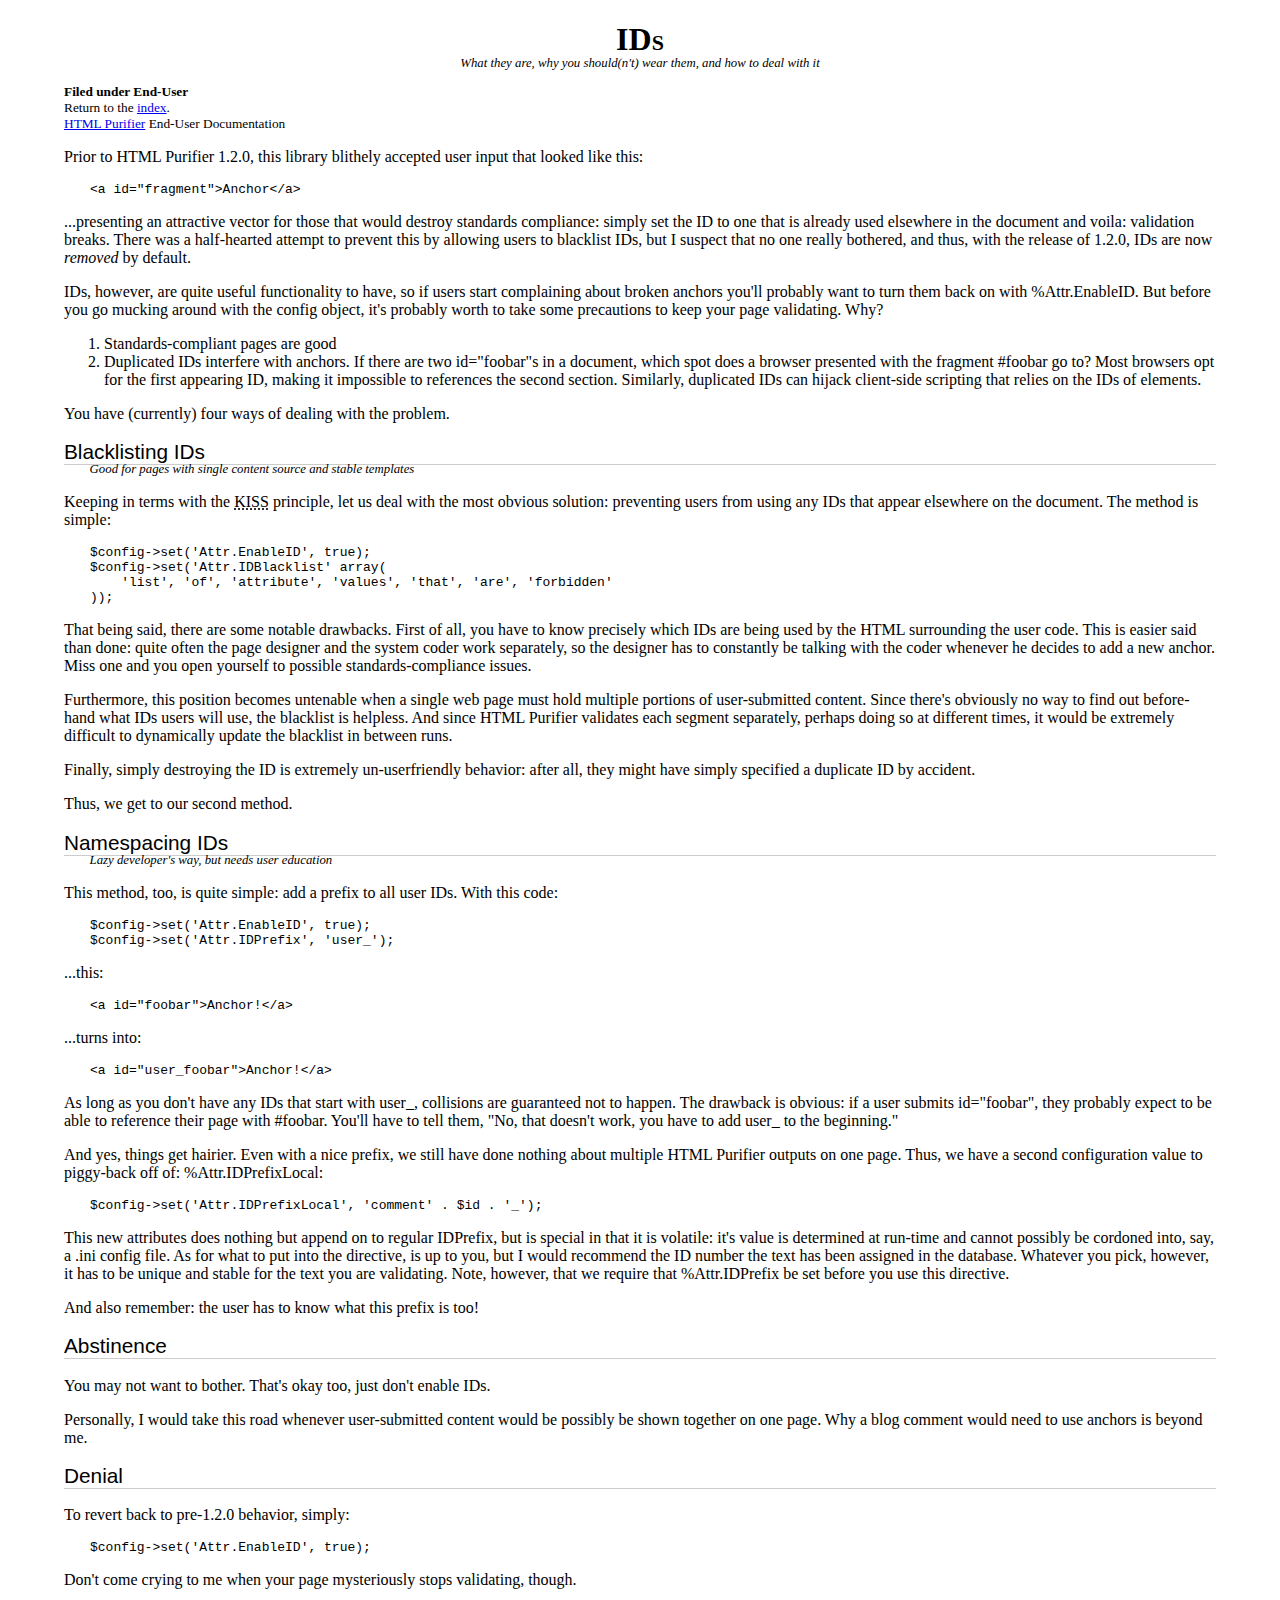
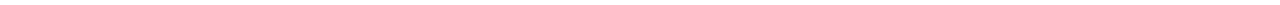
<file: vendor/ezyang/htmlpurifier/docs/enduser-id.html>
<?xml version="1.0" encoding="UTF-8"?>
<!DOCTYPE html PUBLIC "-//W3C//DTD XHTML 1.0 Strict//EN"
    "http://www.w3.org/TR/xhtml1/DTD/xhtml1-strict.dtd">
<html xmlns="http://www.w3.org/1999/xhtml" xml:lang="en" lang="en"><head>
<meta http-equiv="Content-Type" content="text/html; charset=UTF-8" />
<meta name="description" content="Explains various methods for allowing IDs in documents safely in HTML Purifier." />
<link rel="stylesheet" type="text/css" href="./style.css" />

<title>IDs - HTML Purifier</title>

</head><body>

<h1 class="subtitled">IDs</h1>
<div class="subtitle">What they are, why you should(n't) wear them, and how to deal with it</div>

<div id="filing">Filed under End-User</div>
<div id="index">Return to the <a href="index.html">index</a>.</div>
<div id="home"><a href="http://htmlpurifier.org/">HTML Purifier</a> End-User Documentation</div>

<p>Prior to HTML Purifier 1.2.0, this library blithely accepted user input that
looked like this:</p>

<pre>&lt;a id=&quot;fragment&quot;&gt;Anchor&lt;/a&gt;</pre>

<p>...presenting an attractive vector for those that would destroy standards
compliance: simply set the ID to one that is already used elsewhere in the
document and voila: validation breaks.  There was a half-hearted attempt to
prevent this by allowing users to blacklist IDs, but I suspect that no one
really bothered, and thus, with the release of 1.2.0, IDs are now <em>removed</em>
by default.</p>

<p>IDs, however, are quite useful functionality to have, so if users start
complaining about broken anchors you'll probably want to turn them back on
with %Attr.EnableID. But before you go mucking around with the config
object, it's probably worth to take some precautions to keep your page
validating. Why?</p>

<ol>
   <li>Standards-compliant pages are good</li>
   <li>Duplicated IDs interfere with anchors.  If there are two id="foobar"s in a
   document, which spot does a browser presented with the fragment #foobar go
   to? Most browsers opt for the first appearing ID, making it impossible
   to references the second section. Similarly, duplicated IDs can hijack
   client-side scripting that relies on the IDs of elements.</li>
</ol>

<p>You have (currently) four ways of dealing with the problem.</p>



<h2 class="subtitled">Blacklisting IDs</h2>
<div class="subsubtitle">Good for pages with single content source and stable templates</div>

<p>Keeping in terms with the
<acronym title="Keep It Simple, Stupid">KISS</acronym> principle, let us
deal with the most obvious solution: preventing users from using any IDs that
appear elsewhere on the document.  The method is simple:</p>

<pre>$config-&gt;set('Attr.EnableID', true);
$config-&gt;set('Attr.IDBlacklist' array(
    'list', 'of', 'attribute', 'values', 'that', 'are', 'forbidden'
));</pre>

<p>That being said, there are some notable drawbacks.  First of all, you have to
know precisely which IDs are being used by the HTML surrounding the user code.
This is easier said than done: quite often the page designer and the system
coder work separately, so the designer has to constantly be talking with the
coder whenever he decides to add a new anchor.  Miss one and you open yourself
to possible standards-compliance issues.</p>

<p>Furthermore, this position becomes untenable when a single web page must hold
multiple portions of user-submitted content.  Since there's obviously no way
to find out before-hand what IDs users will use, the blacklist is helpless.
And since HTML Purifier validates each segment separately, perhaps doing
so at different times, it would be extremely difficult to dynamically update
the blacklist in between runs.</p>

<p>Finally, simply destroying the ID is extremely un-userfriendly behavior: after
all, they might have simply specified a duplicate ID by accident.</p>

<p>Thus, we get to our second method.</p>



<h2 class="subtitled">Namespacing IDs</h2>
<div class="subsubtitle">Lazy developer's way, but needs user education</div>

<p>This method, too, is quite simple: add a prefix to all user IDs. With this
code:</p>

<pre>$config-&gt;set('Attr.EnableID', true);
$config-&gt;set('Attr.IDPrefix', 'user_');</pre>

<p>...this:</p>

<pre>&lt;a id=&quot;foobar&quot;&gt;Anchor!&lt;/a&gt;</pre>

<p>...turns into:</p>

<pre>&lt;a id=&quot;user_foobar&quot;&gt;Anchor!&lt;/a&gt;</pre>

<p>As long as you don't have any IDs that start with user_, collisions are
guaranteed not to happen.  The drawback is obvious: if a user submits
id=&quot;foobar&quot;, they probably expect to be able to reference their page with
#foobar. You'll have to tell them, &quot;No, that doesn't work, you have to add
user_ to the beginning.&quot;</p>

<p>And yes, things get hairier.  Even with a nice prefix, we still have done
nothing about multiple HTML Purifier outputs on one page.  Thus, we have
a second configuration value to piggy-back off of: %Attr.IDPrefixLocal:</p>

<pre>$config-&gt;set('Attr.IDPrefixLocal', 'comment' . $id . '_');</pre>

<p>This new attributes does nothing but append on to regular IDPrefix, but is
special in that it is volatile: it's value is determined at run-time and
cannot possibly be cordoned into, say, a .ini config file.  As for what to
put into the directive, is up to you, but I would recommend the ID number
the text has been assigned in the database.  Whatever you pick, however, it
has to be unique and stable for the text you are validating.  Note, however,
that we require that %Attr.IDPrefix be set before you use this directive.</p>

<p>And also remember: the user has to know what this prefix is too!</p>



<h2>Abstinence</h2>

<p>You may not want to bother. That's okay too, just don't enable IDs.</p>

<p>Personally, I would take this road whenever user-submitted content would be
possibly be shown together on one page.  Why a blog comment would need to use
anchors is beyond me.</p>



<h2>Denial</h2>

<p>To revert back to pre-1.2.0 behavior, simply:</p>

<pre>$config-&gt;set('Attr.EnableID', true);</pre>

<p>Don't come crying to me when your page mysteriously stops validating, though.</p>

</body>
</html>

<!-- vim: et sw=4 sts=4
-->
</file>
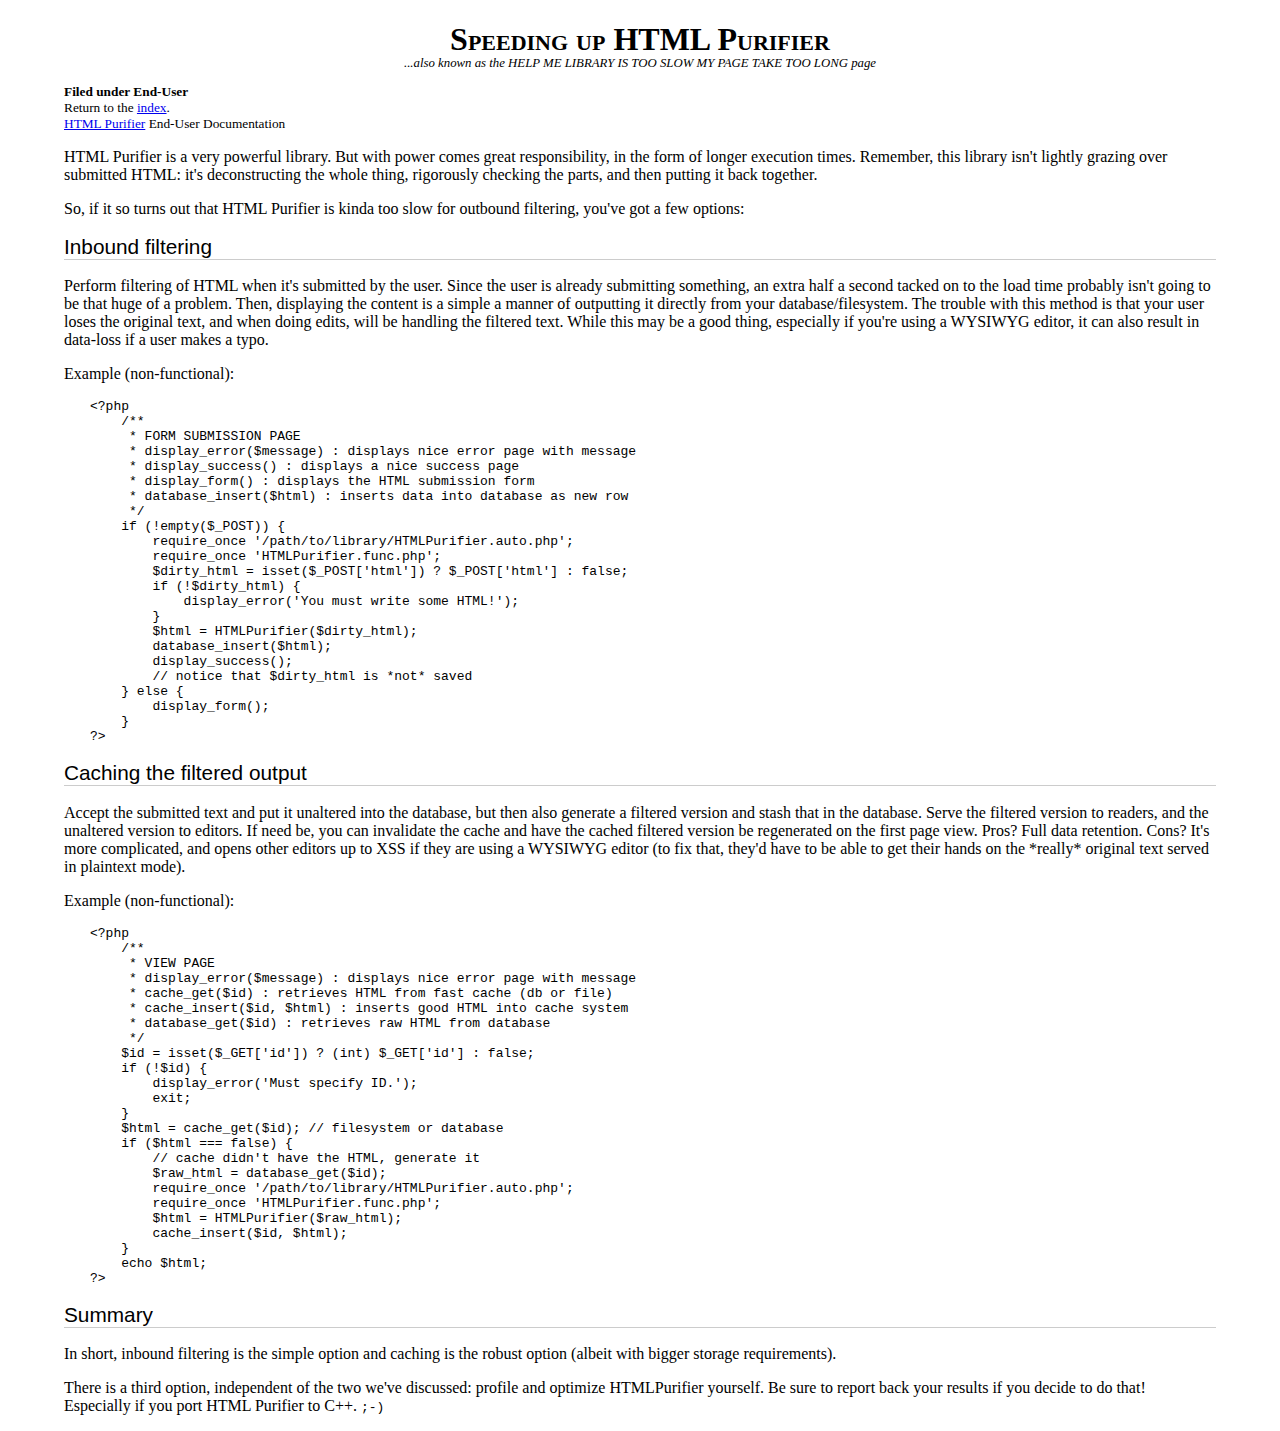
<file: vendor/ezyang/htmlpurifier/docs/enduser-slow.html>
<?xml version="1.0" encoding="UTF-8"?>
<!DOCTYPE html PUBLIC "-//W3C//DTD XHTML 1.0 Strict//EN"
    "http://www.w3.org/TR/xhtml1/DTD/xhtml1-strict.dtd">
<html xmlns="http://www.w3.org/1999/xhtml" xml:lang="en" lang="en"><head>
<meta http-equiv="Content-Type" content="text/html; charset=UTF-8" />
<meta name="description" content="Explains how to speed up HTML Purifier through caching or inbound filtering." />
<link rel="stylesheet" type="text/css" href="./style.css" />

<title>Speeding up HTML Purifier - HTML Purifier</title>

</head><body>

<h1 class="subtitled">Speeding up HTML Purifier</h1>
<div class="subtitle">...also known as the HELP ME LIBRARY IS TOO SLOW MY PAGE TAKE TOO LONG page</div>

<div id="filing">Filed under End-User</div>
<div id="index">Return to the <a href="index.html">index</a>.</div>
<div id="home"><a href="http://htmlpurifier.org/">HTML Purifier</a> End-User Documentation</div>

<p>HTML Purifier is a very powerful library. But with power comes great
responsibility, in the form of longer execution times.  Remember, this
library isn't lightly grazing over submitted HTML: it's deconstructing
the whole thing, rigorously checking the parts, and then putting it back
together. </p>

<p>So, if it so turns out that HTML Purifier is kinda too slow for outbound
filtering, you've got a few options: </p>

<h2>Inbound filtering</h2>

<p>Perform filtering of HTML when it's submitted by the user. Since the
user is already submitting something, an extra half a second tacked on
to the load time probably isn't going to be that huge of a problem.
Then, displaying the content is a simple a manner of outputting it
directly from your database/filesystem. The trouble with this method is
that your user loses the original text, and when doing edits, will be
handling the filtered text.  While this may be a good thing, especially
if you're using a WYSIWYG editor, it can also result in data-loss if a
user makes a typo. </p>

<p>Example (non-functional):</p>

<pre>&lt;?php
    /**
     * FORM SUBMISSION PAGE
     * display_error($message) : displays nice error page with message
     * display_success() : displays a nice success page
     * display_form() : displays the HTML submission form
     * database_insert($html) : inserts data into database as new row
     */
    if (!empty($_POST)) {
        require_once '/path/to/library/HTMLPurifier.auto.php';
        require_once 'HTMLPurifier.func.php';
        $dirty_html = isset($_POST['html']) ? $_POST['html'] : false;
        if (!$dirty_html) {
            display_error('You must write some HTML!');
        }
        $html = HTMLPurifier($dirty_html);
        database_insert($html);
        display_success();
        // notice that $dirty_html is *not* saved
    } else {
        display_form();
    }
?&gt;</pre>

<h2>Caching the filtered output</h2>

<p>Accept the submitted text and put it unaltered into the database, but
then also generate a filtered version and stash that in the database.
Serve the filtered version to readers, and the unaltered version to
editors.  If need be, you can invalidate the cache and have the cached
filtered version be regenerated on the first page view.  Pros? Full data
retention. Cons? It's more complicated, and opens other editors up to
XSS if they are using a WYSIWYG editor (to fix that, they'd have to be
able to get their hands on the *really* original text served in
plaintext mode). </p>

<p>Example (non-functional):</p>

<pre>&lt;?php
    /**
     * VIEW PAGE
     * display_error($message) : displays nice error page with message
     * cache_get($id) : retrieves HTML from fast cache (db or file)
     * cache_insert($id, $html) : inserts good HTML into cache system
     * database_get($id) : retrieves raw HTML from database
     */
    $id = isset($_GET['id']) ? (int) $_GET['id'] : false;
    if (!$id) {
        display_error('Must specify ID.');
        exit;
    }
    $html = cache_get($id); // filesystem or database
    if ($html === false) {
        // cache didn't have the HTML, generate it
        $raw_html = database_get($id);
        require_once '/path/to/library/HTMLPurifier.auto.php';
        require_once 'HTMLPurifier.func.php';
        $html = HTMLPurifier($raw_html);
        cache_insert($id, $html);
    }
    echo $html;
?&gt;</pre>

<h2>Summary</h2>

<p>In short, inbound filtering is the simple option and caching is the
robust option (albeit with bigger storage requirements). </p>

<p>There is a third option, independent of the two we've discussed: profile
and optimize HTMLPurifier yourself. Be sure to report back your results
if you decide to do that! Especially if you port HTML Purifier to C++.
<tt>;-)</tt></p>

</body>
</html>

<!-- vim: et sw=4 sts=4
-->
</file>
<file: vendor/ezyang/htmlpurifier/docs/style.css>
html {font-size:1em; font-family:serif; }
body {margin-left:4em; margin-right:4em; }

dt {font-weight:bold; }
pre {margin-left:2em; }
pre, code, tt {font-family:monospace; font-size:1em; }

h1 {text-align:center; font-family:Garamond, serif;
  font-variant:small-caps;}
h2 {border-bottom:1px solid #CCC; font-family:sans-serif; font-weight:normal;
    font-size:1.3em;}
h3 {font-family:sans-serif; font-size:1.1em; font-weight:bold; }
h4 {font-family:sans-serif; font-size:0.9em; font-weight:bold; }

/* For witty quips */
.subtitled {margin-bottom:0em;}
.subtitle , .subsubtitle {font-size:.8em; margin-bottom:1em;
    font-style:italic; margin-top:-.2em;text-align:center;}
.subsubtitle {text-align:left;margin-left:2em;}

/* Used for special "See also" links. */
.reference {font-style:italic;margin-left:2em;}

/* Marks off asides, discussions on why something is the way it is */
.aside {margin-left:2em; font-family:sans-serif; font-size:0.9em; }
blockquote .label {font-weight:bold; font-size:1em; margin:0 0 .1em;
    border-bottom:1px solid #CCC;}
.emphasis {font-weight:bold; text-align:center; font-size:1.3em;}

/* A regular table */
.table {border-collapse:collapse; border-bottom:2px solid #888; margin-left:2em; }
.table thead th {margin:0; background:#888; color:#FFF; }
.table thead th:first-child {-moz-border-radius-topleft:1em;}
.table tbody td {border-bottom:1px solid #CCC; padding-right:0.6em;padding-left:0.6em;}

/* A quick table*/
table.quick tbody th {text-align:right; padding-right:1em;}

/* Category of the file */
#filing {font-weight:bold; font-size:smaller; }

/* Contains, without exception, Return to index. */
#index {font-size:smaller; }

#home {font-size:smaller;}

/* Contains, without exception, $Id$, for SVN version info. */
#version {text-align:right; font-style:italic; margin:2em 0;}

#toc ol ol {list-style-type:lower-roman;}
#toc ol {list-style-type:decimal;}
#toc {list-style-type:upper-alpha;}

q {
  behavior: url(fixquotes.htc); /* IE fix */
  quotes: '\201C' '\201D' '\2018' '\2019';
}
q:before {
  content: open-quote;
}
q:after {
  content: close-quote;
}

/* Marks off implementation details interesting only to the person writing
   the class described in the spec. */
.technical {margin-left:2em; }
.technical:before {content:"Technical note: "; font-weight:bold; color:#061; }

/* Marks off sections that are lacking. */
.fixme {margin-left:2em; }
.fixme:before {content:"Fix me: "; font-weight:bold; color:#C00; }

#applicability {margin: 1em 5%; font-style:italic;}

/* vim: et sw=4 sts=4 */
</file>
<file: lanzamiento/css/style.css>
/* Custom Stylesheet */
/**
 * Use this file to override Materialize files so you can update
 * the core Materialize files in the future
 *
 * Made By MaterializeCSS.com
 */

.icon-block {
  padding: 0 15px;
}
.icon-block .material-icons {
	font-size: inherit;
}

#logo-container {
	background-image: url("../image/logo.png");
	min-height: 40px;
	min-width: 118px;
	margin-top: 10px;
	
}



@media only screen and (min-width: 992px){
    .img-wrap {
        text-align: center;
        /* float: left; */
        display: inline-block;
        margin-bottom: 20px;
        margin-right: 35px;
        margin-left: 35px;

    }

    .img-wrap img {
        display: block;
        max-height: 80px;
        max-width: 80px;

    }

    .img-wrap img.top-lg {
        margin-top: 30px;
    }
}


.tabla td, th
{
	padding: 0px 0px;
}

.card-additional {
    height: 25em;
}


@media only screen and (max-width: 760px) {
  .container-birthday { display: none; }
  .calendario_google { display: none; }



    .img-wrap {
        text-align: center;
        float: left;
        margin-bottom: 5px;
        margin-right: 10px;
        margin-left: 10px;

    }


    .img-wrap img {
        display: block;
        max-height: 40px;
        max-width: 40px;

    }

    .img-wrap h6{
         display: none;
    }

    .card-additional {
        height: 33em;
        /*padding-bottom: 40px;*/
    }
}

.scroll-to-top {
display: none;
position: fixed; bottom: 30px; right: 50px;
width: 80px;
height: 25px;
font: bold 0.9em/1.2em Arial, Helvetica, sans-serif; color: #bbb; text-transform: uppercase; text-decoration: none;
padding: 10px;
background-color:black;
border-radius: 5px;
box-shadow: 5px 5px 1px #333;
text-align:center;
}
.scroll-to-top:hover { text-decoration: none; }
</file>
